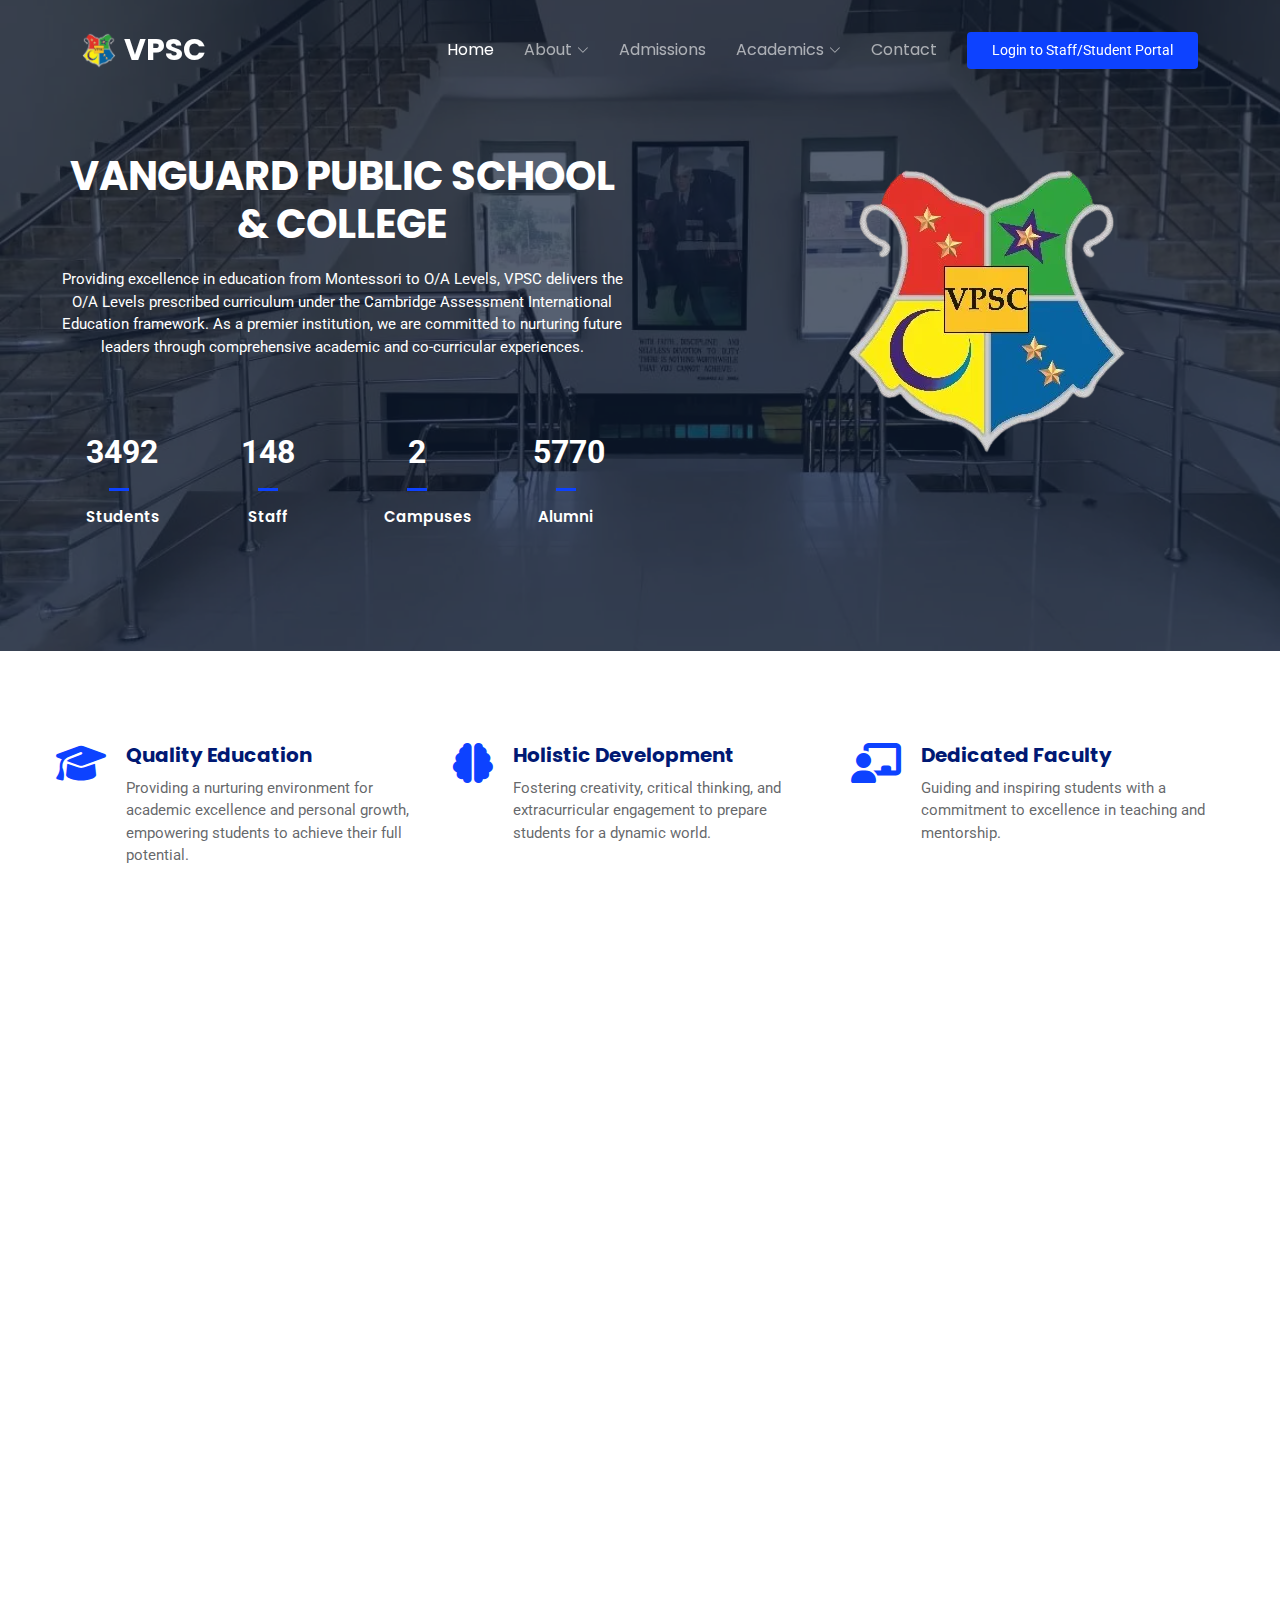
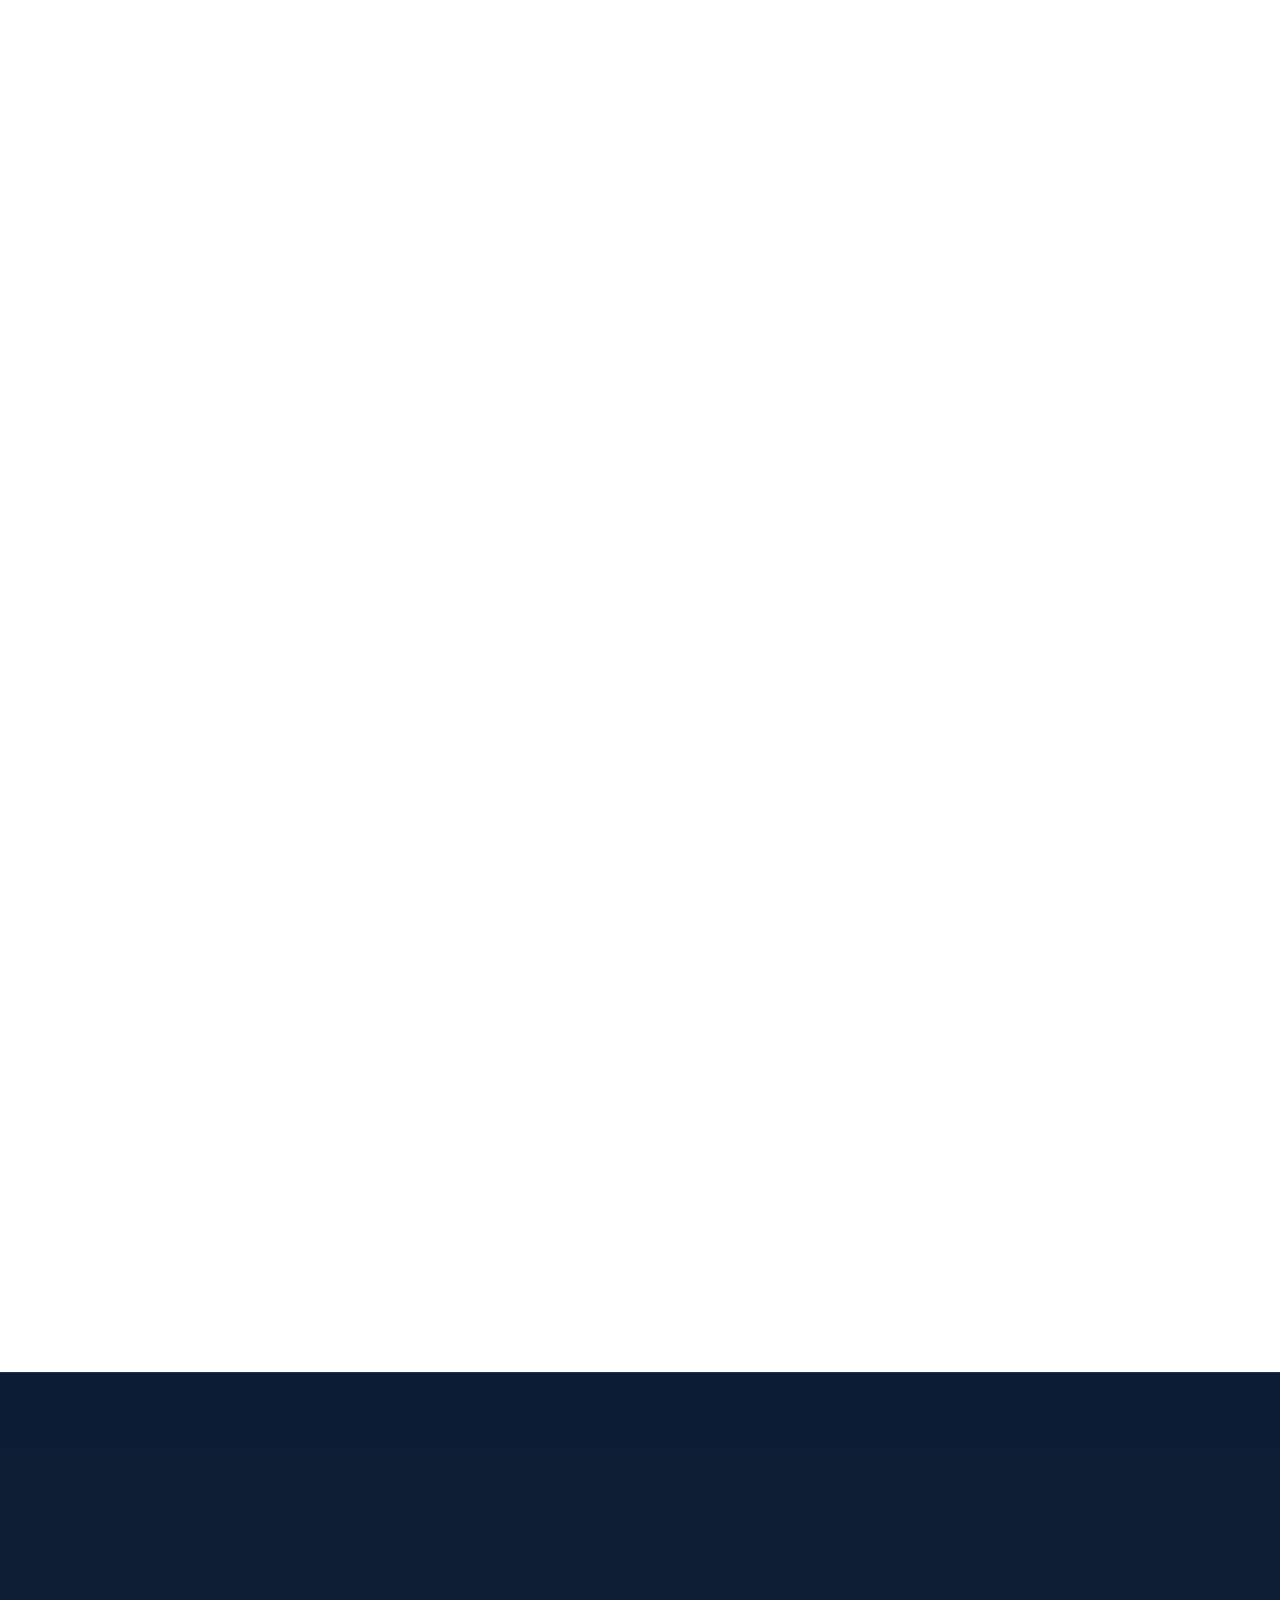
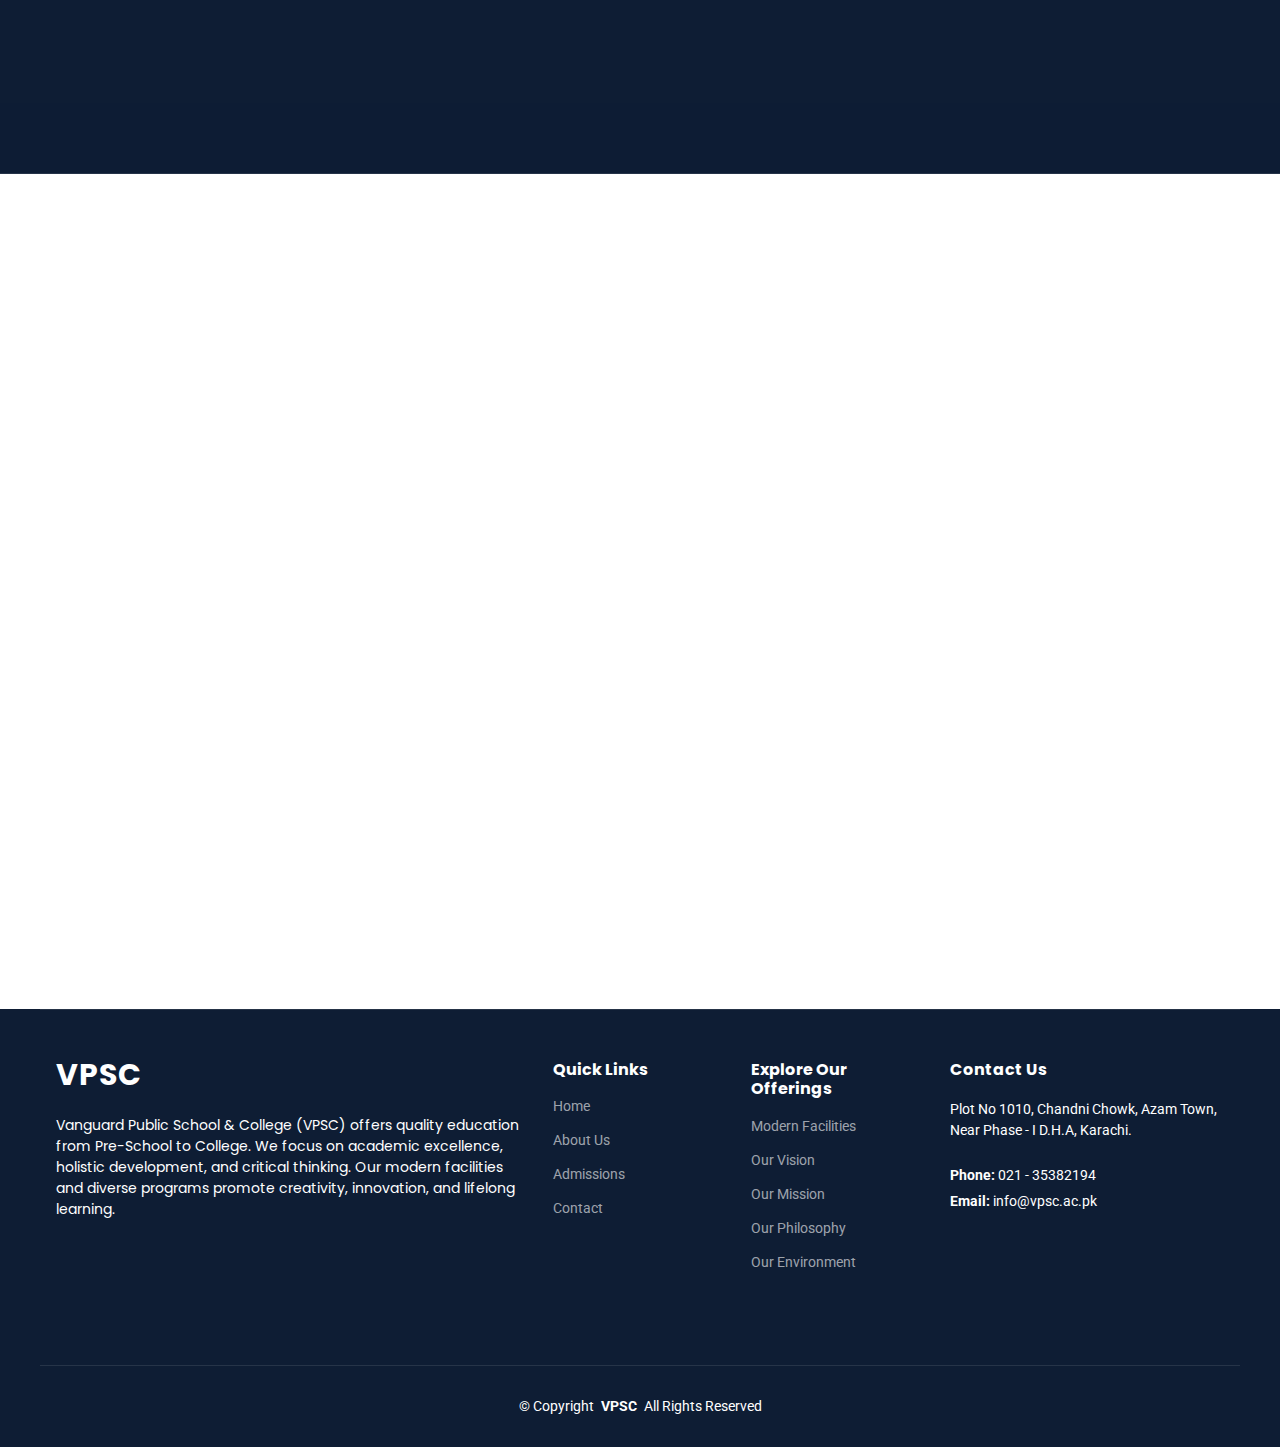
<file: index.html>
<!DOCTYPE html>
<html lang="en">
<head>
  <!-- Meta Tags for SEO -->
  <meta charset="UTF-8">
  <meta name="viewport" content="width=device-width, initial-scale=1.0">
  <meta name="title" content="Vanguard Public School & College | Quality Education & Holistic Development">
  <meta name="description" content="Vanguard Public School & College (VPSC) offers quality education from Pre-School to College. Empowering students through academic excellence, holistic development, and innovative teaching methodologies.">
  <meta name="keywords" content="Vanguard Public School & College, VPSC, quality education, holistic development, modern facilities, student mentorship, co-curricular activities, extracurricular programs, Karachi schools, best schools in Karachi, academic excellence">
  <meta name="author" content="Vanguard Public School & College">
  <meta name="robots" content="index, follow">
  <meta name="language" content="English">
  <meta name="revisit-after" content="7 days">

  <!-- Open Graph / Facebook -->
  <meta property="og:type" content="website">
  <meta property="og:title" content="Vanguard Public School & College | Quality Education & Holistic Development">
  <meta property="og:description" content="Vanguard Public School & College (VPSC) offers quality education from Pre-School to College. Empowering students through academic excellence, holistic development, and innovative teaching methodologies.">
  <meta property="og:image" content="https://vpsc.ac.pk/assets/img/favicon.webp"> <!-- Updated to full URL -->
  <meta property="og:url" content="https://vpsc.ac.pk"> <!-- Ensure this is the correct website URL -->
  <meta property="og:site_name" content="Vanguard Public School & College">

  <!-- Twitter -->
  <meta property="twitter:card" content="summary_large_image">
  <meta property="twitter:title" content="Vanguard Public School & College | Quality Education & Holistic Development">
  <meta property="twitter:description" content="Vanguard Public School & College (VPSC) offers quality education from Pre-School to College. Empowering students through academic excellence, holistic development, and innovative teaching methodologies.">
  <meta property="twitter:image" content="https://vpsc.ac.pk/assets/img/twitter-image.jpg"> <!-- Updated to full URL -->

  <!-- Favicon -->
  <link rel="icon" type="image/webp" href="https://vpsc.ac.pk/assets/img/favicon.webp">
  <link rel="icon" type="image/x-icon" href="https://vpsc.ac.pk/assets/img/favicon.ico"> <!-- Updated for older browsers -->
  <link rel="apple-touch-icon" href="https://vpsc.ac.pk/assets/img/favicon.webp">

  <!-- Fonts -->
  <link rel="preconnect" href="https://fonts.googleapis.com">
  <link rel="preconnect" href="https://fonts.gstatic.com" crossorigin>
  <link href="https://fonts.googleapis.com/css2?family=Roboto:ital,wght@0,100;0,300;0,400;0,500;0,700;0,900;1,100;1,300;1,400;1,500;1,700;1,900&family=Poppins:ital,wght@0,100;0,200;0,300;0,400;0,500;0,600;0,700;0,800;0,900;1,100;1,200;1,300;1,400;1,500;1,600;1,700;1,800;1,900&display=swap" rel="stylesheet">

  <!-- Vendor CSS Files -->
  <link href="assets/vendor/bootstrap/css/bootstrap.min.css" rel="stylesheet">
  <link href="assets/vendor/bootstrap-icons/bootstrap-icons.css" rel="stylesheet">
  <link href="assets/vendor/aos/aos.css" rel="stylesheet">
  <link href="assets/vendor/fontawesome-free/css/all.min.css" rel="stylesheet">
  <link href="assets/vendor/glightbox/css/glightbox.min.css" rel="stylesheet">
  <link href="assets/vendor/swiper/swiper-bundle.min.css" rel="stylesheet">

  <!-- Main CSS File -->
  <link href="assets/css/main.css" rel="stylesheet">
  
  <title>Vanguard Public School & College | Excellence in Education from Montessori to O/A Levels</title>
</head>

  <body class="index-page">
   <header id="header" class="header d-flex align-items-center fixed-top">
      <div
        class="container-fluid container-xl position-relative d-flex align-items-center"
      >
        <a href="index.html" class="logo d-flex align-items-center me-auto">
         <img loading="lazy" src="assets/img/logo.webp" loading="lazy" alt=""> 
          <h1 class="sitename">VPSC</h1>
        </a>

        <nav id="navmenu" class="navmenu">
          <ul>
            <li>
              <a href="index.html" class="active">Home<br /></a>
            </li>
            <li class="dropdown">
              <a href="about.html"
                ><span>About</span>
                <i class="bi bi-chevron-down toggle-dropdown"></i
              ></a>
              <ul>
                <li><a href="about.html#about">About VFPS</a></li>
                <li><a href="about.html#team">Management</a></li>
                <li><a href="about.html#environment">Our Environment</a></li>
              </ul>
            </li>
            
            <li><a href="admissions.html">Admissions</a></li>
            <li class="dropdown">
              <a href="academics.html"><span>Academics</span>
                <i class="bi bi-chevron-down toggle-dropdown"></i
              ></a>
              <ul>
                <li><a href="academics.html#elementary-school">Elementary School</a></li>
                <li><a href="academics.html#junior-school">Junior School</a></li>
                <li><a href="academics.htm#senior-school">Senior School</a></li>
                <li><a href="academics.htm#policies">Policies</a></li>
              </ul>
            </li>
            <li><a href="contact.html">Contact</a></li>
          
          </ul>
          <i class="mobile-nav-toggle d-xl-none bi bi-list"></i>
        </nav>
        <a class="btn-getstarted" href="login.html">Login to Staff/Student Portal</a>
      </div>
    </header>

    <main class="main">
      <!-- Hero Section -->

      <section id="hero" class="hero page-title section dark-background"
      style="background-image: url(assets/img/world-dotted-map.webp)"
      >


        <div class="container">
          <div class="row gy-4 d-flex justify-content-between">
            <div
              class="col-lg-6 order-2 order-lg-1 d-flex flex-column justify-content-center"
            >
              <h2 data-aos="fade-up">VANGUARD PUBLIC SCHOOL & COLLEGE</h2>
              <p data-aos="fade-up" data-aos-delay="100">
                Providing excellence in education from Montessori to O/A Levels, VPSC delivers the O/A Levels prescribed curriculum under the Cambridge Assessment International Education framework. As a premier institution, we are committed to nurturing future leaders through comprehensive academic and co-curricular experiences.

              </p>

        <div class="row gy-4">

          <div class="col-lg-3 col-md-6">
            <div class="stats-item text-center w-100 h-100">
              <span data-purecounter-start="0" data-purecounter-end="4259" data-purecounter-duration="1" class="purecounter">4259</span>
              <p>Students</p>
            </div>
          </div><!-- End Stats Item -->

          <div class="col-lg-3 col-md-6">
            <div class="stats-item text-center w-100 h-100">
              <span data-purecounter-start="0" data-purecounter-end="183" data-purecounter-duration="1" class="purecounter">183</span>
              <p>Staff</p>
            </div>
          </div><!-- End Stats Item -->

          <div class="col-lg-3 col-md-6">
            <div class="stats-item text-center w-100 h-100">
              <span data-purecounter-start="0" data-purecounter-end="3" data-purecounter-duration="1" class="purecounter"></span>
              <p>Campuses</p>
            </div>
          </div><!-- End Stats Item -->

          <div class="col-lg-3 col-md-6">
            <div class="stats-item text-center w-100 h-100">
              <span data-purecounter-start="0" data-purecounter-end="7212" data-purecounter-duration="1" class="purecounter">7212</span>
              <p>Alumni</p>
            </div>
          </div><!-- End Stats Item -->

        </div>

            </div>

            <div
              class="col-lg-5 order-1 order-lg-2 hero-img"
              data-aos="zoom-out"
            >
              <img
                src="assets/img/hero-img.webp"
                class="img-fluid mb-3 mb-lg-0"
                alt=""
              />
            </div>
          </div>
        </div>
      </section>
      <!-- /Hero Section -->

      <!-- Featured Services Section -->
<section id="featured-services" class="featured-services section">
  <div class="container">
    <div class="row gy-4">
      <div
        class="col-lg-4 col-md-6 service-item d-flex"
        data-aos="fade-up"
        data-aos-delay="100"
      >
        <div class="icon flex-shrink-0">
          <i class="fa-solid fa-graduation-cap"></i>
        </div>
        <div>
          <h4 class="title">Quality Education</h4>
          <p class="description">
            Providing a nurturing environment for academic excellence and
            personal growth, empowering students to achieve their full
            potential.
          </p>
         
        </div>
      </div>
      <!-- End Service Item -->

      <div
        class="col-lg-4 col-md-6 service-item d-flex"
        data-aos="fade-up"
        data-aos-delay="200"
      >
        <div class="icon flex-shrink-0">
          <i class="fa-solid fa-brain"></i>
        </div>
        <div>
          <h4 class="title">Holistic Development</h4>
          <p class="description">
            Fostering creativity, critical thinking, and extracurricular
            engagement to prepare students for a dynamic world.
          </p>
         
        </div>
      </div>
      <!-- End Service Item -->

      <div
        class="col-lg-4 col-md-6 service-item d-flex"
        data-aos="fade-up"
        data-aos-delay="300"
      >
        <div class="icon flex-shrink-0">
          <i class="fa-solid fa-chalkboard-teacher"></i>
        </div>
        <div>
          <h4 class="title">Dedicated Faculty</h4>
          <p class="description">
            Guiding and inspiring students with a commitment to excellence
            in teaching and mentorship.
          </p>
         
        </div>
      </div>
      <!-- End Service Item -->
    </div>
  </div>
</section>

      <!-- About Section -->
      <section id="about" class="about section">
        <div class="container">
          <div class="row gy-4">
            <div
              class="col-lg-6 position-relative align-self-start order-lg-last order-first"
              data-aos="fade-up"
              data-aos-delay="200"
            >
              <img loading="lazy" src="assets/img/about.webp" loading="lazy" class="img-fluid" alt="" />

            </div>

            <div
              class="col-lg-6 content order-last order-lg-first"
              data-aos="fade-up"
              data-aos-delay="100"
            >
            <h3>About Us</h3>
<p>
  Vanguard Public School & College (VPSC) provides quality education from Pre-School to College, fostering academic excellence, holistic development, and critical thinking. Our modern facilities, diverse programs, and student-focused mentorship emphasize creativity, innovation, and lifelong learning. VPSC prepares students for 21st-century challenges and nurtures future leaders.
</p>
<ul>

<li>
    <i class="fa-solid fa-seedling"></i>
    <div>
      <h5>Comprehensive Development</h5>
      <p>
        We believe in comprehensive development, cultivating academic prowess, social, emotional, and physical growth.
      </p>
    </div>
  </li>
  <li>
    <i class="fa-solid fa-lightbulb"></i>
    <div>
      <h5>Innovative Learning</h5>
      <p>
        We embrace innovative learning methodologies that encourage critical and creative thinking, with a curriculum reflecting the latest educational trends and technologies.
      </p>
    </div>
</li>
                  </div>
                </li>
              </ul>
            </div>
          </div>
        </div>
      </section>
      <!-- /About Section -->

      <!-- Services Section -->
      <section id="services" class="services section">
        <!-- Section Title -->
        <div class="container section-title" data-aos="fade-up">
          <span>Modern Facilities<br /></span>
          <h2>Modern Facilities</h2>
          <p>
              Our state-of-the-art facilities provide an optimal learning environment, equipped with the latest technology and resources to support student success.

          </p>
        </div>
        <!-- End Section Title -->

        <div class="container">
          <div class="row gy-4">
            <div
              class="col-lg-4 col-md-6"
              data-aos="fade-up"
              data-aos-delay="100"
            >
              <div class="card">
                <div class="card-img">
                  <img
                    src="assets/img/service-1.webp"
                    alt=""
                    class="img-fluid"
                  />
                </div>
                <h3>Co-Curricular and Extracurricular Programs</h3>
                <p>
                   VPSC offers a wide range of co-curricular and extracurricular programs designed to enhance students' academic and personal growth, including sports, arts, and various clubs.

                </p>
              </div>
            </div>
            <!-- End Card Item -->

            <div
              class="col-lg-4 col-md-6"
              data-aos="fade-up"
              data-aos-delay="200"
            >
              <div class="card">
                <div class="card-img">
                  <img
                    src="assets/img/service-2.webp"
                    alt=""
                    class="img-fluid"
                  />
                </div>
                <h3><a href="#" class="stretched-link">Student-Focused Mentorship</a></h3>
                <p>
                    Our dedicated faculty and staff provide personalized mentorship, guiding students through their educational journey and fostering a supportive and nurturing environment.

                </p>
              </div>
            </div>
            <!-- End Card Item -->

            <div
              class="col-lg-4 col-md-6"
              data-aos="fade-up"
              data-aos-delay="300"
            >
              <div class="card">
                <div class="card-img">
                  <img
                    src="assets/img/service-3.webp"
                    alt=""
                    class="img-fluid"
                  />
                </div>
                <h3><a href="#" class="stretched-link">Creativity and Innovation</a></h3>
                <p>
                    At VPSC, we prioritize creativity and innovation in our teaching methodologies. Our programs are designed to inspire students to think outside the box and develop unique solutions to real-world problems.

                </p>
              </div>
            </div>
            <!-- End Card Item -->

            <div
              class="col-lg-4 col-md-6"
              data-aos="fade-up"
              data-aos-delay="400"
            >
              <div class="card">
                <div class="card-img">
                  <img
                    src="assets/img/service-4.webp"
                    alt=""
                    class="img-fluid"
                  />
                </div>
                <h3><a href="#" class="stretched-link">Lifelong Learning</a></h3>
                <p>
                   We instill a passion for lifelong learning in our students, encouraging them to continuously seek knowledge and self-improvement throughout their lives.

                </p>
              </div>
            </div>
            <!-- End Card Item -->

            <div
              class="col-lg-4 col-md-6"
              data-aos="fade-up"
              data-aos-delay="500"
            >
              <div class="card">
                <div class="card-img">
                  <img
                    src="assets/img/service-5.webp"
                    alt=""
                    class="img-fluid"
                  />
                </div>
                <h3>Comprehensive Development</h3>
                <p>
                   At VPSC, we believe in the comprehensive development of our students. Our programs are designed to cultivate not only academic prowess but also social, emotional, and physical growth, ensuring well-rounded individuals.

                </p>
              </div>
            </div>
            <!-- End Card Item -->

            <div
              class="col-lg-4 col-md-6"
              data-aos="fade-up"
              data-aos-delay="600"
            >
              <div class="card">
                <div class="card-img">
                  <img
                    src="assets/img/service-6.webp"
                    alt=""
                    class="img-fluid"
                  />
                </div>
                <h3><a href="#" class="stretched-link">Innovative Learning</a></h3>
                <p>
                    We embrace innovative learning methodologies that encourage students to think critically and creatively. Our curriculum is continuously updated to reflect the latest educational trends and technologies.

                </p>
              </div>
            </div>
            <!-- End Card Item -->
          </div>
        </div>
      </section>
      <!-- /Services Section -->

      <!-- Call To Action Section -->
      <section
        id="call-to-action"
        class="call-to-action section dark-background"
      >
    <!--    <img loading="lazy" src="assets/img/cta-bg.webp" loading="lazy" alt="" /> -->

        <div class="container">
          <div
            class="row justify-content-center"
            data-aos="zoom-in"
            data-aos-delay="100"
          >
            <div class="col-xl-10">
              <div class="text-center">
                <h3>Call To Action</h3>
                <p>
                    Join Vanguard Public School & College (VPSC) in our mission to provide exceptional education and foster the leaders of tomorrow. Embrace the opportunity to be part of a community that values academic excellence, holistic development, and lifelong learning.

                </p>
                <a class="cta-btn" href="admissions.html">Call To Action</a>
              </div>
            </div>
          </div>
        </div>
      </section>
      <!-- /Call To Action Section -->

     
      <!-- Testimonials Section -->
       

    <!-- Faq Section -->
<section id="faq" class="faq section">
  <!-- Section Title -->
  <div class="container section-title" data-aos="fade-up">
    <span>Frequently Asked Questions</span>
    <h2>Frequently Asked Questions</h2>
    <p>
      Find answers to some of the most common questions about Vanguard Public School & College (VPSC). Learn more about our programs, admissions, and policies.
    </p>
  </div>
  <!-- End Section Title -->

  <div class="container">
    <div class="row justify-content-center">
      <div class="col-lg-10">
        <div class="faq-container">
          <div class="faq-item faq-active" data-aos="fade-up" data-aos-delay="200">
            <i class="faq-icon bi bi-question-circle"></i>
            <h3>What programs does VPSC offer?</h3>
            <div class="faq-content">
              <p>
                VPSC offers a comprehensive range of programs from Pre-School to College, including elementary, junior, and senior school programs. We also provide a variety of co-curricular and extracurricular activities to support holistic development.
              </p>
            </div>
            <i class="faq-toggle bi bi-chevron-right"></i>
          </div>
          <!-- End Faq item-->

          <div class="faq-item" data-aos="fade-up" data-aos-delay="300">
            <i class="faq-icon bi bi-question-circle"></i>
            <h3>How can I apply for admission to VPSC?</h3>
            <div class="faq-content">
              <p>
                To apply for admission to VPSC, please visit our Admissions page for detailed information on the application process, requirements, and deadlines. You can also contact our admissions office for further assistance.
              </p>
            </div>
            <i class="faq-toggle bi bi-chevron-right"></i>
          </div>
          <!-- End Faq item-->

          <div class="faq-item" data-aos="fade-up" data-aos-delay="400">
            <i class="faq-icon bi bi-question-circle"></i>
            <h3>What are the school policies at VPSC?</h3>
            <div class="faq-content">
              <p>
                VPSC has established a set of policies to ensure a safe, inclusive, and productive learning environment. Our policies cover areas such as attendance, behavior, academic integrity, and more. Please visit our Policies page for detailed information.
              </p>
            </div>
            <i class="faq-toggle bi bi-chevron-right"></i>
          </div>
          <!-- End Faq item-->

          <div class="faq-item" data-aos="fade-up" data-aos-delay="500">
            <i class="faq-icon bi bi-question-circle"></i>
            <h3>What extracurricular activities are available at VPSC?</h3>
            <div class="faq-content">
              <p>
                VPSC offers a wide range of extracurricular activities, including sports, arts, clubs, and community service programs. These activities are designed to enhance students' personal growth and complement their academic experience.
              </p>
            </div>
            <i class="faq-toggle bi bi-chevron-right"></i>
          </div>
          <!-- End Faq item-->

          <div class="faq-item" data-aos="fade-up" data-aos-delay="600">
            <i class="faq-icon bi bi-question-circle"></i>
            <h3>How does VPSC support student development?</h3>
            <div class="faq-content">
              <p>
                VPSC is committed to supporting the holistic development of our students. We provide personalized mentorship, modern facilities, and a comprehensive curriculum that fosters academic excellence, critical thinking, and lifelong learning.
              </p>
            </div>
            <i class="faq-toggle bi bi-chevron-right"></i>
          </div>
          <!-- End Faq item-->
        </div>
      </div>
    </div>
  </div>
</section>
<!-- /Faq Section -->
    </main>

    <footer id="footer" class="footer dark-background">
      <div class="container footer-top">
        <div class="row gy-4">
          <div class="col-lg-5 col-md-12 footer-about">
            <a href="index.html" class="logo d-flex align-items-center">
        <span class="sitename">VPSC</span>
</a>
<p>
  Vanguard Public School & College (VPSC) offers quality education from Pre-School to College. We focus on academic excellence, holistic development, and critical thinking. Our modern facilities and diverse programs promote creativity, innovation, and lifelong learning.
</p>

          </div>

          <div class="col-lg-2 col-6 footer-links">
 <h4>Quick Links</h4>
  <ul>
    <li><a href="index.html">Home</a></li>
    <li><a href="about.html">About Us</a></li>
    
    <li><a href="admissions.html">Admissions</a></li>
    <li><a href="contact.html">Contact</a></li>
  </ul>
</div>

        <div class="col-lg-2 col-6 footer-links">
  <h4>Explore Our Offerings</h4>
  <ul>
    <li><a href="index.html#services">Modern Facilities</a></li>
    <li><a href="about.html#vision">Our Vision</a></li>
    <li><a href="about.html#mission">Our Mission</a></li>
    <li><a href="about.html#philosophy">Our Philosophy</a></li>
    <li><a href="about.html#environment">Our Environment</a></li>
  </ul>
</div>

        <div class="col-lg-3 col-md-12 footer-contact text-center text-md-start">
  <h4>Contact Us</h4>
  <p>Plot No 1010, Chandni Chowk, Azam Town, Near Phase - I D.H.A, Karachi.</p>
  <p class="mt-4">
    <strong>Phone:</strong> <span>021 - 35382194</span>
  </p>
  <p><strong>Email:</strong> <span>info@vpsc.ac.pk</span></p>
</div>
        </div>
      </div>

      <div class="container copyright text-center mt-4">
       <p>
  © <span>Copyright</span> <strong class="px-1 sitename">VPSC</strong>
  <span>All Rights Reserved</span>
</p>
       <!-- <div class="credits">
         
           Designed by <a href="https://urdutechzone.com/">UTZ</a>
        </div> -->
      </div>
    </footer>

    <!-- Scroll Top -->
    <a
      href="#"
      id="scroll-top"
      class="scroll-top d-flex align-items-center justify-content-center"
      ><i class="bi bi-arrow-up-short"></i
    ></a>

    <!-- Preloader -->
    <div id="preloader"></div>

    <!-- Vendor JS Files -->
    <script src="assets/vendor/bootstrap/js/bootstrap.bundle.min.js" defer></script>
    <script src="assets/vendor/php-email-form/validate.js" defer></script>
    <script src="assets/vendor/aos/aos.js" defer></script>
    <script src="assets/vendor/purecounter/purecounter_vanilla.js" defer></script>
    <script src="assets/vendor/glightbox/js/glightbox.min.js" defer></script>
    <script src="assets/vendor/swiper/swiper-bundle.min.js" defer></script>

    <!-- Main JS File -->
    <script src="assets/js/main.js" defer></script>
  </body>
</html>
</file>
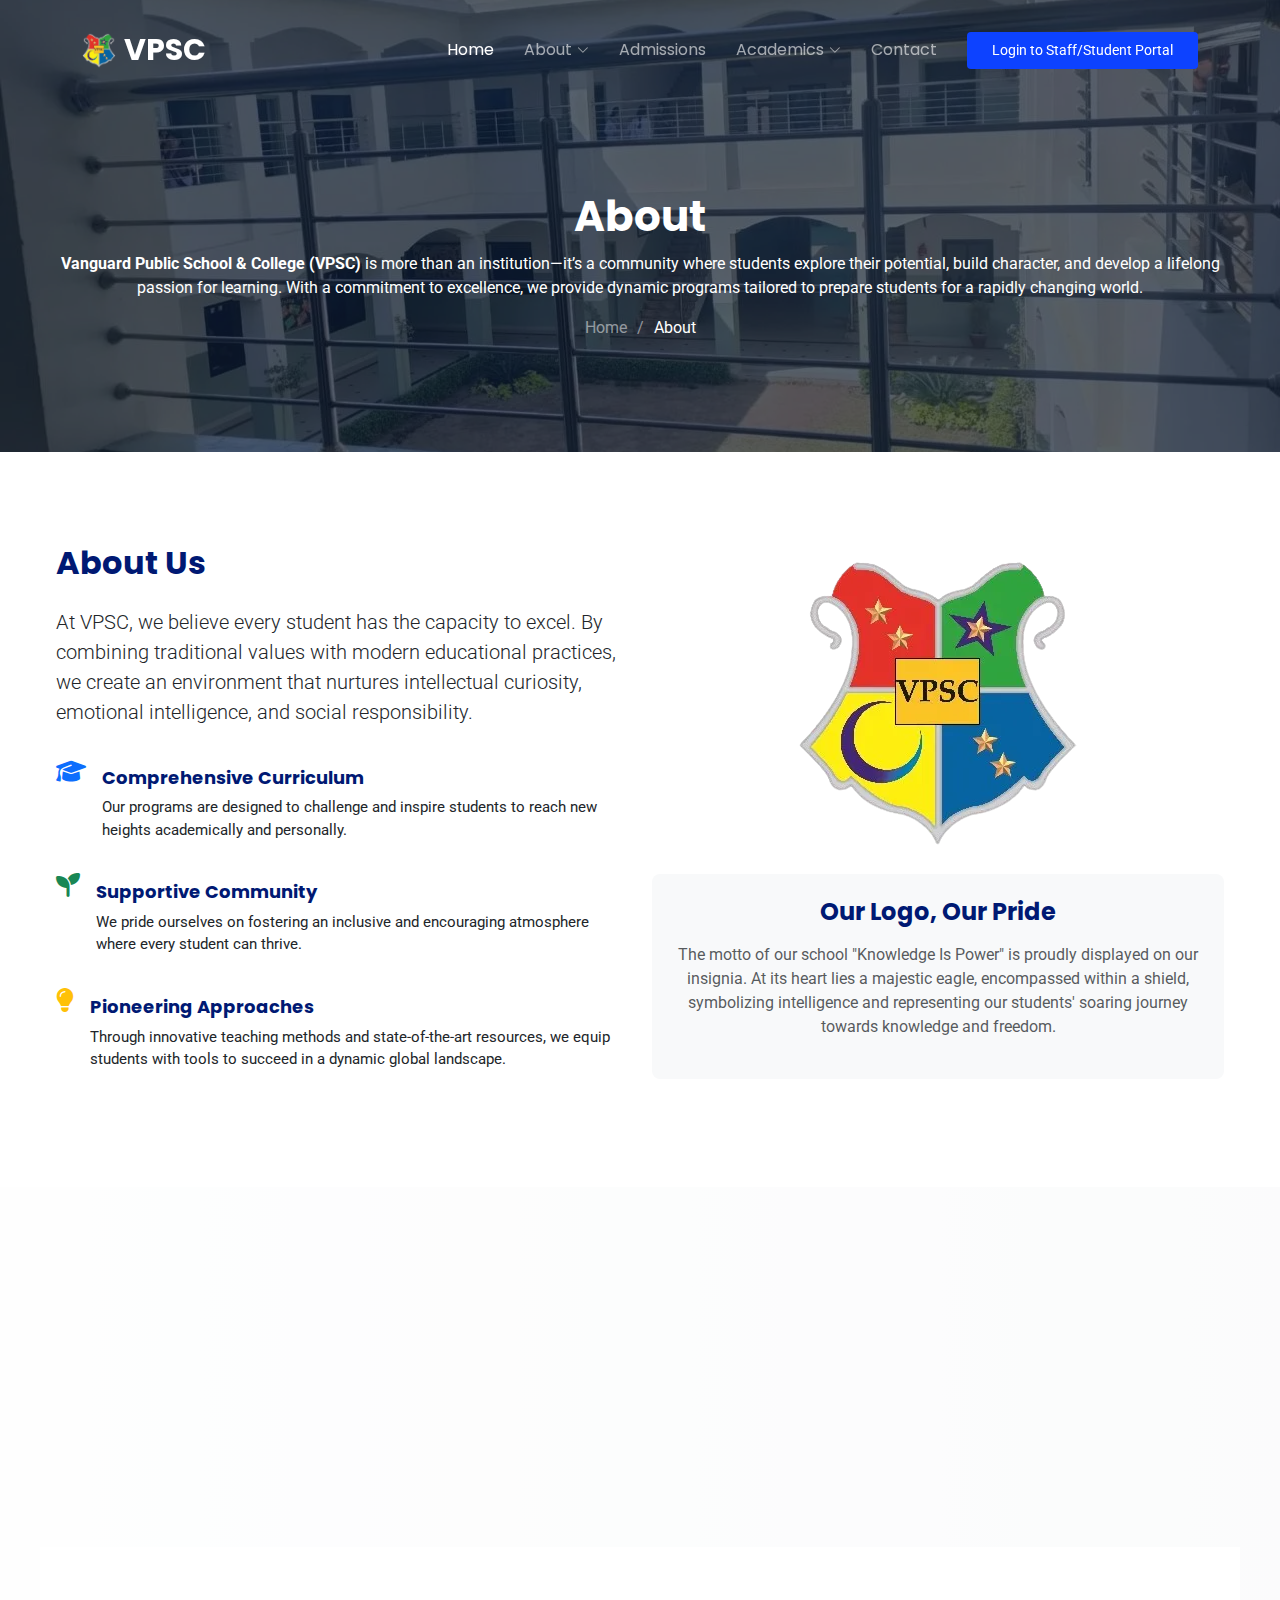
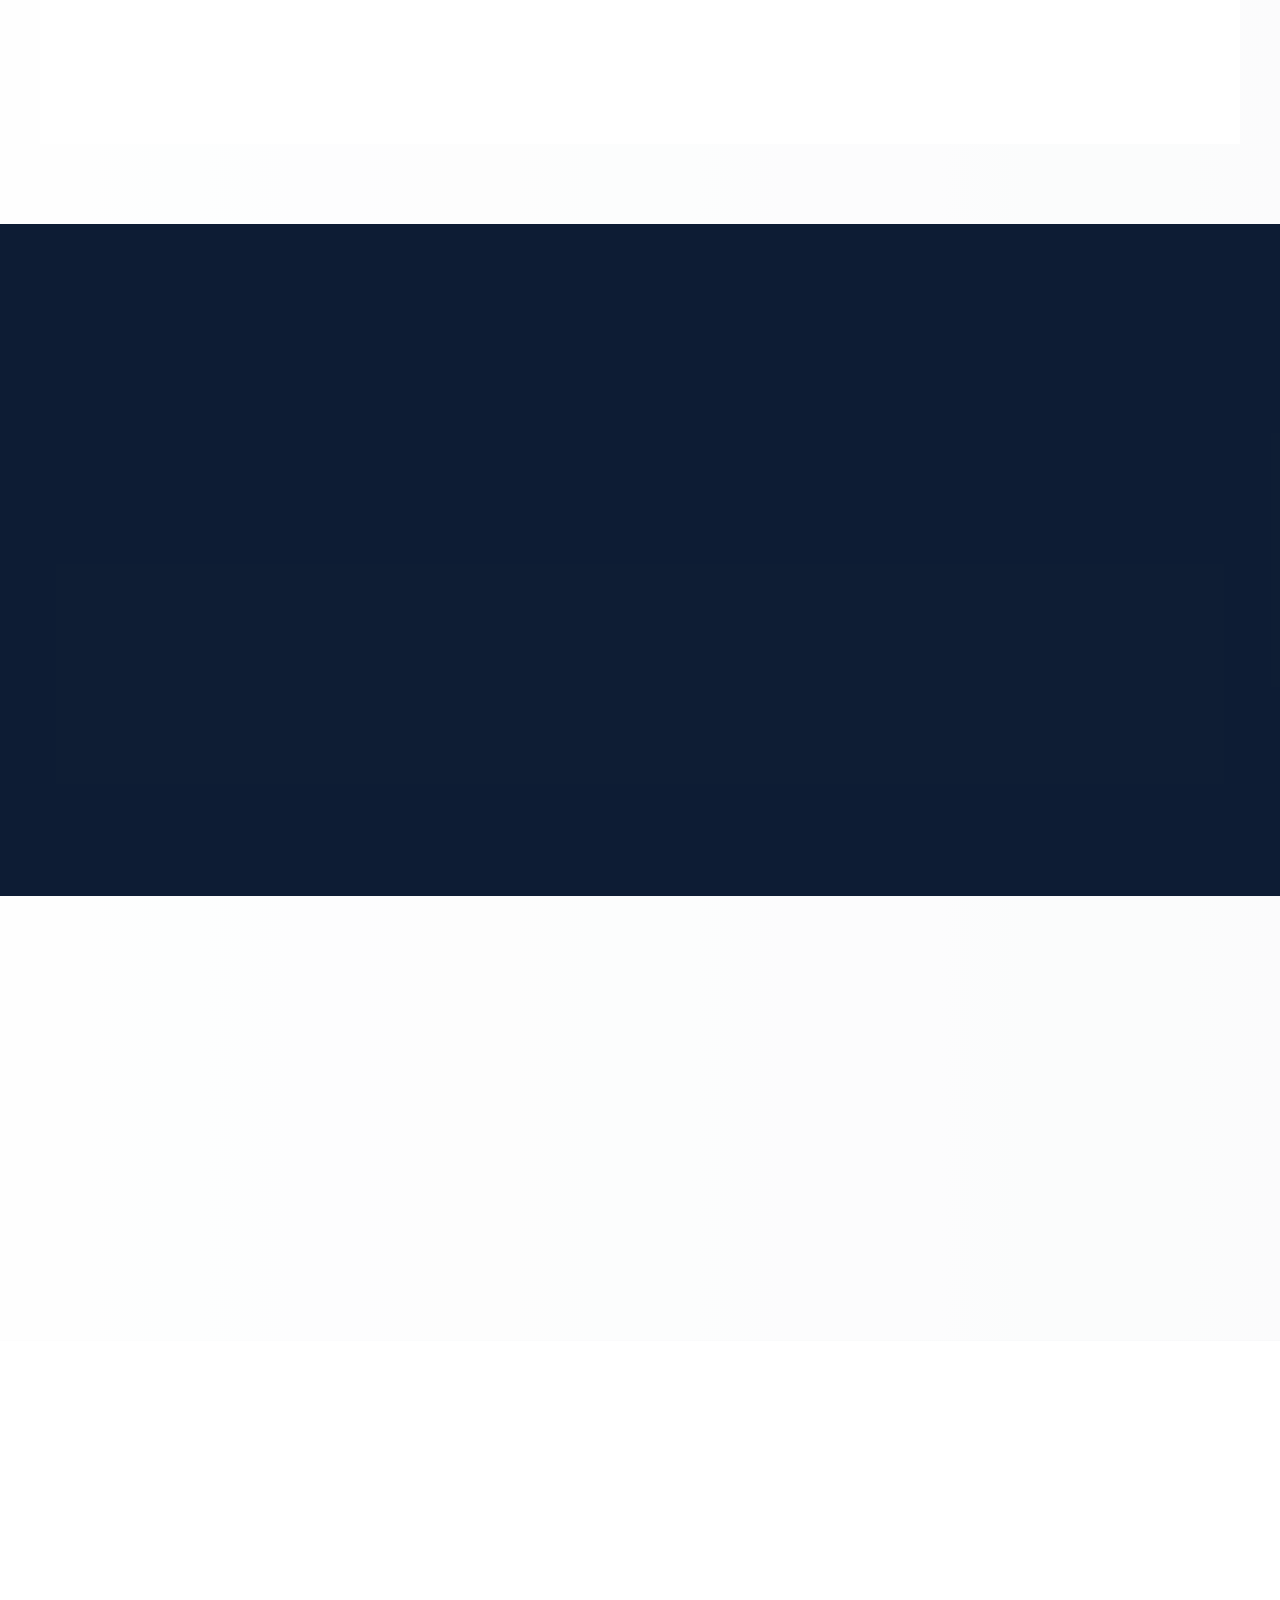
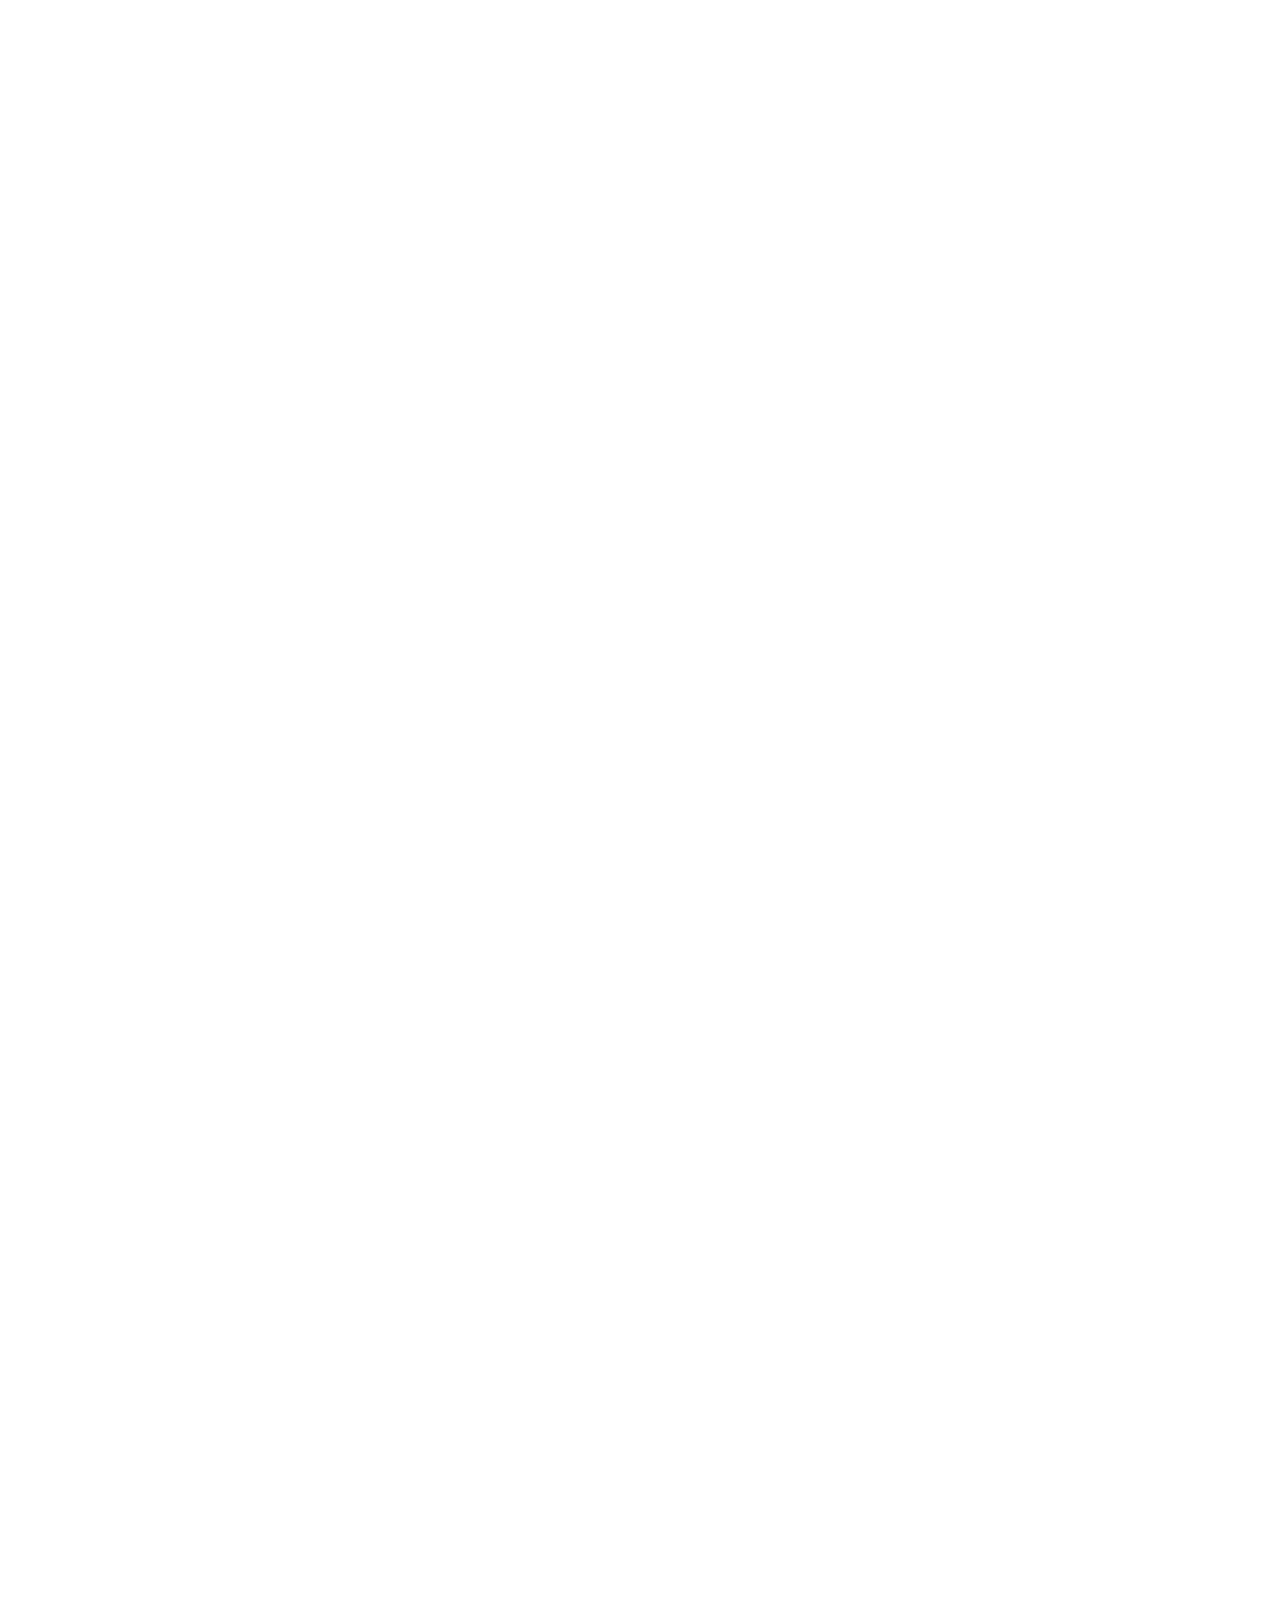
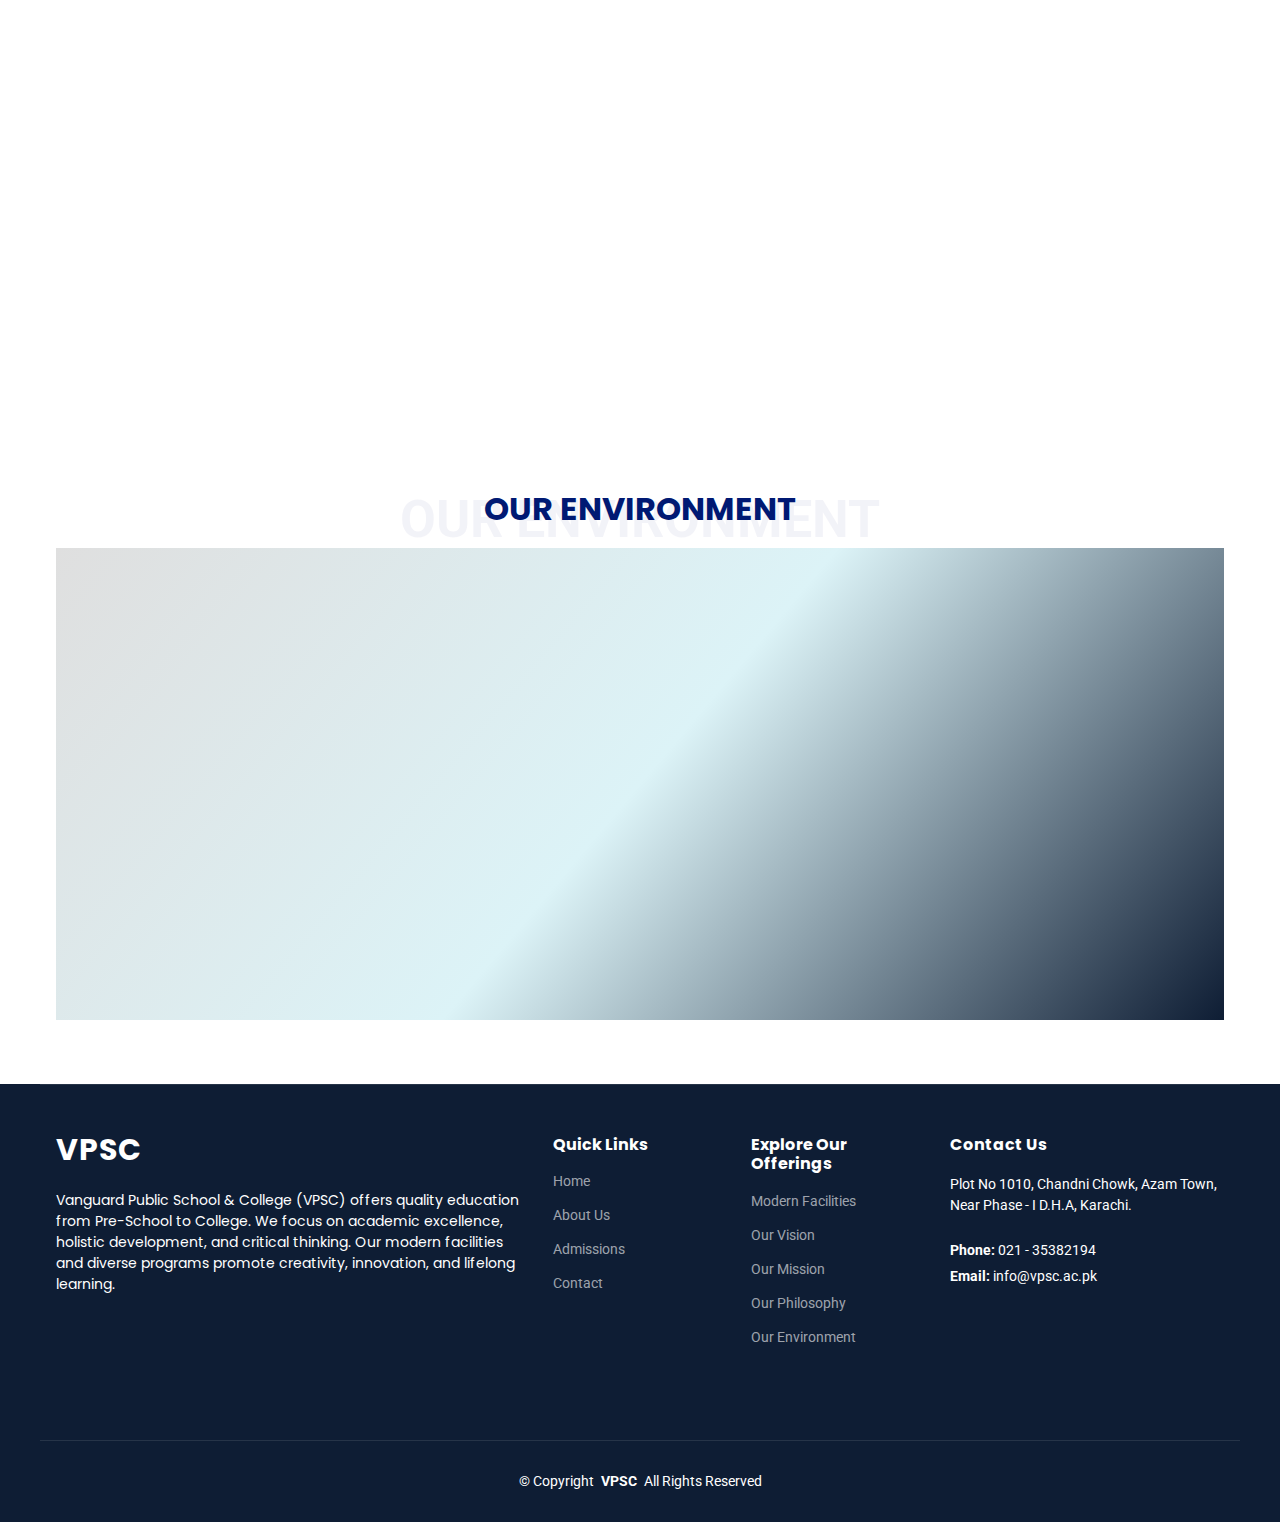
<file: about.html>
<!DOCTYPE html>
<html lang="en">
  <head>
    <!-- Meta Tags for SEO -->
    <meta charset="UTF-8" />
    <meta name="viewport" content="width=device-width, initial-scale=1.0" />
    <meta
      name="title"
      content="Vanguard Public School & College | Quality Education & Holistic Development"
    />
    <meta
      name="description"
      content="Vanguard Public School & College (VPSC) offers quality education from Pre-School to College. Empowering students through academic excellence, holistic development, and innovative teaching methodologies."
    />
    <meta
      name="keywords"
      content="Vanguard Public School & College, VPSC, quality education, holistic development, modern facilities, student mentorship, co-curricular activities, extracurricular programs, Karachi schools, best schools in Karachi, academic excellence"
    />
    <meta name="author" content="Vanguard Public School & College" />
    <meta name="robots" content="index, follow" />
    <meta name="language" content="English" />
    <meta name="revisit-after" content="7 days" />

    <!-- Open Graph / Facebook -->
    <meta property="og:type" content="website" />
    <meta
      property="og:title"
      content="Vanguard Public School & College | Quality Education & Holistic Development"
    />
    <meta
      property="og:description"
      content="Vanguard Public School & College (VPSC) offers quality education from Pre-School to College. Empowering students through academic excellence, holistic development, and innovative teaching methodologies."
    />
    <meta property="og:image" content="" />
    <meta property="og:url" content="" />
    <meta property="og:site_name" content="Vanguard Public School & College" />

    <!-- Twitter -->
    <meta property="twitter:card" content="summary_large_image" />
    <meta
      property="twitter:title"
      content="Vanguard Public School & College | Quality Education & Holistic Development"
    />
    <meta
      property="twitter:description"
      content="Vanguard Public School & College (VPSC) offers quality education from Pre-School to College. Empowering students through academic excellence, holistic development, and innovative teaching methodologies."
    />
    <meta property="twitter:image" content="" />

    <!-- Favicon -->
    <meta name="icon" content="" />

    <meta charset="utf-8" />
    <meta content="width=device-width, initial-scale=1.0" name="viewport" />
    <title>
      Vanguard Public School & College | Excellence in Education from Montessori
      to O/A Levels
    </title>
    <meta
      name="title"
      content="Vanguard Public School & College | Excellence in Education from Montessori to O/A Levels"
    />

    <meta name="description" content="" />
    <meta name="keywords" content="" />

    <!-- Favicons -->
    <link href="assets/img/favicon.webp" loading="lazy" rel="icon" />
    <link href="assets/img/apple-touch-icon.webp" loading="lazy" rel="apple-touch-icon" />

    <!-- Fonts -->
    <link href="https://fonts.googleapis.com" rel="preconnect" />
    <link href="https://fonts.gstatic.com" rel="preconnect" crossorigin />
    <link
      href="https://fonts.googleapis.com/css2?family=Roboto:ital,wght@0,100;0,300;0,400;0,500;0,700;0,900;1,100;1,300;1,400;1,500;1,700;1,900&family=Poppins:ital,wght@0,100;0,200;0,300;0,400;0,500;0,600;0,700;0,800;0,900;1,100;1,200;1,300;1,400;1,500;1,600;1,700;1,800;1,900&display=swap"
      rel="stylesheet"
    />

    <!-- Vendor CSS Files -->
    <link
      href="assets/vendor/bootstrap/css/bootstrap.min.css"
      rel="stylesheet"
    />
    <link
      href="assets/vendor/bootstrap-icons/bootstrap-icons.css"
      rel="stylesheet"
    />
    <link href="assets/vendor/aos/aos.css" rel="stylesheet" />
    <link
      href="assets/vendor/fontawesome-free/css/all.min.css"
      rel="stylesheet"
    />
    <link
      href="assets/vendor/glightbox/css/glightbox.min.css"
      rel="stylesheet"
    />
    <link href="assets/vendor/swiper/swiper-bundle.min.css" rel="stylesheet" />

    <!-- Main CSS File -->
    <link href="assets/css/main.css" rel="stylesheet" />

    <!-- =======================================================
  * Template Name: Logis
  * Template URL: https://bootstrapmade.com/logis-bootstrap-logistics-website-template/
  * Updated: Aug 07 2024 with Bootstrap v5.3.3
  * Author: BootstrapMade.com
  * License: https://bootstrapmade.com/license/
  ======================================================== -->
  </head>

  <body class="about-page">
    <header id="header" class="header d-flex align-items-center fixed-top">
      <div
        class="container-fluid container-xl position-relative d-flex align-items-center"
      >
        <a href="index.html" class="logo d-flex align-items-center me-auto">
          <img loading="lazy" src="assets/img/logo.webp" loading="lazy" alt="" />
          <h1 class="sitename">VPSC</h1>
        </a>

        <nav id="navmenu" class="navmenu">
          <ul>
            <li>
              <a href="index.html" class="active">Home<br /></a>
            </li>
            <li class="dropdown">
              <a href="about.html"
                ><span>About</span>
                <i class="bi bi-chevron-down toggle-dropdown"></i
              ></a>
              <ul>
                <li><a href="about.html#about">About VFPS</a></li>
                <li><a href="about.html#team">Management</a></li>
                <li><a href="about.html#environment">Our Environment</a></li>
              </ul>
            </li>
            <li><a href="admissions.html">Admissions</a></li>
            <li class="dropdown">
              <a href="academics.html"
                ><span>Academics</span>
                <i class="bi bi-chevron-down toggle-dropdown"></i
              ></a>
              <ul>
                <li>
                  <a href="academics.html#elementary-school"
                    >Elementary School</a
                  >
                </li>
                <li>
                  <a href="academics.html#junior-school">Junior School</a>
                </li>
                <li>
                  <a href="academics.html#senior-school">Senior School</a>
                </li>
                <li><a href="academics.html#policies">Policies</a></li>
              </ul>
            </li>
            <li><a href="contact.html">Contact</a></li>
          </ul>
          <i class="mobile-nav-toggle d-xl-none bi bi-list"></i>
        </nav>
        <a class="btn-getstarted" href="login.html">Login to Staff/Student Portal</a>
      </div>
    </header>

    <main class="main">
      <!-- Page Title -->
      <div
        class="page-title dark-background"
        data-aos="fade"
        style="background-image: url(assets/img/hero-about.webp)"
      >
        <div class="container position-relative">
          <h1>About</h1>
          <p>
            <strong>Vanguard Public School & College (VPSC)</strong> is more
            than an institution—it’s a community where students explore their
            potential, build character, and develop a lifelong passion for
            learning. With a commitment to excellence, we provide dynamic
            programs tailored to prepare students for a rapidly changing world.
          </p>
          <nav class="breadcrumbs">
            <ol>
              <li><a href="index.html">Home</a></li>
              <li class="current">About</li>
            </ol>
          </nav>
        </div>
      </div>
      <!-- End Page Title -->

      <!-- About Section -->
      <section id="about" class="about section">
        <div class="container">
          <div class="row gy-4">
            <!-- Logo Column -->
            <div
              class="col-lg-6 position-relative align-self-start order-lg-last order-first"
              data-aos="fade-up"
              data-aos-delay="200"
            >
              <div class="logo-wrapper text-center">
                <img
                  src="assets/img/logo.webp"
                  class="img-fluid mb-4"
                  alt="VPSC Logo"
                />
                <div class="logo-content p-4 bg-light rounded-3">
                  <h4 class="fw-bold mb-3">Our Logo, Our Pride</h4>
                  <p class="text-muted">
                    The motto of our school "Knowledge Is Power" is proudly
                    displayed on our insignia. At its heart lies a majestic
                    eagle, encompassed within a shield, symbolizing intelligence
                    and representing our students' soaring journey towards
                    knowledge and freedom.
                  </p>
                </div>
              </div>
            </div>

            <!-- Content Column -->
            <div
              class="col-lg-6 content order-last order-lg-first"
              data-aos="fade-up"
              data-aos-delay="100"
            >
              <h3 class="mb-4">About Us</h3>
              <p class="lead mb-4">
                At VPSC, we believe every student has the capacity to excel. By
                combining traditional values with modern educational practices,
                we create an environment that nurtures intellectual curiosity,
                emotional intelligence, and social responsibility.
              </p>

              <ul class="feature-list list-unstyled">
                <li class="mb-4">
                  <div class="d-flex align-items-start">
                    <i
                      class="fa-solid fa-graduation-cap fs-4 text-primary me-3 mt-1"
                    ></i>
                    <div>
                      <h5 class="fw-bold">Comprehensive Curriculum</h5>
                      <p class="mb-0">
                        Our programs are designed to challenge and inspire
                        students to reach new heights academically and
                        personally.
                      </p>
                    </div>
                  </div>
                </li>

                <li class="mb-4">
                  <div class="d-flex align-items-start">
                    <i
                      class="fa-solid fa-seedling fs-4 text-success me-3 mt-1"
                    ></i>
                    <div>
                      <h5 class="fw-bold">Supportive Community</h5>
                      <p class="mb-0">
                        We pride ourselves on fostering an inclusive and
                        encouraging atmosphere where every student can thrive.
                      </p>
                    </div>
                  </div>
                </li>

                <li class="mb-4">
                  <div class="d-flex align-items-start">
                    <i
                      class="fa-solid fa-lightbulb fs-4 text-warning me-3 mt-1"
                    ></i>
                    <div>
                      <h5 class="fw-bold">Pioneering Approaches</h5>
                      <p class="mb-0">
                        Through innovative teaching methods and state-of-the-art
                        resources, we equip students with tools to succeed in a
                        dynamic global landscape.
                      </p>
                    </div>
                  </div>
                </li>
              </ul>
            </div>
          </div>
        </div>
      </section>
      <!-- End About Section -->

      <!-- Vision Section with Gradient Background -->
      <section
        id="vision"
        class="call-to-action section"
        style="background: linear-gradient(to right, #f8f9fa, #e9ecef)"
      >
        <div class="container">
          <div
            class="row justify-content-center"
            data-aos="zoom-in"
            data-aos-delay="100"
          >
            <div class="col-xl-10">
             
                <div class="text-center section-title">
                <span><i class="fa-solid fa-eye mb-3"></i>Our Vision<br /></span>
                <h2><i class="fa-solid fa-eye mb-3"></i>Our Vision</h2>

               
                <p>
                  To be a trailblazer in education by cultivating a generation
                  of leaders who inspire change, embrace diversity, and drive
                  progress in every field they pursue.
                </p>
              </div>
            </div>
          </div>
        </div>
      

      <!-- Vision Core Elements -->

        <div id="vision-elements" class="featured-services section container">
          <div class="row gy-4">
            <!-- Educational Leadership -->
            <div
              class="col-lg-4 col-md-6 service-item d-flex"
              data-aos="fade-up"
              data-aos-delay="100"
            >
              <div class="icon flex-shrink-0">
                <i class="fa-solid fa-crown"></i>
              </div>
              <div>
                <h4 class="title">Educational Leadership</h4>
                <p class="description">
                  Setting new standards in education through innovative teaching
                  methods and comprehensive learning approaches.
                </p>
              </div>
            </div>

            <!-- Character Formation -->
            <div
              class="col-lg-4 col-md-6 service-item d-flex"
              data-aos="fade-up"
              data-aos-delay="200"
            >
              <div class="icon flex-shrink-0">
                <i class="fa-solid fa-star"></i>
              </div>
              <div>
                <h4 class="title">Character Formation</h4>
                <p class="description">
                  Developing future leaders with strong values, critical
                  thinking abilities, and leadership qualities.
                </p>
              </div>
            </div>

            <!-- Innovative Learning -->
            <div
              class="col-lg-4 col-md-6 service-item d-flex"
              data-aos="fade-up"
              data-aos-delay="300"
            >
              <div class="icon flex-shrink-0">
                <i class="fa-solid fa-rocket"></i>
              </div>
              <div>
                <h4 class="title">Innovative Learning</h4>
                <p class="description">
                  Embracing modern educational technologies and methodologies
                  for comprehensive student development.
                </p>
              </div>
            </div>
          </div>
        </div>
      </section>

      <!-- Our mission Section -->
      <section
        id="mission"
        class="call-to-action section dark-background"
      >
        <!--    <img loading="lazy" src="assets/img/cta-bg.webp" loading="lazy" alt="" /> -->

        <div class="container">
          <div
            class="row justify-content-center"
            data-aos="zoom-in"
            data-aos-delay="100"
          >
            <div class="col-xl-10">
              <div class="text-center">
                
                 <div class="text-center section-title">
                <span>Our mission<br /></span>
                <h2>Our mission</h2>
                
                <p>
                  At Vanguard Public School & College, our mission is to deliver
                  an education that transforms lives. We aim to equip students
                  with knowledge, character, and skills that empower them to
                  excel in their personal and professional journeys. By
                  fostering an environment of innovation and inclusivity, we
                  nurture individuals who can adapt to global challenges and
                  drive meaningful change.
                </p>
              </div>
            </div>
          </div>
        </div>
        <!-- Featured Services Section -->
       
          <div id="featured-services" class="featured-services section container">
            <div class="row gy-4">
              <div
                class="col-lg-4 col-md-6 service-item d-flex"
                data-aos="fade-up"
                data-aos-delay="100"
              >
                <div class="icon flex-shrink-0">
                  <i class="fa-solid fa-graduation-cap"></i>
                </div>
                <div>
                  <h4 class="title">Quality Education</h4>
                  <p class="description">
                    Providing a nurturing environment for academic excellence
                    and personal growth, empowering students to achieve their
                    full potential.
                  </p>
                </div>
              </div>
              <!-- End Service Item -->

              <div
                class="col-lg-4 col-md-6 service-item d-flex"
                data-aos="fade-up"
                data-aos-delay="200"
              >
                <div class="icon flex-shrink-0">
                  <i class="fa-solid fa-brain"></i>
                </div>
                <div>
                  <h4 class="title">Holistic Development</h4>
                  <p class="description">
                    Fostering creativity, critical thinking, and extracurricular
                    engagement to prepare students for a dynamic world.
                  </p>
                </div>
              </div>
              <!-- End Service Item -->

              <div
                class="col-lg-4 col-md-6 service-item d-flex"
                data-aos="fade-up"
                data-aos-delay="300"
              >
                <div class="icon flex-shrink-0">
                  <i class="fa-solid fa-chalkboard-teacher"></i>
                </div>
                <div>
                  <h4 class="title">Dedicated Faculty</h4>
                  <p class="description">
                    Guiding and inspiring students with a commitment to
                    excellence in teaching and mentorship.
                  </p>
                </div>
              </div>
              <!-- End Service Item -->
            </div>
          </div>
        </section>
      </section>
      <!-- /Call To Action Section -->

      <!-- Call To Action Section -->
      <section
        id="philosophy"
        class="call-to-action section"
        style="background: linear-gradient(to right, #f8f9fa, #e9ecef)"
      >
        <!--    <img loading="lazy" src="assets/img/cta-bg.webp" loading="lazy" alt="" /> -->

        <div class="container">
          <div
            class="row justify-content-center"
            data-aos="zoom-in"
            data-aos-delay="100"
          >
            <div class="col-xl-10">
              <div class="text-center section-title">
                <span>Our Philosophy<br /></span>
                <h2>Our Philosophy</h2>
                <p>
                  At Vanguard Public School & College (VPSC) , we believe in the
                  power of free thought, scientific inquiry, and critical
                  thinking. We create an environment where students can
                  flourish, providing them with opportunities to learn, grow,
                  and develop into mature individuals capable of making
                  decisions with realism and compassion.
                </p>
              </div>
            </div>
          </div>
        </div>
      </section>
      <!-- /Pholosphy Section -->

      <!-- Stats Section -->

      <section id="stats" class="stats section">
        <div class="container section-title" data-aos="fade-up">
          <span>Our Status<br /></span>
          <h2>Our Status</h2>
          <p>
            Discover the passionate educators and staff who make Vanguard Public
            School & College (VPSC) a beacon of excellence in education.
          </p>
        </div>
        <div class="container" data-aos="fade-up" data-aos-delay="100">
          <div class="row gy-4">
            <div class="col-lg-3 col-md-6">
              <div class="stats-item text-center w-100 h-100">
                <span
                  data-purecounter-start="0"
                  data-purecounter-end="4259"
                  data-purecounter-duration="1"
                  class="purecounter"
                  >4259</span
                >
                <p>Students</p>
              </div>
            </div>
            <!-- End Stats Item -->

            <div class="col-lg-3 col-md-6">
              <div class="stats-item text-center w-100 h-100">
                <span
                  data-purecounter-start="0"
                  data-purecounter-end="183"
                  data-purecounter-duration="1"
                  class="purecounter"
                  >183</span
                >
                <p>Staff</p>
              </div>
            </div>
            <!-- End Stats Item -->

            <div class="col-lg-3 col-md-6">
              <div class="stats-item text-center w-100 h-100">
                <span
                  data-purecounter-start="0"
                  data-purecounter-end="3"
                  data-purecounter-duration="1"
                  class="purecounter"
                ></span>
                <p>Campuses</p>
              </div>
            </div>
            <!-- End Stats Item -->

            <div class="col-lg-3 col-md-6">
              <div class="stats-item text-center w-100 h-100">
                <span
                  data-purecounter-start="0"
                  data-purecounter-end="7212"
                  data-purecounter-duration="1"
                  class="purecounter"
                  >7212</span
                >
                <p>Alumni</p>
              </div>
            </div>
            <!-- End Stats Item -->
          </div>
        </div>
      </section>
      <!-- /Stats Section -->

      <!-- Team Section -->
      <section id="team" class="team section">
        <!-- Section Title -->
        <div class="container section-title" data-aos="fade-up">
          <span>Our Team<br /></span>
          <h2>Our Team</h2>
          <p>
            Meet the dedicated educators and staff who make Vanguard Public
            School & College (VPSC) a cornerstone of quality education.
          </p>
        </div>
        <!-- End Section Title -->

        <div class="container">
          <div class="row">
            <div
              class="col-lg-4 col-md-6 d-flex"
              data-aos="fade-up"
              data-aos-delay="100"
            >
              <div class="member">
                <img
                  src="assets/img/team/team-1.webp"
                  class="img-fluid"
                  alt=""
                />
                <div class="member-content">
                  <h4>Dr. Fahimda Wahid</h4>
                  <span>Director, VPS&C School System</span>
                  <p>
                    Dr. Fahimda Wahid leads VPSC with a commitment to academic
                    excellence and holistic development, ensuring every student
                    reaches their full potential.
                  </p>
                </div>
              </div>
            </div>
            <!-- End Team Member -->

            <div
              class="col-lg-4 col-md-6 d-flex"
              data-aos="fade-up"
              data-aos-delay="200"
            >
              <div class="member">
                <img
                  src="assets/img/team/team-2.webp"
                  class="img-fluid"
                  alt=""
                />
                <div class="member-content">
                  <h4>Mr. Ahmed Ali</h4>
                  <span>Head of Administration</span>
                  <p>
                    Mr. Ahmed Ali supports the Principal in leading VPSC,
                    focusing on curriculum development and student welfare.
                  </p>
                </div>
              </div>
            </div>
            <!-- End Team Member -->

            <div
              class="col-lg-4 col-md-6 d-flex"
              data-aos="fade-up"
              data-aos-delay="300"
            >
              <div class="member">
                <img
                  src="assets/img/team/team-3.webp"
                  class="img-fluid"
                  alt=""
                />
                <div class="member-content">
                  <h4>Mr. Ashiq Hussain</h4>
                  <span>Head of Academics</span>
                  <p>
                    Mr. Ashiq Hussain oversees the academic programs at VPSC,
                    ensuring the highest standards of education and student
                    achievement.
                  </p>
                </div>
              </div>
            </div>
            <!-- End Team Member -->
          </div>
        </div>
      </section>
      <!-- /Team Section -->

      <!-- Core Values Section -->
      <section id="core-values" class="services section">
        <!-- Section Title -->
        <div class="container section-title" data-aos="fade-up">
          <span>Our Core Values</span>
          <h2>Our Core Values</h2>
          <p>
            Our values shape our culture and guide our actions in creating an
            environment of excellence, respect, and continuous growth.
          </p>
        </div>
        <!-- End Section Title -->

        <div class="container">
          <div class="row gy-4">
            <div
              class="col-lg-4 col-md-6"
              data-aos="fade-up"
              data-aos-delay="100"
            >
              <div class="card">
                <div class="card-img text-center">
                  <i class="bi bi-heart-fill display-1 text-primary"></i>
                </div>
                <h3 class="text-center">An Attitude of Gratitude</h3>
                <p class="text-center">
                  Success without humility is not success. We put larger
                  interests above our own.
                </p>
              </div>
            </div>
            <!-- End Card Item -->

            <div
              class="col-lg-4 col-md-6"
              data-aos="fade-up"
              data-aos-delay="200"
            >
              <div class="card">
                <div class="card-img text-center">
                  <i class="bi bi-stars display-1 text-primary"></i>
                </div>
                <h3 class="text-center">Positive Ripple Effect</h3>
                <p class="text-center">
                  We choose to be positive as it is contagious and it boosts the
                  happiness and creativity of those around us.
                </p>
              </div>
            </div>
            <!-- End Card Item -->

            <div
              class="col-lg-4 col-md-6"
              data-aos="fade-up"
              data-aos-delay="300"
            >
              <div class="card">
                <div class="card-img text-center">
                  <i class="bi bi-compass display-1 text-primary"></i>
                </div>
                <h3 class="text-center">Plan and Think Ahead</h3>
                <p class="text-center">
                  We set realistic goals and embrace change.
                </p>
              </div>
            </div>
            <!-- End Card Item -->

            <div
              class="col-lg-4 col-md-6"
              data-aos="fade-up"
              data-aos-delay="400"
            >
              <div class="card">
                <div class="card-img text-center">
                  <i class="bi bi-trophy display-1 text-primary"></i>
                </div>
                <h3 class="text-center">Respect</h3>
                <p class="text-center">Give it, Get it, Earn it.</p>
              </div>
            </div>
            <!-- End Card Item -->

            <div
              class="col-lg-4 col-md-6"
              data-aos="fade-up"
              data-aos-delay="500"
            >
              <div class="card">
                <div class="card-img text-center">
                  <i class="bi bi-emoji-smile-fill display-1 text-primary"></i>
                </div>
                <h3 class="text-center">Give and Receive Joy</h3>
                <p class="text-center">
                  We share joy cheerfully and accept it gratefully.
                </p>
              </div>
            </div>
            <!-- End Card Item -->

            <div
              class="col-lg-4 col-md-6"
              data-aos="fade-up"
              data-aos-delay="600"
            >
              <div class="card">
                <div class="card-img text-center">
                  <i class="bi bi-star-fill display-1 text-primary"></i>
                </div>
                <h3 class="text-center">Lead to Achieve Excellence</h3>
                <p class="text-center">
                  We relentlessly strive for excellence in everything we do.
                </p>
              </div>
            </div>
            <!-- End Card Item -->
          </div>
        </div>
      </section>
      <!-- /Core Values Section -->

            <!-- Start OUR Environment Section -->
<section id="environment" class="container text-center section-title">
  <span>Our Environment<br /></span>
  <h2>Our Environment</h2>

  <section class="gallery" style="background: linear-gradient(130deg, #dfdfdf 0%, #dcf3f7 50%, #0e1d34 100%);">
    <figure class="gallery__item"><img loading="lazy" class="gallery__image" src="assets/img/environment/environment (1).webp" loading="lazy" alt="Environment 1"/>
      <figcaption class="gallery__image__caption">Environment 1</figcaption>
    </figure>
    <figure class="gallery__item"><img loading="lazy" class="gallery__image" src="assets/img/environment/environment (2).webp" loading="lazy" alt="Environment 2"/>
      <figcaption class="gallery__image__caption">Environment 2</figcaption>
    </figure>
    <figure class="gallery__item"><img loading="lazy" class="gallery__image" src="assets/img/environment/environment (3).webp" loading="lazy" alt="Environment 3"/>
      <figcaption class="gallery__image__caption">Environment 3</figcaption>
    </figure>
    <figure class="gallery__item"><img loading="lazy" class="gallery__image" src="assets/img/environment/environment (4).webp" loading="lazy" alt="Environment 4"/>
      <figcaption class="gallery__image__caption">Environment 4</figcaption>
    </figure>
    <figure class="gallery__item"><img loading="lazy" class="gallery__image" src="assets/img/environment/environment (5).webp" loading="lazy" alt="Environment 5"/>
      <figcaption class="gallery__image__caption">Environment 5</figcaption>
    </figure>
    <figure class="gallery__item"><img loading="lazy" class="gallery__image" src="assets/img/environment/environment (6).webp" loading="lazy" alt="Environment 6"/>
      <figcaption class="gallery__image__caption">Environment 6</figcaption>
    </figure>
    <figure class="gallery__item"><img loading="lazy" class="gallery__image" src="assets/img/environment/environment (7).webp" loading="lazy" alt="Environment 7"/>
      <figcaption class="gallery__image__caption">Environment 7</figcaption>
    </figure>
    <figure class="gallery__item"><img loading="lazy" class="gallery__image" src="assets/img/environment/environment (8).webp" loading="lazy" alt="Environment 8"/>
      <figcaption class="gallery__image__caption">Environment 8</figcaption>
    </figure>
    <figure class="gallery__item"><img loading="lazy" class="gallery__image" src="assets/img/environment/environment (9).webp" loading="lazy" alt="Environment 9"/>
      <figcaption class="gallery__image__caption">Environment 9</figcaption>
    </figure>
    <figure class="gallery__item"><img loading="lazy" class="gallery__image" src="assets/img/environment/environment (10).webp" loading="lazy" alt="Environment 10"/>
      <figcaption class="gallery__image__caption">Environment 10</figcaption>
    </figure>
    <figure class="gallery__item"><img loading="lazy" class="gallery__image" src="assets/img/environment/environment (11).webp" loading="lazy" alt="Environment 11"/>
      <figcaption class="gallery__image__caption">Environment 11</figcaption>
    </figure>
    <figure class="gallery__item"><img loading="lazy" class="gallery__image" src="assets/img/environment/environment (12).webp" loading="lazy" alt="Environment 12"/>
      <figcaption class="gallery__image__caption">Environment 12</figcaption>
    </figure>
    <figure class="gallery__item"><img loading="lazy" class="gallery__image" src="assets/img/environment/environment (13).webp" loading="lazy" alt="Environment 13"/>
      <figcaption class="gallery__image__caption">Environment 13</figcaption>
    </figure>
    <figure class="gallery__item"><img loading="lazy" class="gallery__image" src="assets/img/environment/environment (14).webp" loading="lazy" alt="Environment 14"/>
      <figcaption class="gallery__image__caption">Environment 14</figcaption>
    </figure>
    <figure class="gallery__item"><img loading="lazy" class="gallery__image" src="assets/img/environment/environment (15).webp" loading="lazy" alt="Environment 15"/>
      <figcaption class="gallery__image__caption">Environment 15</figcaption>
    </figure>
    <figure class="gallery__item"><img loading="lazy" class="gallery__image" src="assets/img/environment/environment (16).webp" loading="lazy" alt="Environment 16"/>
      <figcaption class="gallery__image__caption">Environment 16</figcaption>
    </figure>
    <figure class="gallery__item"><img loading="lazy" class="gallery__image" src="assets/img/environment/environment (17).webp" loading="lazy" alt="Environment 17"/>
      <figcaption class="gallery__image__caption">Environment 17</figcaption>
    </figure>
    <figure class="gallery__item"><img loading="lazy" class="gallery__image" src="assets/img/environment/environment (18).webp" loading="lazy" alt="Environment 18"/>
      <figcaption class="gallery__image__caption">Environment 18</figcaption>
    </figure>
    <figure class="gallery__item"><img loading="lazy" class="gallery__image" src="assets/img/environment/environment (19).webp" loading="lazy" alt="Environment 19"/>
      <figcaption class="gallery__image__caption">Environment 19</figcaption>
    </figure>
    <figure class="gallery__item"><img loading="lazy" class="gallery__image" src="assets/img/environment/environment (20).webp" loading="lazy" alt="Environment 20"/>
      <figcaption class="gallery__image__caption">Environment 20</figcaption>
    </figure>
    <figure class="gallery__item"><img loading="lazy" class="gallery__image" src="assets/img/environment/environment (21).webp" loading="lazy" alt="Environment 21"/>
      <figcaption class="gallery__image__caption">Environment 21</figcaption>
    </figure>
    <figure class="gallery__item"><img loading="lazy" class="gallery__image" src="assets/img/environment/environment (22).webp" loading="lazy" alt="Environment 22"/>
      <figcaption class="gallery__image__caption">Environment 22</figcaption>
    </figure>
    <figure class="gallery__item"><img loading="lazy" class="gallery__image" src="assets/img/environment/environment (23).webp" loading="lazy" alt="Environment 23"/>
      <figcaption class="gallery__image__caption">Environment 23</figcaption>
    </figure>
    <figure class="gallery__item"><img loading="lazy" class="gallery__image" src="assets/img/environment/environment (24).webp" loading="lazy" alt="Environment 24"/>
      <figcaption class="gallery__image__caption">Environment 24</figcaption>
    </figure>
    <figure class="gallery__item"><img loading="lazy" class="gallery__image" src="assets/img/environment/environment (25).webp" loading="lazy" alt="Environment 25"/>
      <figcaption class="gallery__image__caption">Environment 25</figcaption>
    </figure>
    <figure class="gallery__item"><img loading="lazy" class="gallery__image" src="assets/img/environment/environment (26).webp" loading="lazy" alt="Environment 26"/>
      <figcaption class="gallery__image__caption">Environment 26</figcaption>
    </figure>
    <figure class="gallery__item"><img loading="lazy" class="gallery__image" src="assets/img/environment/environment (27).webp" loading="lazy" alt="Environment 27"/>
      <figcaption class="gallery__image__caption">Environment 27</figcaption>
    </figure>
    <figure class="gallery__item"><img loading="lazy" class="gallery__image" src="assets/img/environment/environment (28).webp" loading="lazy" alt="Environment 28"/>
      <figcaption class="gallery__image__caption">Environment 28</figcaption>
    </figure>
    <figure class="gallery__item"><img loading="lazy" class="gallery__image" src="assets/img/environment/environment (29).webp" loading="lazy" alt="Environment 29"/>
      <figcaption class="gallery__image__caption">Environment 29</figcaption>
    </figure>
    <figure class="gallery__item"><img loading="lazy" class="gallery__image" src="assets/img/environment/environment (30).webp" loading="lazy" alt="Environment 30"/>
      <figcaption class="gallery__image__caption">Environment 30</figcaption>
    </figure>
    <figure class="gallery__item"><img loading="lazy" class="gallery__image" src="assets/img/environment/environment (31).webp" loading="lazy" alt="Environment 31"/>
      <figcaption class="gallery__image__caption">Environment 31</figcaption>
    </figure>
    <figure class="gallery__item"><img loading="lazy" class="gallery__image" src="assets/img/environment/environment (32).webp" loading="lazy" alt="Environment 32"/>
      <figcaption class="gallery__image__caption">Environment 32</figcaption>
    </figure>
   
  </section>
</section>
      <!-- End OUR Environment Section -->

    </main>
    <footer id="footer" class="footer dark-background">
      <div class="container footer-top">
        <div class="row gy-4">
          <div class="col-lg-5 col-md-12 footer-about">
            <a href="index.html" class="logo d-flex align-items-center">
              <span class="sitename">VPSC</span>
            </a>
            <p>
              Vanguard Public School & College (VPSC) offers quality education
              from Pre-School to College. We focus on academic excellence,
              holistic development, and critical thinking. Our modern facilities
              and diverse programs promote creativity, innovation, and lifelong
              learning.
            </p>
          </div>

          <div class="col-lg-2 col-6 footer-links">
            <h4>Quick Links</h4>
            <ul>
              <li><a href="index.html">Home</a></li>
              <li><a href="about.html">About Us</a></li>
              <li><a href="admissions.html">Admissions</a></li>
              <li><a href="contact.html">Contact</a></li>
            </ul>
          </div>

        <div class="col-lg-2 col-6 footer-links">
  <h4>Explore Our Offerings</h4>
  <ul>
    <li><a href="index.html#services">Modern Facilities</a></li>
    <li><a href="about.html#vision">Our Vision</a></li>
    <li><a href="about.html#mission">Our Mission</a></li>
    <li><a href="about.html#philosophy">Our Philosophy</a></li>
    <li><a href="about.html#environment">Our Environment</a></li>
  </ul>
</div>
          <div
            class="col-lg-3 col-md-12 footer-contact text-center text-md-start"
          >
            <h4>Contact Us</h4>
            <p>
              Plot No 1010, Chandni Chowk, Azam Town, Near Phase - I D.H.A,
              Karachi.
            </p>
            <p class="mt-4">
              <strong>Phone:</strong> <span>021 - 35382194</span>
            </p>
            <p><strong>Email:</strong> <span>info@vpsc.ac.pk</span></p>
          </div>
        </div>
      </div>

      <div class="container copyright text-center mt-4">
        <p>
          © <span>Copyright</span> <strong class="px-1 sitename">VPSC</strong>
          <span>All Rights Reserved</span>
        </p>
        <!-- <div class="credits">
         
           Designed by <a href="https://urdutechzone.com/">UTZ</a>
        </div> -->
      </div>
    </footer>
    <!-- Scroll Top -->
    <a
      href="#"
      id="scroll-top"
      class="scroll-top d-flex align-items-center justify-content-center"
      ><i class="bi bi-arrow-up-short"></i
    ></a>

    <!-- Preloader -->
    <div id="preloader"></div>

    <!-- Vendor JS Files -->
    <script src="assets/vendor/bootstrap/js/bootstrap.bundle.min.js" defer></script>
    <script src="assets/vendor/php-email-form/validate.js" defer></script>
    <script src="assets/vendor/aos/aos.js" defer></script>
    <script src="assets/vendor/purecounter/purecounter_vanilla.js" defer></script>
    <script src="assets/vendor/glightbox/js/glightbox.min.js" defer></script>
    <script src="assets/vendor/swiper/swiper-bundle.min.js" defer></script>

    <!-- Main JS File -->
    <script src="assets/js/main.js" defer></script>
  </body>
</html>
</file>
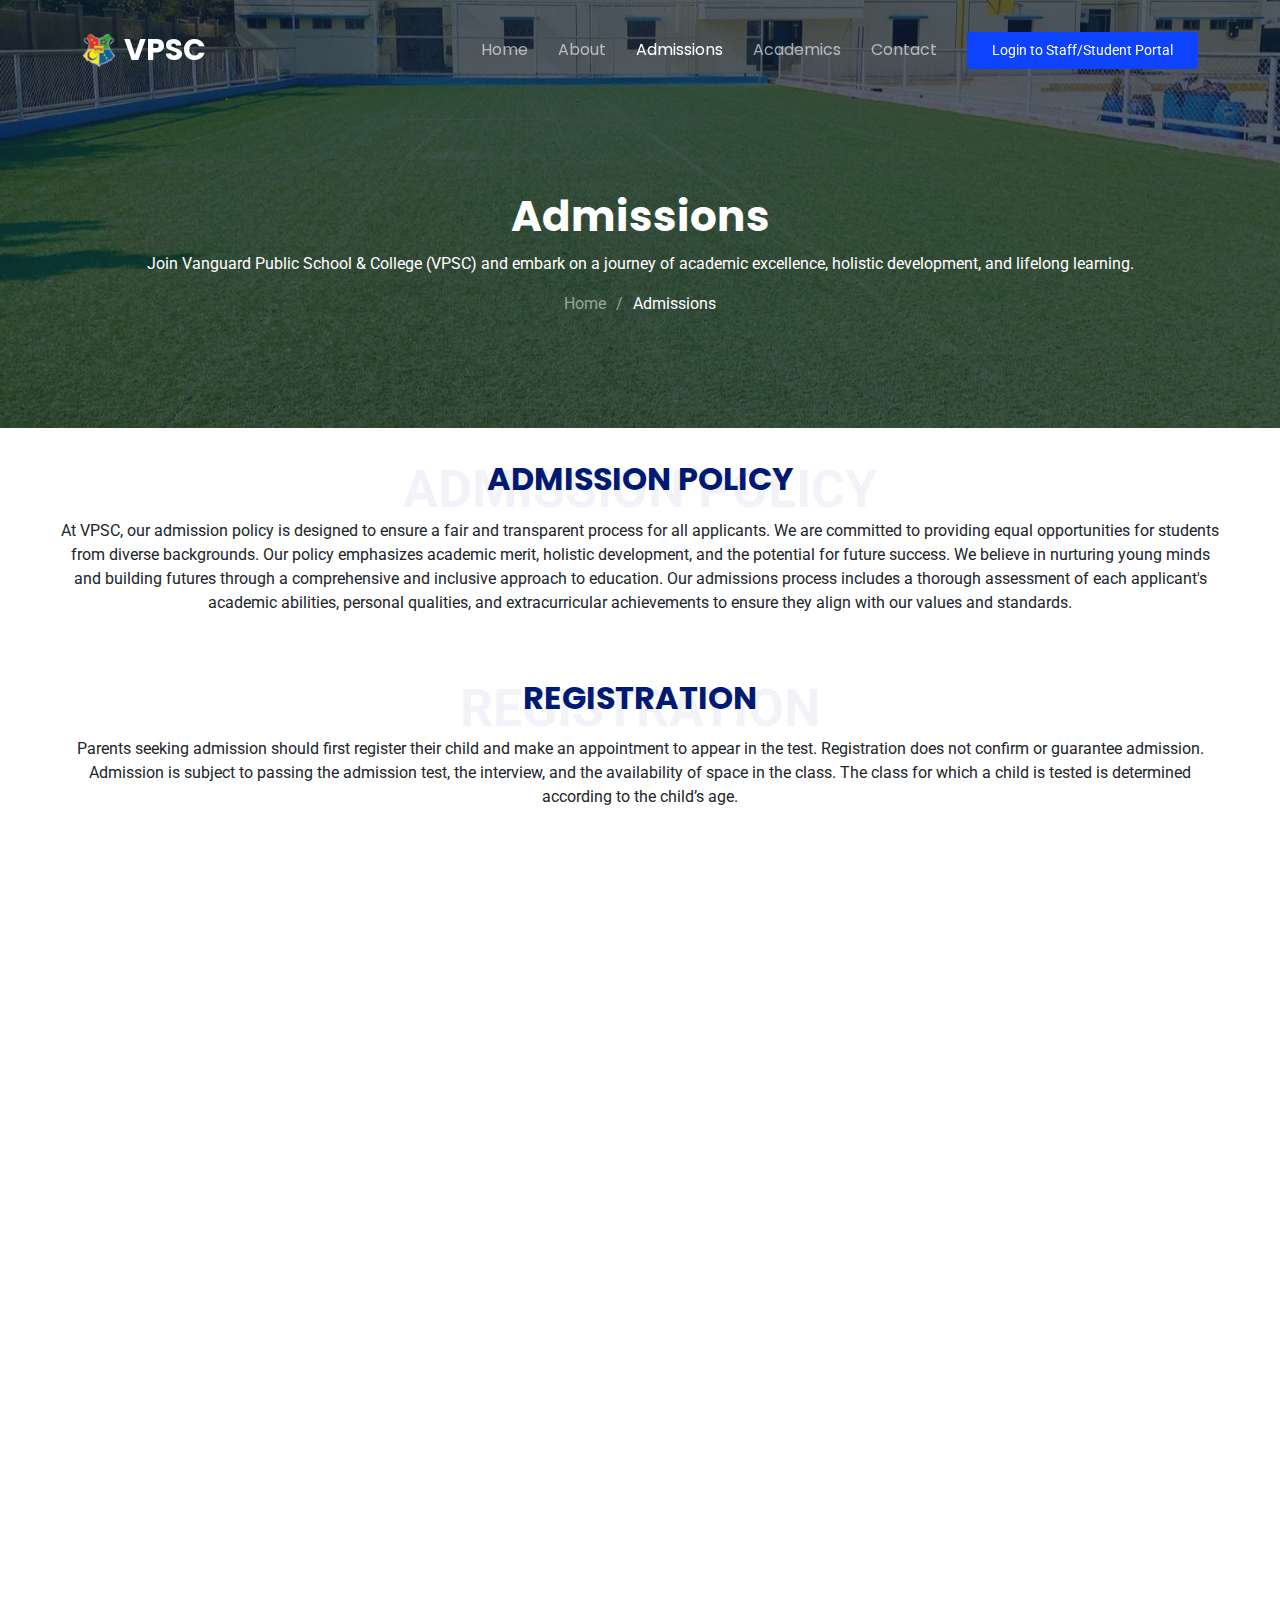
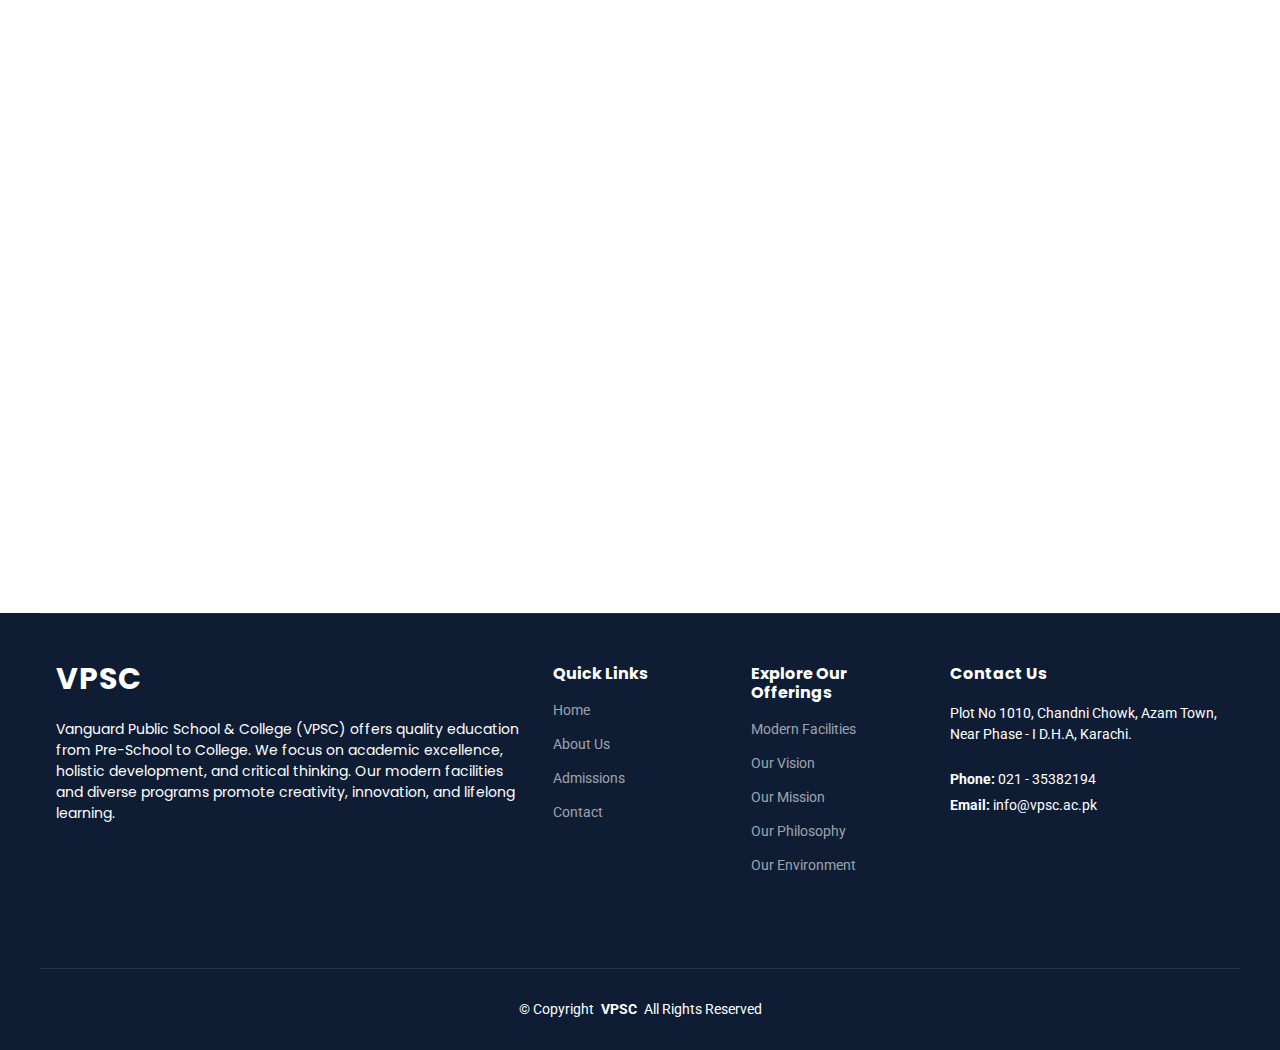
<file: admissions.html>
<!DOCTYPE html>
<html lang="en">
  <head>
    <!-- Meta Tags for SEO -->
    <meta charset="UTF-8" />
    <meta name="viewport" content="width=device-width, initial-scale=1.0" />
    <meta
      name="title"
      content="Vanguard Public School & College | Quality Education & Holistic Development"
    />
    <meta
      name="description"
      content="Vanguard Public School & College (VPSC) offers quality education from Pre-School to College. Empowering students through academic excellence, holistic development, and innovative teaching methodologies."
    />
    <meta
      name="keywords"
      content="Vanguard Public School & College, VPSC, quality education, holistic development, modern facilities, student mentorship, co-curricular activities, extracurricular programs, Karachi schools, best schools in Karachi, academic excellence"
    />
    <meta name="author" content="Vanguard Public School & College" />
    <meta name="robots" content="index, follow" />
    <meta name="language" content="English" />
    <meta name="revisit-after" content="7 days" />

    <!-- Open Graph / Facebook -->
    <meta property="og:type" content="website" />
    <meta
      property="og:title"
      content="Vanguard Public School & College | Quality Education & Holistic Development"
    />
    <meta
      property="og:description"
      content="Vanguard Public School & College (VPSC) offers quality education from Pre-School to College. Empowering students through academic excellence, holistic development, and innovative teaching methodologies."
    />
    <meta property="og:image" content="" />
    <meta property="og:url" content="" />
    <meta property="og:site_name" content="Vanguard Public School & College" />

    <!-- Twitter -->
    <meta property="twitter:card" content="summary_large_image" />
    <meta
      property="twitter:title"
      content="Vanguard Public School & College | Quality Education & Holistic Development"
    />
    <meta
      property="twitter:description"
      content="Vanguard Public School & College (VPSC) offers quality education from Pre-School to College. Empowering students through academic excellence, holistic development, and innovative teaching methodologies."
    />
    <meta property="twitter:image" content="" />

    <!-- Favicon -->
    <meta name="icon" content="" />

    <meta charset="utf-8" />
    <meta content="width=device-width, initial-scale=1.0" name="viewport" />
    <title>
      Vanguard Public School & College | Excellence in Education from Montessori
      to O/A Levels
    </title>
    <meta name="description" content="" />
    <meta name="keywords" content="" />

    <!-- Favicons -->
    <link href="assets/img/favicon.webp" loading="lazy" rel="icon" />
    <link
      href="assets/img/apple-touch-icon.webp"
      loading="lazy"
      rel="apple-touch-icon"
    />

    <!-- Fonts -->
    <link href="https://fonts.googleapis.com" rel="preconnect" />
    <link href="https://fonts.gstatic.com" rel="preconnect" crossorigin />
    <link
      href="https://fonts.googleapis.com/css2?family=Roboto:ital,wght@0,100;0,300;0,400;0,500;0,700;0,900;1,100;1,300;1,400;1,500;1,700;1,900&family=Poppins:ital,wght@0,100;0,200;0,300;0,400;0,500;0,600;0,700;0,800;0,900;1,100;1,200;1,300;1,400;1,500;1,600;1,700;1,800&display=swap"
      rel="stylesheet"
    />

    <!-- Vendor CSS Files -->
    <link
      href="assets/vendor/bootstrap/css/bootstrap.min.css"
      rel="stylesheet"
    />
    <link
      href="assets/vendor/bootstrap-icons/bootstrap-icons.css"
      rel="stylesheet"
    />
    <link href="assets/vendor/aos/aos.css" rel="stylesheet" />
    <link
      href="assets/vendor/fontawesome-free/css/all.min.css"
      rel="stylesheet"
    />
    <link
      href="assets/vendor/glightbox/css/glightbox.min.css"
      rel="stylesheet"
    />
    <link href="assets/vendor/swiper/swiper-bundle.min.css" rel="stylesheet" />

    <!-- Main CSS File -->
    <link href="assets/css/main.css" rel="stylesheet" />
  </head>

  <body class="admissions-page">
    <header id="header" class="header d-flex align-items-center fixed-top">
      <div
        class="container-fluid container-xl position-relative d-flex align-items-center"
      >
        <a href="index.html" class="logo d-flex align-items-center me-auto">
          <img
            loading="lazy"
            src="assets/img/logo.webp"
            loading="lazy"
            alt=""
          />
          <h1 class="sitename">VPSC</h1>
        </a>

        <nav id="navmenu" class="navmenu">
          <ul>
            <li>
              <a href="index.html">Home<br /></a>
            </li>
            <li><a href="about.html">About</a></li>

            <li><a href="admissions.html" class="active">Admissions</a></li>
            <li><a href="academics.html">Academics</a></li>
            <li><a href="contact.html">Contact</a></li>
          </ul>
          <i class="mobile-nav-toggle d-xl-none bi bi-list"></i>
        </nav>
        <a class="btn-getstarted" href="login.html"
          >Login to Staff/Student Portal</a
        >
      </div>
    </header>

    <main class="main">
      <!-- Page Title -->
      <div
        class="page-title dark-background"
        data-aos="fade"
        style="background-image: url(assets/img/hero-admission.webp)"
      >
        <div class="container position-relative">
          <h1>Admissions</h1>
          <p>
            Join Vanguard Public School & College (VPSC) and embark on a journey
            of academic excellence, holistic development, and lifelong learning.
          </p>
          <nav class="breadcrumbs">
            <ol>
              <li><a href="index.html">Home</a></li>
              <li class="current">Admissions</li>
            </ol>
          </nav>
        </div>
      </div>
      <!-- End Page Title -->

      <div class="container section-title" data-aos="fade-up">
        <span>Admission Policy<br /></span>
        <h2>Admission Policy</h2>
        <p>
          At VPSC, our admission policy is designed to ensure a fair and
          transparent process for all applicants. We are committed to providing
          equal opportunities for students from diverse backgrounds. Our policy
          emphasizes academic merit, holistic development, and the potential for
          future success. We believe in nurturing young minds and building
          futures through a comprehensive and inclusive approach to education.
          Our admissions process includes a thorough assessment of each
          applicant's academic abilities, personal qualities, and
          extracurricular achievements to ensure they align with our values and
          standards.
        </p>
      </div>

      <div class="container section-title" data-aos="fade-up">
        <span>Registration<br /></span>
        <h2>Registration</h2>
        <p>
          Parents seeking admission should first register their child and make
          an appointment to appear in the test. Registration does not confirm or
          guarantee admission. Admission is subject to passing the admission
          test, the interview, and the availability of space in the class. The
          class for which a child is tested is determined according to the
          child’s age.
        </p>
      </div>

      <div class="container section-title" data-aos="fade-up">
        <span>Admission Test<br /></span>
        <h2>Admission Test</h2>
        <p>
          Applicants for Montessori and onwards are tested in three subjects:
          English, Urdu, and Mathematics (Science is also included for class
          VIII and IX). For the written test, the child should come properly
          equipped with the required stationery. The tests are of a general
          nature, designed to assess the knowledge.
        </p>
      </div>

      <div class="container section-title" data-aos="fade-up">
        <span>Admission Steps<br /></span>
        <h2>Admission Steps</h2>
        <p>
          Admission is based on merit, availability of seats, and sibling
          reference. Those found suitable will be issued admission forms. Once
          the admission is approved by the principal, the necessary fee challan
          will be issued. Admission will be confirmed upon the deposit of fees
          and completion of steps 3 and 4.
          <br /><br />
          **Documents required for admission**: - Fresh admission: -
          Parent’s/guardian’s CNIC copy - Birth certificate/B-form of the
          applicant - Two 1x1 sized recent photographs of the student - For
          admission through migration: - Parent’s/guardian’s CNIC copy - Two 1x1
          sized recent photographs of the student - School leaving certificate -
          Last progress report
        </p>
      </div>

      <div class="container section-title" data-aos="fade-up">
        <span>Admissions: O Level<br /></span>
        <h2>Admissions: O Level</h2>
        <p>
          Admission to O Level classes is test-based for all students. Students
          with 90% or above marks are eligible for a full tuition fee
          concession, whereas students with 80% or above are eligible for a 50%
          tuition fee concession.
        </p>
      </div>

      <div class="container section-title" data-aos="fade-up">
        <span>Admissions: A Level<br /></span>
        <h2>Admissions: A Level</h2>
        <p>
          Admission to A Level classes is test-based for all students. Students
          with 90% or above marks are eligible for a full tuition fee
          concession, whereas students with 80% or above are eligible for a 50%
          tuition fee concession.
        </p>
      </div>

      <div class="container section-title" data-aos="fade-up">
        <span>Admissions: HSSC Part-I<br /></span>
        <h2>Admissions: HSSC Part-I</h2>
        <p>
          Admission to HSSC Part-I classes is test-based for all students.
          Students with 90% or above marks are eligible for a full tuition fee
          concession, whereas students with 80% or above are eligible for a 50%
          tuition fee concession.
        </p>
      </div>

      <div class="container section-title" data-aos="fade-up">
        <div class="table-responsive">
          <table class="table table-bordered">
            <thead>
              <tr>
                <th>Compulsory Subjects</th>
                <th>Pre-Med</th>
                <th>Pre-Eng</th>
                <th>Science General</th>
                <th>Humanities</th>
                <th>Commerce</th>
              </tr>
            </thead>
            <tbody>
              <tr>
                <td>English</td>
                <td>Biology</td>
                <td>Mathematics</td>
                <td>Computer Science</td>
                <td>Education (POA, POE)</td>
                <td>POA, POE</td>
              </tr>
              <tr>
                <td>Urdu</td>
                <td>Chemistry</td>
                <td>Physics</td>
                <td>Mathematics</td>
                <td>Economics (POC)</td>
                <td>POC</td>
              </tr>
              <tr>
                <td>Islamic Studies</td>
                <td>Physics</td>
                <td>Chemistry</td>
                <td>Physics</td>
                <td>Computer Studies</td>
                <td>Business Math</td>
              </tr>
            </tbody>
          </table>
        </div>
      </div>

      <div class="container section-title" data-aos="fade-up">
        <span>Eligibility Criteria<br /></span>
        <h2>Eligibility Criteria</h2>
        <p>
          Pre-Medical & Pre-Engineering: Minimum 70% marks Science General:
          Minimum 60% marks Humanities & Commerce: Minimum 50% marks
        </p>
      </div>
    </main>
    <footer id="footer" class="footer dark-background">
      <div class="container footer-top">
        <div class="row gy-4">
          <div class="col-lg-5 col-md-12 footer-about">
            <a href="index.html" class="logo d-flex align-items-center">
              <span class="sitename">VPSC</span>
            </a>
            <p>
              Vanguard Public School & College (VPSC) offers quality education
              from Pre-School to College. We focus on academic excellence,
              holistic development, and critical thinking. Our modern facilities
              and diverse programs promote creativity, innovation, and lifelong
              learning.
            </p>
          </div>

          <div class="col-lg-2 col-6 footer-links">
            <h4>Quick Links</h4>
            <ul>
              <li><a href="index.html">Home</a></li>
              <li><a href="about.html">About Us</a></li>

              <li><a href="admissions.html">Admissions</a></li>
              <li><a href="contact.html">Contact</a></li>
            </ul>
          </div>

          <div class="col-lg-2 col-6 footer-links">
            <h4>Explore Our Offerings</h4>
            <ul>
              <li><a href="index.html#services">Modern Facilities</a></li>
              <li><a href="about.html#vision">Our Vision</a></li>
              <li><a href="about.html#mission">Our Mission</a></li>
              <li><a href="about.html#philosophy">Our Philosophy</a></li>
              <li><a href="about.html#environment">Our Environment</a></li>
            </ul>
          </div>

          <div
            class="col-lg-3 col-md-12 footer-contact text-center text-md-start"
          >
            <h4>Contact Us</h4>
            <p>
              Plot No 1010, Chandni Chowk, Azam Town, Near Phase - I D.H.A,
              Karachi.
            </p>
            <p class="mt-4">
              <strong>Phone:</strong> <span>021 - 35382194</span>
            </p>
            <p><strong>Email:</strong> <span>info@vpsc.ac.pk</span></p>
          </div>
        </div>
      </div>

      <div class="container copyright text-center mt-4">
        <p>
          © <span>Copyright</span> <strong class="px-1 sitename">VPSC</strong>
          <span>All Rights Reserved</span>
        </p>
        <!-- <div class="credits">
          Designed by <a href="https://urdutechzone.com/">UTZ</a>
        </div> -->
      </div>
    </footer>

    <!-- Scroll Top -->
    <a
      href="#"
      id="scroll-top"
      class="scroll-top d-flex align-items-center justify-content-center"
      ><i class="bi bi-arrow-up-short"></i
    ></a>

    <!-- Preloader -->
    <div id="preloader"></div>

    <!-- Vendor JS Files -->
    <script
      src="assets/vendor/bootstrap/js/bootstrap.bundle.min.js"
      defer
    ></script>
    <script src="assets/vendor/php-email-form/validate.js" defer></script>
    <script src="assets/vendor/aos/aos.js" defer></script>
    <script
      src="assets/vendor/purecounter/purecounter_vanilla.js"
      defer
    ></script>
    <script src="assets/vendor/glightbox/js/glightbox.min.js" defer></script>
    <script src="assets/vendor/swiper/swiper-bundle.min.js" defer></script>

    <!-- Main JS File -->
    <script src="assets/js/main.js" defer></script>
  </body>
</html>
</file>
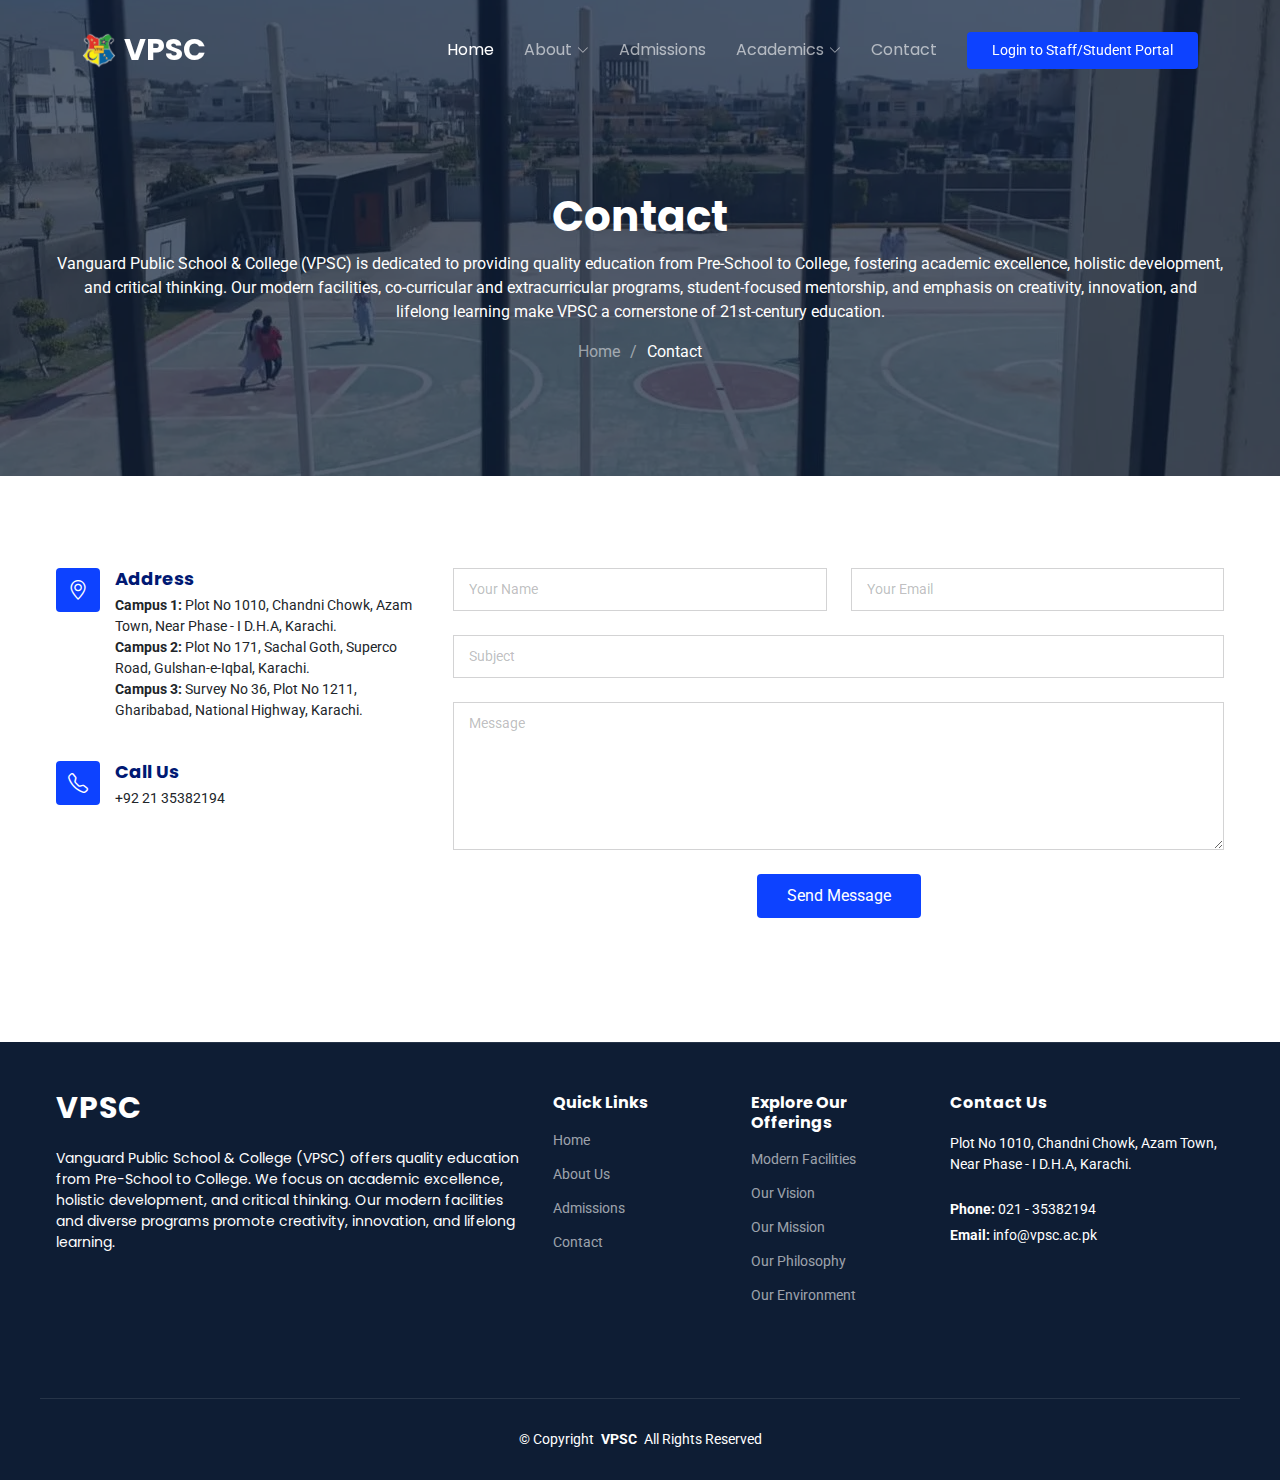
<file: contact.html>
<!DOCTYPE html>
<html lang="en">
  <head>
    <!-- Meta Tags for SEO -->
    <meta charset="UTF-8" />
    <meta name="viewport" content="width=device-width, initial-scale=1.0" />
    <meta
      name="title"
      content="Vanguard Public School & College | Quality Education & Holistic Development"
    />
    <meta
      name="description"
      content="Vanguard Public School & College (VPSC) offers quality education from Pre-School to College. Empowering students through academic excellence, holistic development, and innovative teaching methodologies."
    />
    <meta
      name="keywords"
      content="Vanguard Public School & College, VPSC, quality education, holistic development, modern facilities, student mentorship, co-curricular activities, extracurricular programs, Karachi schools, best schools in Karachi, academic excellence"
    />
    <meta name="author" content="Vanguard Public School & College" />
    <meta name="robots" content="index, follow" />
    <meta name="language" content="English" />
    <meta name="revisit-after" content="7 days" />

    <!-- Open Graph / Facebook -->
    <meta property="og:type" content="website" />
    <meta
      property="og:title"
      content="Vanguard Public School & College | Quality Education & Holistic Development"
    />
    <meta
      property="og:description"
      content="Vanguard Public School & College (VPSC) offers quality education from Pre-School to College. Empowering students through academic excellence, holistic development, and innovative teaching methodologies."
    />
    <meta property="og:image" content="" />
    <meta property="og:url" content="" />
    <meta property="og:site_name" content="Vanguard Public School & College" />

    <!-- Twitter -->
    <meta property="twitter:card" content="summary_large_image" />
    <meta
      property="twitter:title"
      content="Vanguard Public School & College | Quality Education & Holistic Development"
    />
    <meta
      property="twitter:description"
      content="Vanguard Public School & College (VPSC) offers quality education from Pre-School to College. Empowering students through academic excellence, holistic development, and innovative teaching methodologies."
    />
    <meta property="twitter:image" content="" />

    <!-- Favicon -->
    <meta name="icon" content="" />

    <meta charset="utf-8" />
    <meta content="width=device-width, initial-scale=1.0" name="viewport" />
    <title>
      Vanguard Public School & College | Excellence in Education from Montessori
      to O/A Levels
    </title>
    <meta name="description" content="" />
    <meta name="keywords" content="" />

    <!-- Favicons -->
    <link href="assets/img/favicon.webp" loading="lazy" rel="icon" />
    <link
      href="assets/img/apple-touch-icon.webp"
      loading="lazy"
      rel="apple-touch-icon"
    />

    <!-- Fonts -->
    <link href="https://fonts.googleapis.com" rel="preconnect" />
    <link href="https://fonts.gstatic.com" rel="preconnect" crossorigin />
    <link
      href="https://fonts.googleapis.com/css2?family=Roboto:ital,wght@0,100;0,300;0,400;0,500;0,700;0,900;1,100;1,300;1,400;1,500;1,700;1,900&family=Poppins:ital,wght@0,100;0,200;0,300;0,400;0,500;0,600;0,700;0,800;0,900;1,100;1,200;1,300;1,400;1,500;1,600;1,700;1,800;1,900&display=swap"
      rel="stylesheet"
    />

    <!-- Vendor CSS Files -->
    <link
      href="assets/vendor/bootstrap/css/bootstrap.min.css"
      rel="stylesheet"
    />
    <link
      href="assets/vendor/bootstrap-icons/bootstrap-icons.css"
      rel="stylesheet"
    />
    <link href="assets/vendor/aos/aos.css" rel="stylesheet" />
    <link
      href="assets/vendor/fontawesome-free/css/all.min.css"
      rel="stylesheet"
    />
    <link
      href="assets/vendor/glightbox/css/glightbox.min.css"
      rel="stylesheet"
    />
    <link href="assets/vendor/swiper/swiper-bundle.min.css" rel="stylesheet" />

    <!-- Main CSS File -->
    <link href="assets/css/main.css" rel="stylesheet" />
  </head>

  <body class="contact-page">
    <header id="header" class="header d-flex align-items-center fixed-top">
      <div
        class="container-fluid container-xl position-relative d-flex align-items-center"
      >
        <a href="index.html" class="logo d-flex align-items-center me-auto">
          <img
            loading="lazy"
            src="assets/img/logo.webp"
            loading="lazy"
            alt=""
          />
          <h1 class="sitename">VPSC</h1>
        </a>

        <nav id="navmenu" class="navmenu">
          <ul>
            <li>
              <a href="index.html" class="active">Home<br /></a>
            </li>
            <li class="dropdown">
              <a href="about.html"
                ><span>About</span>
                <i class="bi bi-chevron-down toggle-dropdown"></i
              ></a>
              <ul>
                <li><a href="about.html#about">About VFPS</a></li>
                <li><a href="about.html#team">Management</a></li>
                <li><a href="about.html#environment">Our Environment</a></li>
              </ul>
            </li>

            <li><a href="admissions.html">Admissions</a></li>
            <li class="dropdown">
              <a href="academics.html"
                ><span>Academics</span>
                <i class="bi bi-chevron-down toggle-dropdown"></i
              ></a>
              <ul>
                <li>
                  <a href="academics.html#elementary-school"
                    >Elementary School</a
                  >
                </li>
                <li>
                  <a href="academics.html#junior-school">Junior School</a>
                </li>
                <li>
                  <a href="academics.html#senior-school">Senior School</a>
                </li>
                <li><a href="academics.html#policies">Policies</a></li>
              </ul>
            </li>
            <li><a href="contact.html">Contact</a></li>
          </ul>
          <i class="mobile-nav-toggle d-xl-none bi bi-list"></i>
        </nav>
        <a class="btn-getstarted" href="login.html"
          >Login to Staff/Student Portal</a
        >
      </div>
    </header>

    <main class="main">
      <!-- Page Title -->
      <div
        class="page-title dark-background"
        data-aos="fade"
        style="background-image: url(assets/img/hero-contact.webp)"
      >
        <div class="container position-relative">
          <h1>Contact</h1>
          <p>
            Vanguard Public School & College (VPSC) is dedicated to providing
            quality education from Pre-School to College, fostering academic
            excellence, holistic development, and critical thinking. Our modern
            facilities, co-curricular and extracurricular programs,
            student-focused mentorship, and emphasis on creativity, innovation,
            and lifelong learning make VPSC a cornerstone of 21st-century
            education.
          </p>
          <nav class="breadcrumbs">
            <ol>
              <li><a href="index.html">Home</a></li>
              <li class="current">Contact</li>
            </ol>
          </nav>
        </div>
      </div>
      <!-- End Page Title -->

      <!-- Contact Section -->
      <section id="contact" class="contact section">
        <div class="container" data-aos="fade-up" data-aos-delay="100">
          <!-- 
          <div class="mb-4" data-aos="fade-up" data-aos-delay="200">
            <iframe
              style="border: 0; width: 100%; height: 270px"
              src="https://www.google.com/maps/embed?pb=!1m18!1m12!1m3!1d3619.215341289943!2d67.06067736016837!3d24.89063529395876!2m3!1f0!2f0!3f0!3m2!1i1024!2i768!4f13.1!3m3!1m2!1s0x3eb33ee5c42d9701%3A0xffd942685af4341b!2sChandni%20Chowk%20Gulshan-e-Iqbal%2C%20Karachi%2C%20Karachi%20City%2C%20Sindh%2C%20Pakistan!5e0!3m2!1sen!2s!4v1735585687011!5m2!1sen!2s"
              frameborder="0"
              allowfullscreen=""
              loading="lazy"
              referrerpolicy="no-referrer-when-downgrade"
            ></iframe>
          </div>  -->
          <!--  End Google Maps -->

          <div class="row gy-4">
            <div class="col-lg-4">
              <div
                class="info-item d-flex"
                data-aos="fade-up"
                data-aos-delay="300"
              >
                <i class="bi bi-geo-alt flex-shrink-0"></i>
                <div>
                  <h3>Address</h3>
                  <p>
                    <strong>Campus 1:</strong> Plot No 1010, Chandni Chowk, Azam
                    Town, Near Phase - I D.H.A, Karachi.
                  </p>
                  <p>
                    <strong>Campus 2:</strong> Plot No 171, Sachal Goth, Superco
                    Road, Gulshan-e-Iqbal, Karachi.
                  </p>
                  <p>
                    <strong>Campus 3:</strong> Survey No 36, Plot No 1211,
                    Gharibabad, National Highway, Karachi.
                  </p>
                </div>
              </div>
              <!-- End Info Item -->

              <div
                class="info-item d-flex"
                data-aos="fade-up"
                data-aos-delay="400"
              >
                <i class="bi bi-telephone flex-shrink-0"></i>
                <div>
                  <h3>Call Us</h3>
                  <p>+92 21 35382194</p>
                </div>
              </div>
              <!-- End Info Item -->

              <div
                class="info-item d-flex"
                data-aos="fade-up"
                data-aos-delay="500"
              >
                <i class="bi bi-envelope flex-shrink-0"></i>
                <div>
                  <h3>Email Us</h3>
                  <p>info@vpsc.ac.pk</p>
                </div>
              </div>
              <!-- End Info Item -->
            </div>

            <div class="col-lg-8">
              <form
                id="contactForm"
                action="https://script.google.com/macros/s/AKfycbytGizP33VC1Z27beZZC3YvpiCLlV_up5gA7aduOk7cVO6ruhxfhTMQlXolwh-7FY2nxA/exec"
                method="post"
                class="php-email-form"
                novalidate
              >
                <div class="row gy-4">
                  <div class="col-md-6">
                    <input
                      type="text"
                      name="name"
                      class="form-control"
                      placeholder="Your Name"
                      required
                      aria-label="Your Name"
                    />
                  </div>
                  <div class="col-md-6">
                    <input
                      type="email"
                      class="form-control"
                      name="email"
                      placeholder="Your Email"
                      required
                      aria-label="Your Email"
                    />
                  </div>
                  <div class="col-md-12">
                    <input
                      type="text"
                      class="form-control"
                      name="subject"
                      placeholder="Subject"
                      required
                      aria-label="Subject"
                    />
                  </div>
                  <div class="col-md-12">
                    <textarea
                      class="form-control"
                      name="message"
                      rows="6"
                      placeholder="Message"
                      required
                      aria-label="Message"
                    ></textarea>
                  </div>
                  <div class="col-md-12 text-center">
                    <div class="loading" style="display: none">Loading...</div>
                    <div class="sent-message" style="display: none">
                      Your message has been sent. Thank you!
                    </div>
                    <button type="submit">Send Message</button>
                  </div>
                </div>
              </form>
            </div>
            <!-- End Contact Form -->
          </div>
        </div>
      </section>
      <!-- /Contact Section -->
    </main>
    <footer id="footer" class="footer dark-background">
      <div class="container footer-top">
        <div class="row gy-4">
          <div class="col-lg-5 col-md-12 footer-about">
            <a href="index.html" class="logo d-flex align-items-center">
              <span class="sitename">VPSC</span>
            </a>
            <p>
              Vanguard Public School & College (VPSC) offers quality education
              from Pre-School to College. We focus on academic excellence,
              holistic development, and critical thinking. Our modern facilities
              and diverse programs promote creativity, innovation, and lifelong
              learning.
            </p>
          </div>

          <div class="col-lg-2 col-6 footer-links">
            <h4>Quick Links</h4>
            <ul>
              <li><a href="index.html">Home</a></li>
              <li><a href="about.html">About Us</a></li>

              <li><a href="admissions.html">Admissions</a></li>
              <li><a href="contact.html">Contact</a></li>
            </ul>
          </div>

          <div class="col-lg-2 col-6 footer-links">
            <h4>Explore Our Offerings</h4>
            <ul>
              <li><a href="index.html#services">Modern Facilities</a></li>
              <li><a href="about.html#vision">Our Vision</a></li>
              <li><a href="about.html#mission">Our Mission</a></li>
              <li><a href="about.html#philosophy">Our Philosophy</a></li>
              <li><a href="about.html#environment">Our Environment</a></li>
            </ul>
          </div>

          <div
            class="col-lg-3 col-md-12 footer-contact text-center text-md-start"
          >
            <h4>Contact Us</h4>
            <p>
              Plot No 1010, Chandni Chowk, Azam Town, Near Phase - I D.H.A,
              Karachi.
            </p>
            <p class="mt-4">
              <strong>Phone:</strong> <span>021 - 35382194</span>
            </p>
            <p><strong>Email:</strong> <span>info@vpsc.ac.pk</span></p>
          </div>
        </div>
      </div>

      <div class="container copyright text-center mt-4">
        <p>
          © <span>Copyright</span> <strong class="px-1 sitename">VPSC</strong>
          <span>All Rights Reserved</span>
        </p>
        <!-- <div class="credits">
          Designed by <a href="https://urdutechzone.com/">UTZ</a>
        </div> -->
      </div>
    </footer>
    <!-- Scroll Top -->
    <a
      href="#"
      id="scroll-top"
      class="scroll-top d-flex align-items-center justify-content-center"
      ><i class="bi bi-arrow-up-short"></i
    ></a>

    <!-- Preloader -->
    <div id="preloader"></div>

    <!-- Vendor JS Files -->
    <script
      src="assets/vendor/bootstrap/js/bootstrap.bundle.min.js"
      defer
    ></script>
    <script src="assets/vendor/php-email-form/validate.js" defer></script>
    <script src="assets/vendor/aos/aos.js" defer></script>
    <script
      src="assets/vendor/purecounter/purecounter_vanilla.js"
      defer
    ></script>
    <script src="assets/vendor/glightbox/js/glightbox.min.js" defer></script>
    <script src="assets/vendor/swiper/swiper-bundle.min.js" defer></script>

    <!-- Main JS File -->
    <script src="assets/js/main.js" defer></script>
  </body>
</html>
</file>
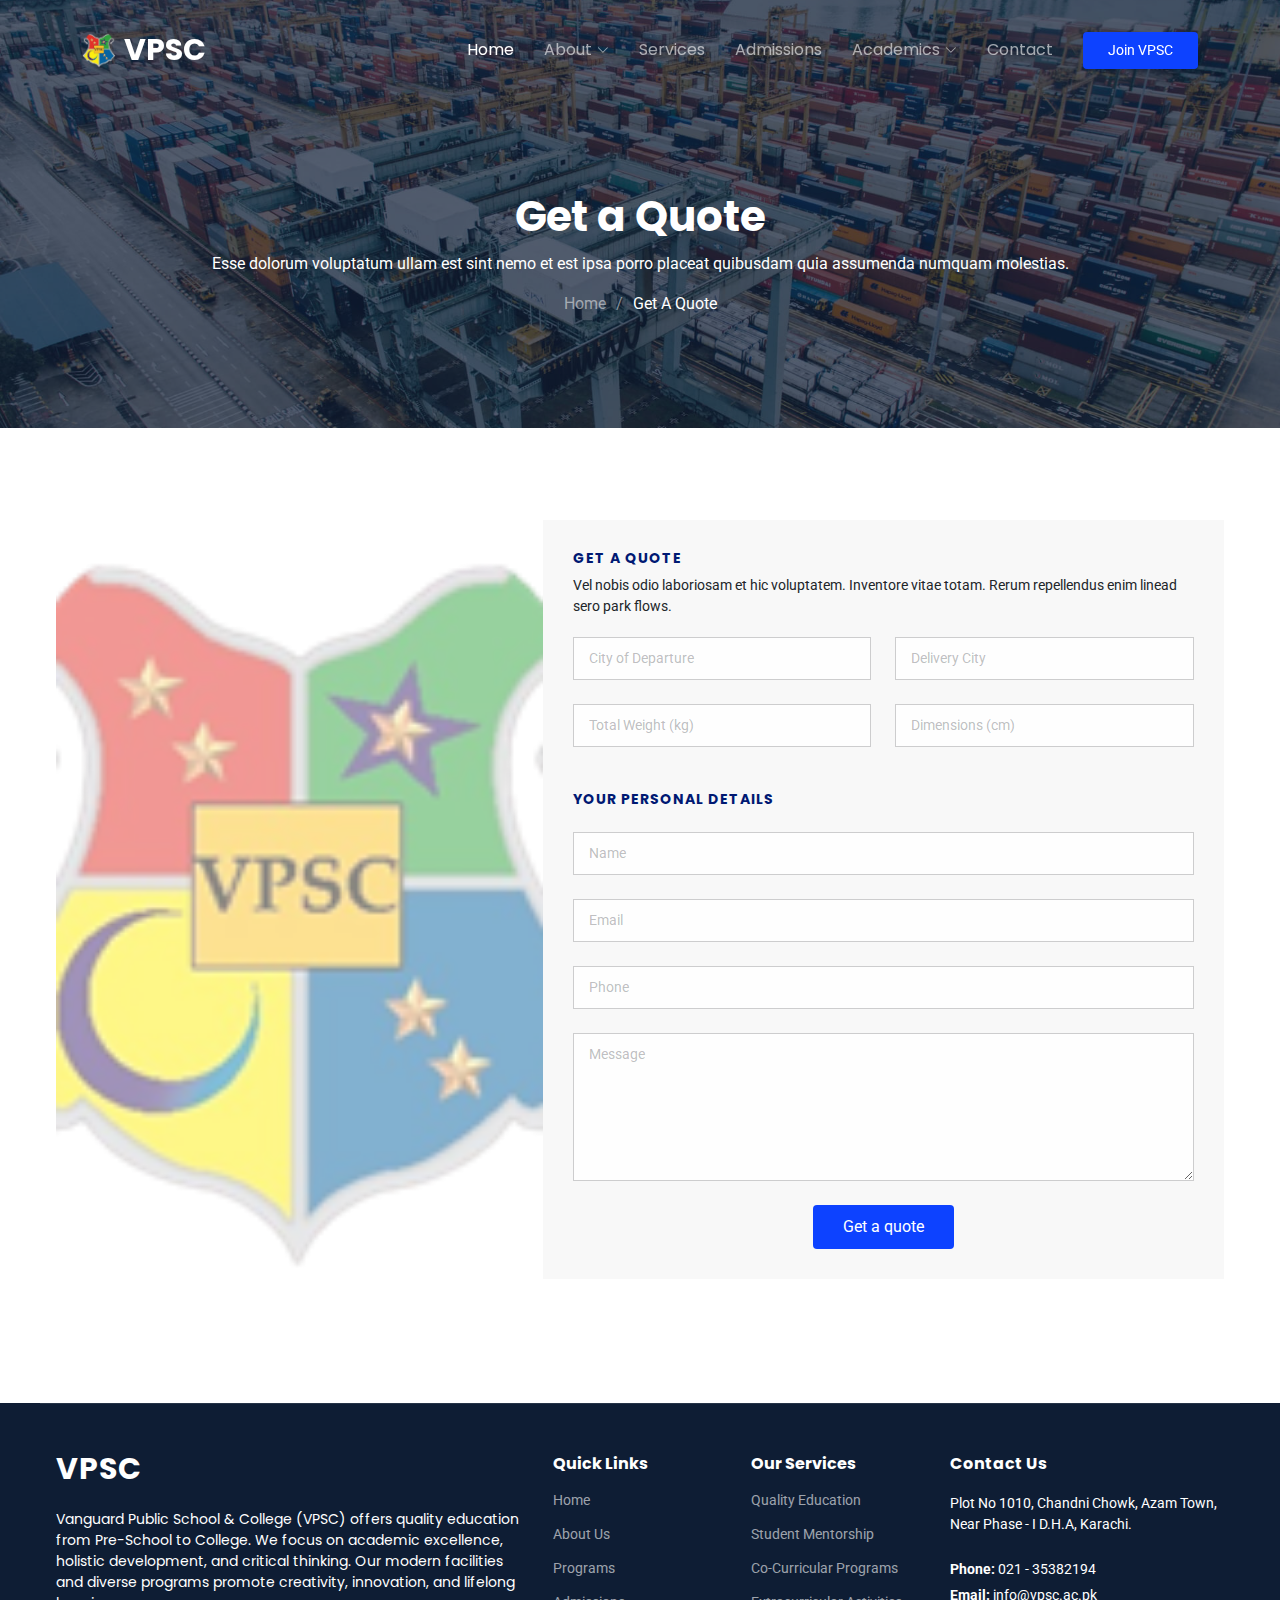
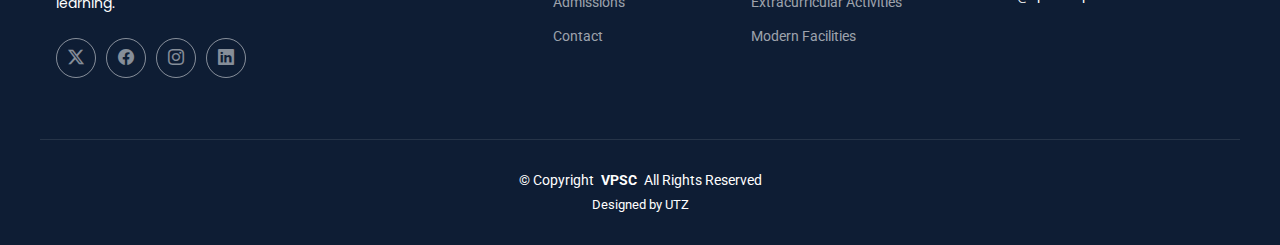
<file: get-a-quote.html>
<!DOCTYPE html>
<html lang="en">
  <head>
    <meta charset="utf-8" />
    <meta content="width=device-width, initial-scale=1.0" name="viewport" />
    <title>Get A Quote - Logis Bootstrap Template</title>
    <meta name="description" content="" />
    <meta name="keywords" content="" />

    <!-- Favicons -->
    <link href="assets/img/favicon.png" rel="icon" />
    <link href="assets/img/apple-touch-icon.png" rel="apple-touch-icon" />

    <!-- Fonts -->
    <link href="https://fonts.googleapis.com" rel="preconnect" />
    <link href="https://fonts.gstatic.com" rel="preconnect" crossorigin />
    <link
      href="https://fonts.googleapis.com/css2?family=Roboto:ital,wght@0,100;0,300;0,400;0,500;0,700;0,900;1,100;1,300;1,400;1,500;1,700;1,900&family=Poppins:ital,wght@0,100;0,200;0,300;0,400;0,500;0,600;0,700;0,800;0,900;1,100;1,200;1,300;1,400;1,500;1,600;1,700;1,800;1,900&display=swap"
      rel="stylesheet"
    />

    <!-- Vendor CSS Files -->
    <link
      href="assets/vendor/bootstrap/css/bootstrap.min.css"
      rel="stylesheet"
    />
    <link
      href="assets/vendor/bootstrap-icons/bootstrap-icons.css"
      rel="stylesheet"
    />
    <link href="assets/vendor/aos/aos.css" rel="stylesheet" />
    <link
      href="assets/vendor/fontawesome-free/css/all.min.css"
      rel="stylesheet"
    />
    <link
      href="assets/vendor/glightbox/css/glightbox.min.css"
      rel="stylesheet"
    />
    <link href="assets/vendor/swiper/swiper-bundle.min.css" rel="stylesheet" />

    <!-- Main CSS File -->
    <link href="assets/css/main.css" rel="stylesheet" />
  </head>

  <body class="get-a-quote-page">
    <header id="header" class="header d-flex align-items-center fixed-top">
      <div
        class="container-fluid container-xl position-relative d-flex align-items-center"
      >
        <a href="index.html" class="logo d-flex align-items-center me-auto">
          <img src="assets/img/logo.png" alt="" />
          <h1 class="sitename">VPSC</h1>
        </a>

        <nav id="navmenu" class="navmenu">
          <ul>
            <li>
              <a href="index.html" class="active">Home<br /></a>
            </li>
            <li class="dropdown">
              <a href="about.html"
                ><span>About</span>
                <i class="bi bi-chevron-down toggle-dropdown"></i
              ></a>
              <ul>
                <li><a href="about.html#about">About VFPS</a></li>
                <li><a href="about.html#team">Management</a></li>
                <li><a href="about.html#messages">Our Messages</a></li>
              </ul>
            </li>
            <li><a href="services.html">Services</a></li>
            <li><a href="admissions.html">Admissions</a></li>
            <li class="dropdown">
              <a href="academics.html"
                ><span>Academics</span>
                <i class="bi bi-chevron-down toggle-dropdown"></i
              ></a>
              <ul>
                <li>
                  <a href="academics.html#elementary-school"
                    >Elementary School</a
                  >
                </li>
                <li>
                  <a href="academics.html#junior-school">Junior School</a>
                </li>
                <li><a href="academics.htm#senior-school">Senior School</a></li>
                <li><a href="academics.htm#policies">Policies</a></li>
              </ul>
            </li>
            <li><a href="contact.html">Contact</a></li>
          </ul>
          <i class="mobile-nav-toggle d-xl-none bi bi-list"></i>
        </nav>
        <a class="btn-getstarted" href="get-a-quote.html">Join VPSC</a>
      </div>
    </header>

    <main class="main">
      <!-- Page Title -->
      <div
        class="page-title dark-background"
        data-aos="fade"
        style="background-image: url(assets/img/page-title-bg.jpg)"
      >
        <div class="container position-relative">
          <h1>Get a Quote</h1>
          <p>
            Esse dolorum voluptatum ullam est sint nemo et est ipsa porro
            placeat quibusdam quia assumenda numquam molestias.
          </p>
          <nav class="breadcrumbs">
            <ol>
              <li><a href="index.html">Home</a></li>
              <li class="current">Get A Quote</li>
            </ol>
          </nav>
        </div>
      </div>
      <!-- End Page Title -->

      <!-- Get A Quote Section -->
      <section id="get-a-quote" class="get-a-quote section">
        <div class="container">
          <div class="row g-0" data-aos="fade-up" data-aos-delay="100">
            <div
              class="col-lg-5 quote-bg"
              style="background-image: url(assets/img/quote-bg.jpg)"
            ></div>

            <div class="col-lg-7" data-aos="fade-up" data-aos-delay="200">
              <form
                action="forms/get-a-quote.php"
                method="post"
                class="php-email-form"
              >
                <h3>Get a quote</h3>
                <p>
                  Vel nobis odio laboriosam et hic voluptatem. Inventore vitae
                  totam. Rerum repellendus enim linead sero park flows.
                </p>

                <div class="row gy-4">
                  <div class="col-md-6">
                    <input
                      type="text"
                      name="departure"
                      class="form-control"
                      placeholder="City of Departure"
                      required=""
                    />
                  </div>

                  <div class="col-md-6">
                    <input
                      type="text"
                      name="delivery"
                      class="form-control"
                      placeholder="Delivery City"
                      required=""
                    />
                  </div>

                  <div class="col-md-6">
                    <input
                      type="text"
                      name="weight"
                      class="form-control"
                      placeholder="Total Weight (kg)"
                      required=""
                    />
                  </div>

                  <div class="col-md-6">
                    <input
                      type="text"
                      name="dimensions"
                      class="form-control"
                      placeholder="Dimensions (cm)"
                      required=""
                    />
                  </div>

                  <div class="col-lg-12">
                    <h4>Your Personal Details</h4>
                  </div>

                  <div class="col-12">
                    <input
                      type="text"
                      name="name"
                      class="form-control"
                      placeholder="Name"
                      required=""
                    />
                  </div>

                  <div class="col-12">
                    <input
                      type="email"
                      class="form-control"
                      name="email"
                      placeholder="Email"
                      required=""
                    />
                  </div>

                  <div class="col-12">
                    <input
                      type="text"
                      class="form-control"
                      name="phone"
                      placeholder="Phone"
                      required=""
                    />
                  </div>

                  <div class="col-12">
                    <textarea
                      class="form-control"
                      name="message"
                      rows="6"
                      placeholder="Message"
                      required=""
                    ></textarea>
                  </div>

                  <div class="col-12 text-center">
                    <div class="loading">Loading</div>
                    <div class="error-message"></div>
                    <div class="sent-message">
                      Your quote request has been sent successfully. Thank you!
                    </div>

                    <button type="submit">Get a quote</button>
                  </div>
                </div>
              </form>
            </div>
            <!-- End Quote Form -->
          </div>
        </div>
      </section>
      <!-- /Get A Quote Section -->
    </main>
    <footer id="footer" class="footer dark-background">
      <div class="container footer-top">
        <div class="row gy-4">
          <div class="col-lg-5 col-md-12 footer-about">
            <a href="index.html" class="logo d-flex align-items-center">
              <span class="sitename">VPSC</span>
            </a>
            <p>
              Vanguard Public School & College (VPSC) offers quality education
              from Pre-School to College. We focus on academic excellence,
              holistic development, and critical thinking. Our modern facilities
              and diverse programs promote creativity, innovation, and lifelong
              learning.
            </p>
            <div class="social-links d-flex mt-4">
              <a href=""><i class="bi bi-twitter-x"></i></a>
              <a href=""><i class="bi bi-facebook"></i></a>
              <a href=""><i class="bi bi-instagram"></i></a>
              <a href=""><i class="bi bi-linkedin"></i></a>
            </div>
          </div>

          <div class="col-lg-2 col-6 footer-links">
            <h4>Quick Links</h4>
            <ul>
              <li><a href="#">Home</a></li>
              <li><a href="#">About Us</a></li>
              <li><a href="#">Programs</a></li>
              <li><a href="#">Admissions</a></li>
              <li><a href="#">Contact</a></li>
            </ul>
          </div>

          <div class="col-lg-2 col-6 footer-links">
            <h4>Our Services</h4>
            <ul>
              <li><a href="#">Quality Education</a></li>
              <li><a href="#">Student Mentorship</a></li>
              <li><a href="#">Co-Curricular Programs</a></li>
              <li><a href="#">Extracurricular Activities</a></li>
              <li><a href="#">Modern Facilities</a></li>
            </ul>
          </div>

          <div
            class="col-lg-3 col-md-12 footer-contact text-center text-md-start"
          >
            <h4>Contact Us</h4>
            <p>
              Plot No 1010, Chandni Chowk, Azam Town, Near Phase - I D.H.A,
              Karachi.
            </p>
            <p class="mt-4">
              <strong>Phone:</strong> <span>021 - 35382194</span>
            </p>
            <p><strong>Email:</strong> <span>info@vpsc.ac.pk</span></p>
          </div>
        </div>
      </div>

      <div class="container copyright text-center mt-4">
        <p>
          © <span>Copyright</span> <strong class="px-1 sitename">VPSC</strong>
          <span>All Rights Reserved</span>
        </p>
        <div class="credits">
          <!-- All the links in the footer should remain intact. -->
          <!-- You can delete the links only if you've purchased the pro version. -->
          <!-- Licensing information: https://bootstrapmade.com/license/ -->
          <!-- Purchase the pro version with working PHP/AJAX contact form: [buy-url] -->
          Designed by <a href="https://urdutechzone.com/">UTZ</a>
        </div>
      </div>
    </footer>
    <!-- Scroll Top -->
    <a
      href="#"
      id="scroll-top"
      class="scroll-top d-flex align-items-center justify-content-center"
      ><i class="bi bi-arrow-up-short"></i
    ></a>

    <!-- Preloader -->
    <div id="preloader"></div>

    <!-- Vendor JS Files -->
    <script src="assets/vendor/bootstrap/js/bootstrap.bundle.min.js"></script>
    <script src="assets/vendor/php-email-form/validate.js"></script>
    <script src="assets/vendor/aos/aos.js"></script>
    <script src="assets/vendor/purecounter/purecounter_vanilla.js"></script>
    <script src="assets/vendor/glightbox/js/glightbox.min.js"></script>
    <script src="assets/vendor/swiper/swiper-bundle.min.js"></script>

    <!-- Main JS File -->
    <script src="assets/js/main.js"></script>
  </body>
</html>
</file>
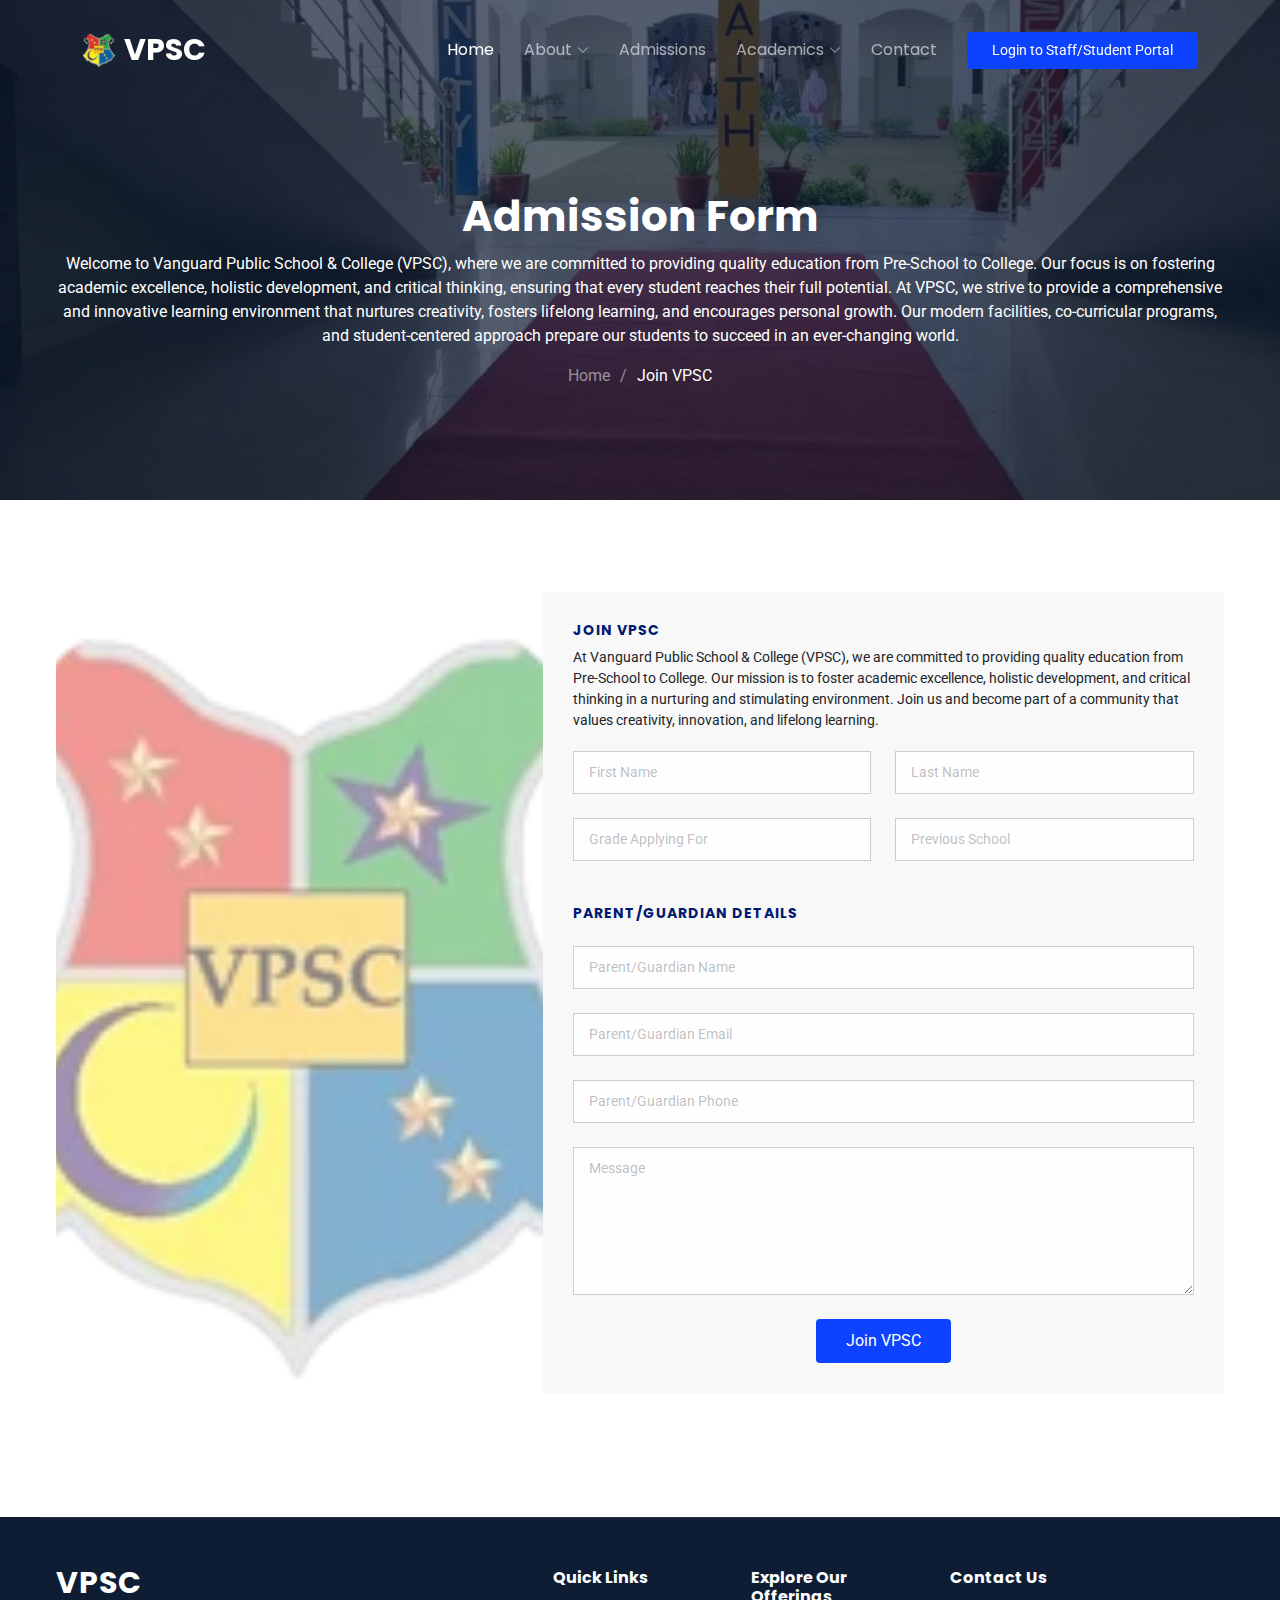
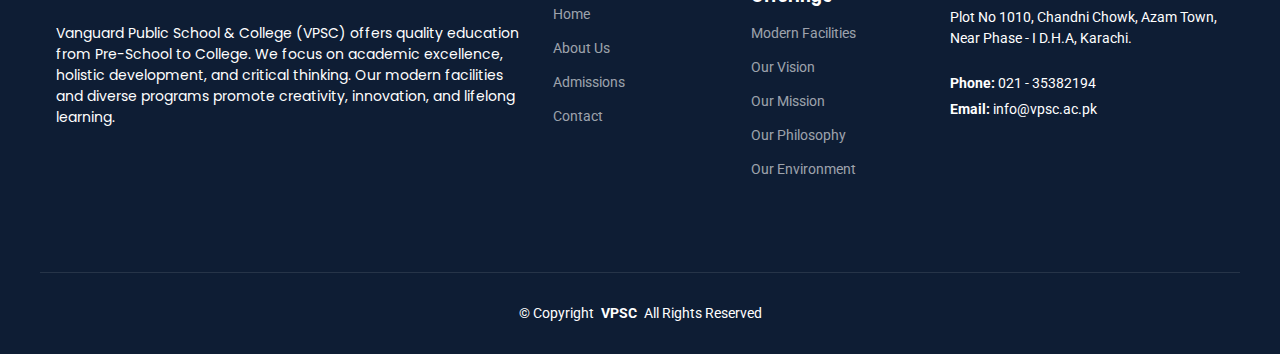
<file: join.html>
<!DOCTYPE html>
<html lang="en">
  <head>
    <!-- Meta Tags for SEO -->
    <meta charset="UTF-8" />
    <meta name="viewport" content="width=device-width, initial-scale=1.0" />
    <meta
      name="title"
      content="Vanguard Public School & College | Quality Education & Holistic Development"
    />
    <meta
      name="description"
      content="Vanguard Public School & College (VPSC) offers quality education from Pre-School to College. Empowering students through academic excellence, holistic development, and innovative teaching methodologies."
    />
    <meta
      name="keywords"
      content="Vanguard Public School & College, VPSC, quality education, holistic development, modern facilities, student mentorship, co-curricular activities, extracurricular programs, Karachi schools, best schools in Karachi, academic excellence"
    />
    <meta name="author" content="Vanguard Public School & College" />
    <meta name="robots" content="index, follow" />
    <meta name="language" content="English" />
    <meta name="revisit-after" content="7 days" />

    <!-- Open Graph / Facebook -->
    <meta property="og:type" content="website" />
    <meta
      property="og:title"
      content="Vanguard Public School & College | Quality Education & Holistic Development"
    />
    <meta
      property="og:description"
      content="Vanguard Public School & College (VPSC) offers quality education from Pre-School to College. Empowering students through academic excellence, holistic development, and innovative teaching methodologies."
    />
    <meta property="og:image" content="" />
    <meta property="og:url" content="" />
    <meta property="og:site_name" content="Vanguard Public School & College" />

    <!-- Twitter -->
    <meta property="twitter:card" content="summary_large_image" />
    <meta
      property="twitter:title"
      content="Vanguard Public School & College | Quality Education & Holistic Development"
    />
    <meta
      property="twitter:description"
      content="Vanguard Public School & College (VPSC) offers quality education from Pre-School to College. Empowering students through academic excellence, holistic development, and innovative teaching methodologies."
    />
    <meta property="twitter:image" content="" />

    <!-- Favicon -->
    <meta name="icon" content="" />

    <meta charset="utf-8" />
    <meta content="width=device-width, initial-scale=1.0" name="viewport" />
    <title>
      Vanguard Public School & College | Excellence in Education from Montessori
      to O/A Levels
    </title>
    <meta name="description" content="" />
    <meta name="keywords" content="" />

    <!-- Favicons -->
    <link href="assets/img/favicon.webp" loading="lazy" rel="icon" />
    <link
      href="assets/img/apple-touch-icon.webp"
      loading="lazy"
      rel="apple-touch-icon"
    />

    <!-- Fonts -->
    <link href="https://fonts.googleapis.com" rel="preconnect" />
    <link href="https://fonts.gstatic.com" rel="preconnect" crossorigin />
    <link
      href="https://fonts.googleapis.com/css2?family=Roboto:ital,wght@0,100;0,300;0,400;0,500;0,700;0,900;1,100;1,300;1,400;1,500;1,700;1,900&family=Poppins:ital,wght@0,100;0,200;0,300;0,400;0,500;0,600;0,700;0,800;0,900;1,100;1,200;1,300;1,400;1,500;1,600;1,700;1,800;1,900&display=swap"
      rel="stylesheet"
    />

    <!-- Vendor CSS Files -->
    <link
      href="assets/vendor/bootstrap/css/bootstrap.min.css"
      rel="stylesheet"
    />
    <link
      href="assets/vendor/bootstrap-icons/bootstrap-icons.css"
      rel="stylesheet"
    />
    <link href="assets/vendor/aos/aos.css" rel="stylesheet" />
    <link
      href="assets/vendor/fontawesome-free/css/all.min.css"
      rel="stylesheet"
    />
    <link
      href="assets/vendor/glightbox/css/glightbox.min.css"
      rel="stylesheet"
    />
    <link href="assets/vendor/swiper/swiper-bundle.min.css" rel="stylesheet" />

    <!-- Main CSS File -->
    <link href="assets/css/main.css" rel="stylesheet" />
  </head>

  <body class="get-a-quote-page">
    <header id="header" class="header d-flex align-items-center fixed-top">
      <div
        class="container-fluid container-xl position-relative d-flex align-items-center"
      >
        <a href="index.html" class="logo d-flex align-items-center me-auto">
          <img
            loading="lazy"
            src="assets/img/logo.webp"
            loading="lazy"
            alt=""
          />
          <h1 class="sitename">VPSC</h1>
        </a>

        <nav id="navmenu" class="navmenu">
          <ul>
            <li>
              <a href="index.html" class="active">Home<br /></a>
            </li>
            <li class="dropdown">
              <a href="about.html"
                ><span>About</span>
                <i class="bi bi-chevron-down toggle-dropdown"></i
              ></a>
              <ul>
                <li><a href="about.html#about">About VFPS</a></li>
                <li><a href="about.html#team">Management</a></li>
                <li><a href="about.html#environment">Our Environment</a></li>
              </ul>
            </li>

            <li><a href="admissions.html">Admissions</a></li>
            <li class="dropdown">
              <a href="academics.html"
                ><span>Academics</span>
                <i class="bi bi-chevron-down toggle-dropdown"></i
              ></a>
              <ul>
                <li>
                  <a href="academics.html#elementary-school"
                    >Elementary School</a
                  >
                </li>
                <li>
                  <a href="academics.html#junior-school">Junior School</a>
                </li>
                <li>
                  <a href="academics.html#senior-school">Senior School</a>
                </li>
                <li><a href="academics.html#policies">Policies</a></li>
              </ul>
            </li>
            <li><a href="contact.html">Contact</a></li>
          </ul>
          <i class="mobile-nav-toggle d-xl-none bi bi-list"></i>
        </nav>
        <a class="btn-getstarted" href="login.html"
          >Login to Staff/Student Portal</a
        >
      </div>
    </header>

    <main class="main">
      <!-- Page Title -->
      <div
        class="page-title dark-background"
        data-aos="fade"
        style="background-image: url(assets/img/hero-join.webp)"
      >
        <div class="container position-relative">
          <h1>Admission Form</h1>
          <p>
            Welcome to Vanguard Public School & College (VPSC), where we are
            committed to providing quality education from Pre-School to College.
            Our focus is on fostering academic excellence, holistic development,
            and critical thinking, ensuring that every student reaches their
            full potential. At VPSC, we strive to provide a comprehensive and
            innovative learning environment that nurtures creativity, fosters
            lifelong learning, and encourages personal growth. Our modern
            facilities, co-curricular programs, and student-centered approach
            prepare our students to succeed in an ever-changing world.
          </p>
          <nav class="breadcrumbs">
            <ol>
              <li><a href="index.html">Home</a></li>
              <li class="current">Join VPSC</li>
            </ol>
          </nav>
        </div>
      </div>
      <!-- End Page Title -->

      <!-- Get A Quote Section -->
      <section id="get-a-quote" class="get-a-quote section">
        <div class="container">
          <div class="row g-0" data-aos="fade-up" data-aos-delay="100">
            <div
              class="col-lg-5 quote-bg"
              style="background-image: url(assets/img/quote-bg.webp)"
            ></div>

            <div class="col-lg-7" data-aos="fade-up" data-aos-delay="200">
              <form
                action="forms/get-a-quote.php"
                method="post"
                class="php-email-form"
              >
                <h3>Join VPSC</h3>
                <p>
                  At Vanguard Public School & College (VPSC), we are committed
                  to providing quality education from Pre-School to College. Our
                  mission is to foster academic excellence, holistic
                  development, and critical thinking in a nurturing and
                  stimulating environment. Join us and become part of a
                  community that values creativity, innovation, and lifelong
                  learning.
                </p>

                <div class="row gy-4">
                  <div class="col-md-6">
                    <input
                      type="text"
                      name="first_name"
                      class="form-control"
                      placeholder="First Name"
                      required=""
                    />
                  </div>

                  <div class="col-md-6">
                    <input
                      type="text"
                      name="last_name"
                      class="form-control"
                      placeholder="Last Name"
                      required=""
                    />
                  </div>

                  <div class="col-md-6">
                    <input
                      type="text"
                      name="grade"
                      class="form-control"
                      placeholder="Grade Applying For"
                      required=""
                    />
                  </div>

                  <div class="col-md-6">
                    <input
                      type="text"
                      name="previous_school"
                      class="form-control"
                      placeholder="Previous School"
                      required=""
                    />
                  </div>

                  <div class="col-lg-12">
                    <h4>Parent/Guardian Details</h4>
                  </div>

                  <div class="col-12">
                    <input
                      type="text"
                      name="parent_name"
                      class="form-control"
                      placeholder="Parent/Guardian Name"
                      required=""
                    />
                  </div>

                  <div class="col-12">
                    <input
                      type="email"
                      class="form-control"
                      name="parent_email"
                      placeholder="Parent/Guardian Email"
                      required=""
                    />
                  </div>

                  <div class="col-12">
                    <input
                      type="text"
                      class="form-control"
                      name="parent_phone"
                      placeholder="Parent/Guardian Phone"
                      required=""
                    />
                  </div>

                  <div class="col-12">
                    <textarea
                      class="form-control"
                      name="message"
                      rows="6"
                      placeholder="Message"
                      required=""
                    ></textarea>
                  </div>

                  <div class="col-12 text-center">
                    <div class="loading">Loading</div>
                    <div class="error-message"></div>
                    <div class="sent-message">
                      Your application has been sent successfully. Thank you!
                    </div>

                    <button type="submit">Join VPSC</button>
                  </div>
                </div>
              </form>
            </div>
            <!-- End Quote Form -->
          </div>
        </div>
      </section>
      <!-- /Get A Quote Section -->
    </main>
    <footer id="footer" class="footer dark-background">
      <div class="container footer-top">
        <div class="row gy-4">
          <div class="col-lg-5 col-md-12 footer-about">
            <a href="index.html" class="logo d-flex align-items-center">
              <span class="sitename">VPSC</span>
            </a>
            <p>
              Vanguard Public School & College (VPSC) offers quality education
              from Pre-School to College. We focus on academic excellence,
              holistic development, and critical thinking. Our modern facilities
              and diverse programs promote creativity, innovation, and lifelong
              learning.
            </p>
          </div>

          <div class="col-lg-2 col-6 footer-links">
            <h4>Quick Links</h4>
            <ul>
              <li><a href="index.html">Home</a></li>
              <li><a href="about.html">About Us</a></li>

              <li><a href="admissions.html">Admissions</a></li>
              <li><a href="contact.html">Contact</a></li>
            </ul>
          </div>

          <div class="col-lg-2 col-6 footer-links">
            <h4>Explore Our Offerings</h4>
            <ul>
              <li><a href="index.html#services">Modern Facilities</a></li>
              <li><a href="about.html#vision">Our Vision</a></li>
              <li><a href="about.html#mission">Our Mission</a></li>
              <li><a href="about.html#philosophy">Our Philosophy</a></li>
              <li><a href="about.html#environment">Our Environment</a></li>
            </ul>
          </div>

          <div
            class="col-lg-3 col-md-12 footer-contact text-center text-md-start"
          >
            <h4>Contact Us</h4>
            <p>
              Plot No 1010, Chandni Chowk, Azam Town, Near Phase - I D.H.A,
              Karachi.
            </p>
            <p class="mt-4">
              <strong>Phone:</strong> <span>021 - 35382194</span>
            </p>
            <p><strong>Email:</strong> <span>info@vpsc.ac.pk</span></p>
          </div>
        </div>
      </div>

      <div class="container copyright text-center mt-4">
        <p>
          © <span>Copyright</span> <strong class="px-1 sitename">VPSC</strong>
          <span>All Rights Reserved</span>
        </p>
        <!-- <div class="credits">
          Designed by <a href="https://urdutechzone.com/">UTZ</a>
        </div> -->
      </div>
    </footer>
    <!-- Scroll Top -->
    <a
      href="#"
      id="scroll-top"
      class="scroll-top d-flex align-items-center justify-content-center"
      ><i class="bi bi-arrow-up-short"></i
    ></a>

    <!-- Preloader -->
    <div id="preloader"></div>

    <!-- Vendor JS Files -->
    <script
      src="assets/vendor/bootstrap/js/bootstrap.bundle.min.js"
      defer
    ></script>
    <script src="assets/vendor/php-email-form/validate.js" defer></script>
    <script src="assets/vendor/aos/aos.js" defer></script>
    <script
      src="assets/vendor/purecounter/purecounter_vanilla.js"
      defer
    ></script>
    <script src="assets/vendor/glightbox/js/glightbox.min.js" defer></script>
    <script src="assets/vendor/swiper/swiper-bundle.min.js" defer></script>

    <!-- Main JS File -->
    <script src="assets/js/main.js" defer></script>
  </body>
</html>
</file>
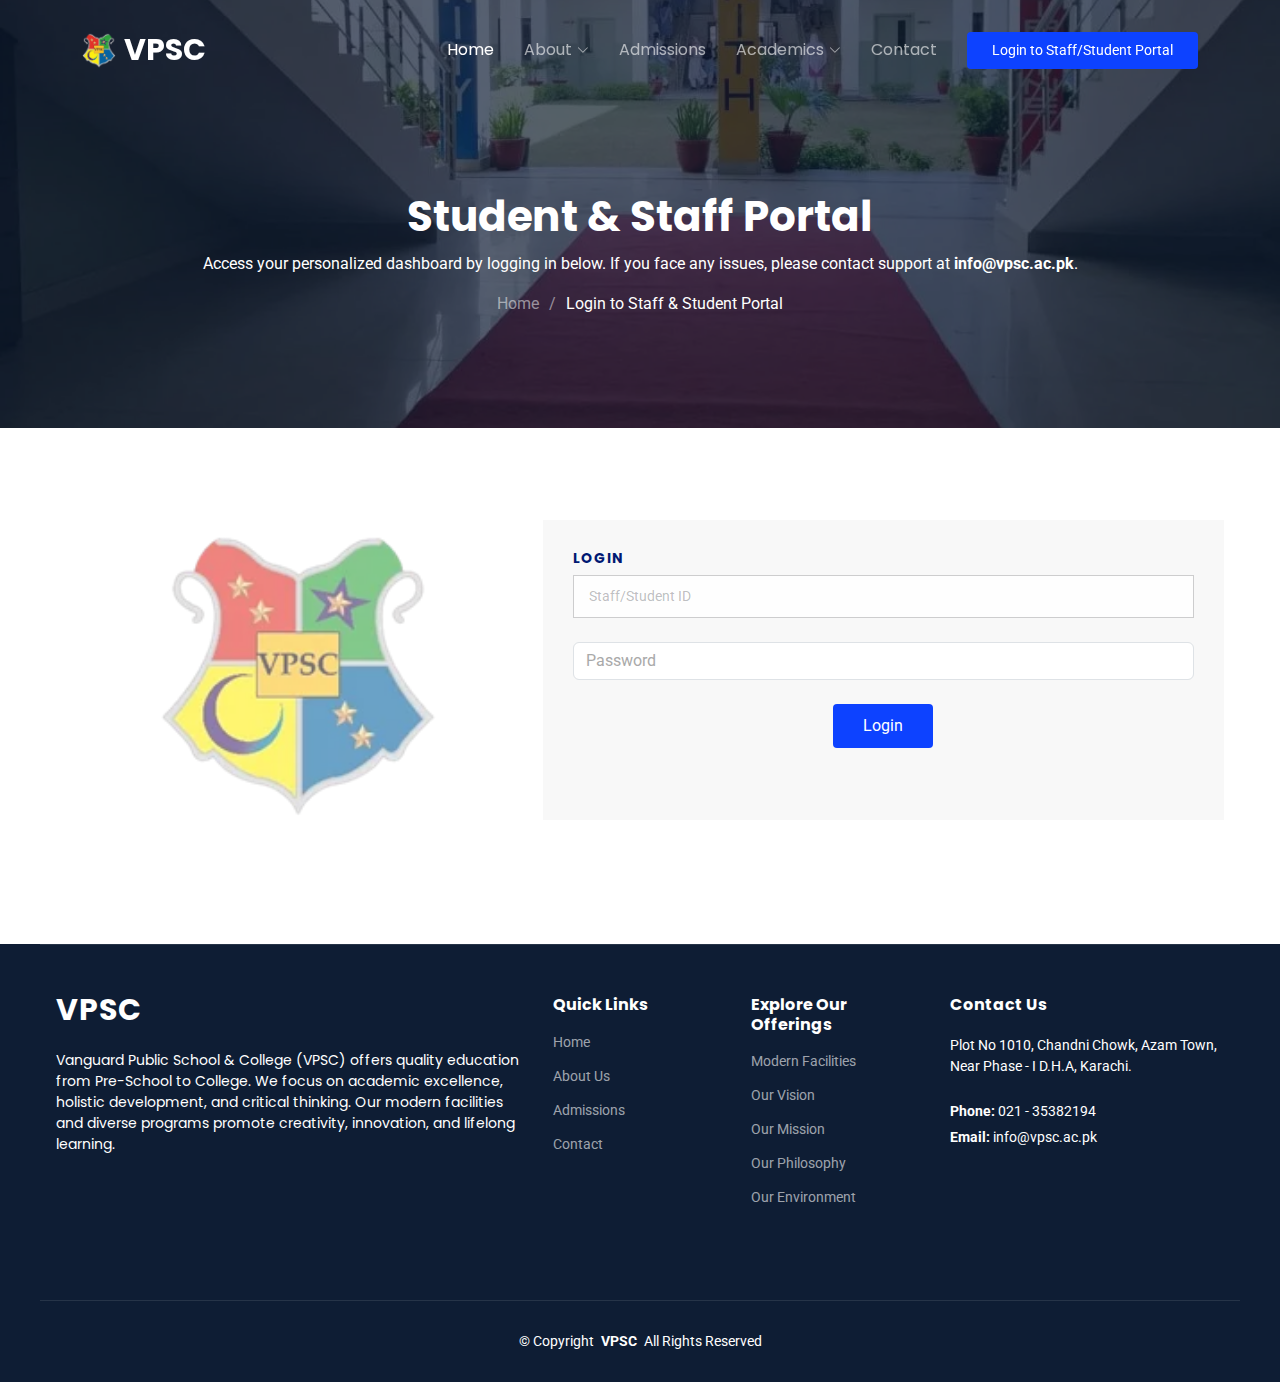
<file: login.html>
<!DOCTYPE html>
<html lang="en">
  <head>
    <!-- Meta Tags for SEO -->
    <meta charset="UTF-8" />
    <meta name="viewport" content="width=device-width, initial-scale=1.0" />
    <meta
      name="title"
      content="Vanguard Public School & College | Quality Education & Holistic Development"
    />
    <meta
      name="description"
      content="Vanguard Public School & College (VPSC) offers quality education from Pre-School to College. Empowering students through academic excellence, holistic development, and innovative teaching methodologies."
    />
    <meta
      name="keywords"
      content="Vanguard Public School & College, VPSC, quality education, holistic development, modern facilities, student mentorship, co-curricular activities, extracurricular programs, Karachi schools, best schools in Karachi, academic excellence"
    />
    <meta name="author" content="Vanguard Public School & College" />
    <meta name="robots" content="index, follow" />
    <meta name="language" content="English" />
    <meta name="revisit-after" content="7 days" />

    <!-- Open Graph / Facebook -->
    <meta property="og:type" content="website" />
    <meta
      property="og:title"
      content="Vanguard Public School & College | Quality Education & Holistic Development"
    />
    <meta
      property="og:description"
      content="Vanguard Public School & College (VPSC) offers quality education from Pre-School to College. Empowering students through academic excellence, holistic development, and innovative teaching methodologies."
    />
    <meta property="og:image" content="" />
    <meta property="og:url" content="" />
    <meta property="og:site_name" content="Vanguard Public School & College" />

    <!-- Twitter -->
    <meta property="twitter:card" content="summary_large_image" />
    <meta
      property="twitter:title"
      content="Vanguard Public School & College | Quality Education & Holistic Development"
    />
    <meta
      property="twitter:description"
      content="Vanguard Public School & College (VPSC) offers quality education from Pre-School to College. Empowering students through academic excellence, holistic development, and innovative teaching methodologies."
    />
    <meta property="twitter:image" content="" />

    <!-- Favicon -->
    <meta name="icon" content="" />

    <meta charset="utf-8" />
    <meta content="width=device-width, initial-scale=1.0" name="viewport" />
    <title>
      Vanguard Public School & College | Excellence in Education from Montessori
      to O/A Levels
    </title>
    <meta name="description" content="" />
    <meta name="keywords" content="" />

    <!-- Favicons -->
    <link href="assets/img/favicon.webp" loading="lazy" rel="icon" />
    <link
      href="assets/img/apple-touch-icon.webp"
      loading="lazy"
      rel="apple-touch-icon"
    />

    <!-- Fonts -->
    <link href="https://fonts.googleapis.com" rel="preconnect" />
    <link href="https://fonts.gstatic.com" rel="preconnect" crossorigin />
    <link
      href="https://fonts.googleapis.com/css2?family=Roboto:ital,wght@0,100;0,300;0,400;0,500;0,700;0,900;1,100;1,300;1,400;1,500;1,700;1,900&family=Poppins:ital,wght@0,100;0,200;0,300;0,400;0,500;0,600;0,700;0,800;0,900;1,100;1,200;1,300;1,400;1,500;1,600;1,700;1,800;1,900&display=swap"
      rel="stylesheet"
    />

    <!-- Vendor CSS Files -->
    <link
      href="assets/vendor/bootstrap/css/bootstrap.min.css"
      rel="stylesheet"
    />
    <link
      href="assets/vendor/bootstrap-icons/bootstrap-icons.css"
      rel="stylesheet"
    />
    <link href="assets/vendor/aos/aos.css" rel="stylesheet" />
    <link
      href="assets/vendor/fontawesome-free/css/all.min.css"
      rel="stylesheet"
    />
    <link
      href="assets/vendor/glightbox/css/glightbox.min.css"
      rel="stylesheet"
    />
    <link href="assets/vendor/swiper/swiper-bundle.min.css" rel="stylesheet" />

    <!-- Main CSS File -->
    <link href="assets/css/main.css" rel="stylesheet" />
  </head>

  <body class="get-a-quote-page">
    <header id="header" class="header d-flex align-items-center fixed-top">
      <div
        class="container-fluid container-xl position-relative d-flex align-items-center"
      >
        <a href="index.html" class="logo d-flex align-items-center me-auto">
          <img
            loading="lazy"
            src="assets/img/logo.webp"
            loading="lazy"
            alt=""
          />
          <h1 class="sitename">VPSC</h1>
        </a>

        <nav id="navmenu" class="navmenu">
          <ul>
            <li>
              <a href="index.html" class="active">Home<br /></a>
            </li>
            <li class="dropdown">
              <a href="about.html"
                ><span>About</span>
                <i class="bi bi-chevron-down toggle-dropdown"></i
              ></a>
              <ul>
                <li><a href="about.html#about">About VFPS</a></li>
                <li><a href="about.html#team">Management</a></li>
                <li><a href="about.html#environment">Our Environment</a></li>
              </ul>
            </li>

            <li><a href="admissions.html">Admissions</a></li>
            <li class="dropdown">
              <a href="academics.html"
                ><span>Academics</span>
                <i class="bi bi-chevron-down toggle-dropdown"></i
              ></a>
              <ul>
                <li>
                  <a href="academics.html#elementary-school"
                    >Elementary School</a
                  >
                </li>
                <li>
                  <a href="academics.html#junior-school">Junior School</a>
                </li>
                <li>
                  <a href="academics.html#senior-school">Senior School</a>
                </li>
                <li><a href="academics.html#policies">Policies</a></li>
              </ul>
            </li>
            <li><a href="contact.html">Contact</a></li>
          </ul>
          <i class="mobile-nav-toggle d-xl-none bi bi-list"></i>
        </nav>
        <a class="btn-getstarted" href="login.html"
          >Login to Staff/Student Portal</a
        >
      </div>
    </header>

    <main class="main">
      <!-- Page Title -->
      <div
        class="page-title dark-background"
        data-aos="fade"
        style="background-image: url(assets/img/hero-join.webp)"
      >
        <div class="container position-relative">
          <h1>Student & Staff Portal</h1>
          <p>
            Access your personalized dashboard by logging in below. If you face
            any issues, please contact support at
            <strong>info@vpsc.ac.pk</strong>.
          </p>
          <nav class="breadcrumbs">
            <ol>
              <li><a href="index.html">Home</a></li>
              <li class="current">Login to Staff & Student Portal</li>
            </ol>
          </nav>
        </div>
      </div>
      <!-- End Page Title -->

      <!-- Get A Quote Section -->
      <section id="get-a-quote" class="get-a-quote section">
        <div class="container">
          <div class="row g-0" data-aos="fade-up" data-aos-delay="100">
            <div
              class="col-lg-5 quote-bg"
              style="
                background-image: url(assets/img/quote-bg.webp);
                opacity: 0.6;
                background-size: 50%;
                background-size: contain; /* Ensures the image scales to fit */
                background-repeat: no-repeat; /* Prevents the image from repeating */
                background-position: center; /* Centers the image */
              "
            ></div>

            <div class="col-lg-7" data-aos="fade-up" data-aos-delay="200">
              <form
                action="forms/login-handler.php"
                method="post"
                class="php-email-form"
                onsubmit="return validateLoginForm(event)"
              >
                <h3>Login</h3>

                <div class="row gy-4">
                  <div class="col-12">
                    <input
                      type="text"
                      name="user_id"
                      class="form-control"
                      placeholder="Staff/Student ID"
                      required
                    />
                  </div>

                  <div class="col-12">
                    <input
                      type="password"
                      name="password"
                      class="form-control"
                      placeholder="Password"
                      required
                    />
                    <style>
                      .form-control::placeholder {
                        color: darkgray; /* Change to any color you need */
                      }
                    </style>
                  </div>

                  <div class="col-12 text-center">
                    <div id="error-message" style="color: red; display: none">
                      Please enter the correct ID and Password.
                    </div>
                    <button id="loginButton" type="submit">Login</button>
                  </div>
                </div>
              </form>
            </div>
            <!-- End Quote Form -->
          </div>
        </div>
      </section>
      <!-- /Get A Quote Section -->
    </main>
    <footer id="footer" class="footer dark-background">
      <div class="container footer-top">
        <div class="row gy-4">
          <div class="col-lg-5 col-md-12 footer-about">
            <a href="index.html" class="logo d-flex align-items-center">
              <span class="sitename">VPSC</span>
            </a>
            <p>
              Vanguard Public School & College (VPSC) offers quality education
              from Pre-School to College. We focus on academic excellence,
              holistic development, and critical thinking. Our modern facilities
              and diverse programs promote creativity, innovation, and lifelong
              learning.
            </p>
          </div>

          <div class="col-lg-2 col-6 footer-links">
            <h4>Quick Links</h4>
            <ul>
              <li><a href="index.html">Home</a></li>
              <li><a href="about.html">About Us</a></li>

              <li><a href="admissions.html">Admissions</a></li>
              <li><a href="contact.html">Contact</a></li>
            </ul>
          </div>

          <div class="col-lg-2 col-6 footer-links">
            <h4>Explore Our Offerings</h4>
            <ul>
              <li><a href="index.html#services">Modern Facilities</a></li>
              <li><a href="about.html#vision">Our Vision</a></li>
              <li><a href="about.html#mission">Our Mission</a></li>
              <li><a href="about.html#philosophy">Our Philosophy</a></li>
              <li><a href="about.html#environment">Our Environment</a></li>
            </ul>
          </div>

          <div
            class="col-lg-3 col-md-12 footer-contact text-center text-md-start"
          >
            <h4>Contact Us</h4>
            <p>
              Plot No 1010, Chandni Chowk, Azam Town, Near Phase - I D.H.A,
              Karachi.
            </p>
            <p class="mt-4">
              <strong>Phone:</strong> <span>021 - 35382194</span>
            </p>
            <p><strong>Email:</strong> <span>info@vpsc.ac.pk</span></p>
          </div>
        </div>
      </div>

      <div class="container copyright text-center mt-4">
        <p>
          © <span>Copyright</span> <strong class="px-1 sitename">VPSC</strong>
          <span>All Rights Reserved</span>
        </p>
        <!-- <div class="credits">
          Designed by <a href="https://urdutechzone.com/">UTZ</a>
        </div> -->
      </div>
    </footer>
    <!-- Scroll Top -->
    <a
      href="#"
      id="scroll-top"
      class="scroll-top d-flex align-items-center justify-content-center"
      ><i class="bi bi-arrow-up-short"></i
    ></a>

    <!-- Preloader -->
    <div id="preloader"></div>

    <!-- Vendor JS Files -->
    <script
      src="assets/vendor/bootstrap/js/bootstrap.bundle.min.js"
      defer
    ></script>
    <script src="assets/vendor/php-email-form/validate.js" defer></script>
    <script src="assets/vendor/aos/aos.js" defer></script>
    <script
      src="assets/vendor/purecounter/purecounter_vanilla.js"
      defer
    ></script>
    <script src="assets/vendor/glightbox/js/glightbox.min.js" defer></script>
    <script src="assets/vendor/swiper/swiper-bundle.min.js" defer></script>

    <!-- Main JS File -->
    <script src="assets/js/main.js" defer></script>
    <script>
      document.addEventListener("DOMContentLoaded", function () {
        const form = document.querySelector("form"); // Select the form element
        const errorMessage = document.getElementById("error-message");
        const apiUrl =
          "https://script.google.com/macros/s/AKfycbytGizP33VC1Z27beZZC3YvpiCLlV_up5gA7aduOk7cVO6ruhxfhTMQlXolwh-7FY2nxA/exec"; // Replace with your Apps Script Web App URL

        const userId = document.querySelector('input[name="user_id"]');
        const password = document.querySelector('input[name="password"]');

        // Clear fields immediately on focus
        [userId, password].forEach((input) => {
          input.addEventListener("focus", () => {
            input.value = "";
            errorMessage.style.display = "none";
          });
        });

        form.addEventListener("submit", function (event) {
          event.preventDefault(); // Prevent the default form submission

          // Check if either input is empty
          if (!userId.value.trim() || !password.value.trim()) {
            // Delay the error message display
            setTimeout(function () {
              errorMessage.textContent = "Both ID and Password are required.";
              errorMessage.style.display = "block";
            }, 1000); // Delay of 1 second (1000 milliseconds)

            return;
          }

          // Show loader in the error message element
          errorMessage.textContent = "Loading...";
          errorMessage.style.color = "blue";
          errorMessage.style.display = "block";

          // Send login data to the server
          fetch(apiUrl, {
            method: "POST",
            body: new URLSearchParams({
              user_id: userId.value.trim(),
              password: password.value.trim(),
            }),
          })
            .then((response) => response.json())
            .then((data) => {
              setTimeout(function () {
                if (data.success) {
                  alert(data.message);
                  errorMessage.style.display = "none";
                } else {
                  errorMessage.textContent = data.error || "An error occurred.";
                  errorMessage.style.color = "red";
                  errorMessage.style.display = "block";
                }
              }, 1000); // Delay of 1 second (1000 milliseconds)
            })
            .catch((error) => {
              setTimeout(function () {
                errorMessage.textContent =
                  "An error occurred. Please try again.";
                errorMessage.style.color = "red";
                errorMessage.style.display = "block";
              }, 1000); // Delay of 1 second (1000 milliseconds)
            });

          // Clear the input fields
          userId.value = "";
          password.value = "";
        });
      });
    </script>
  </body>
</html>
</file>
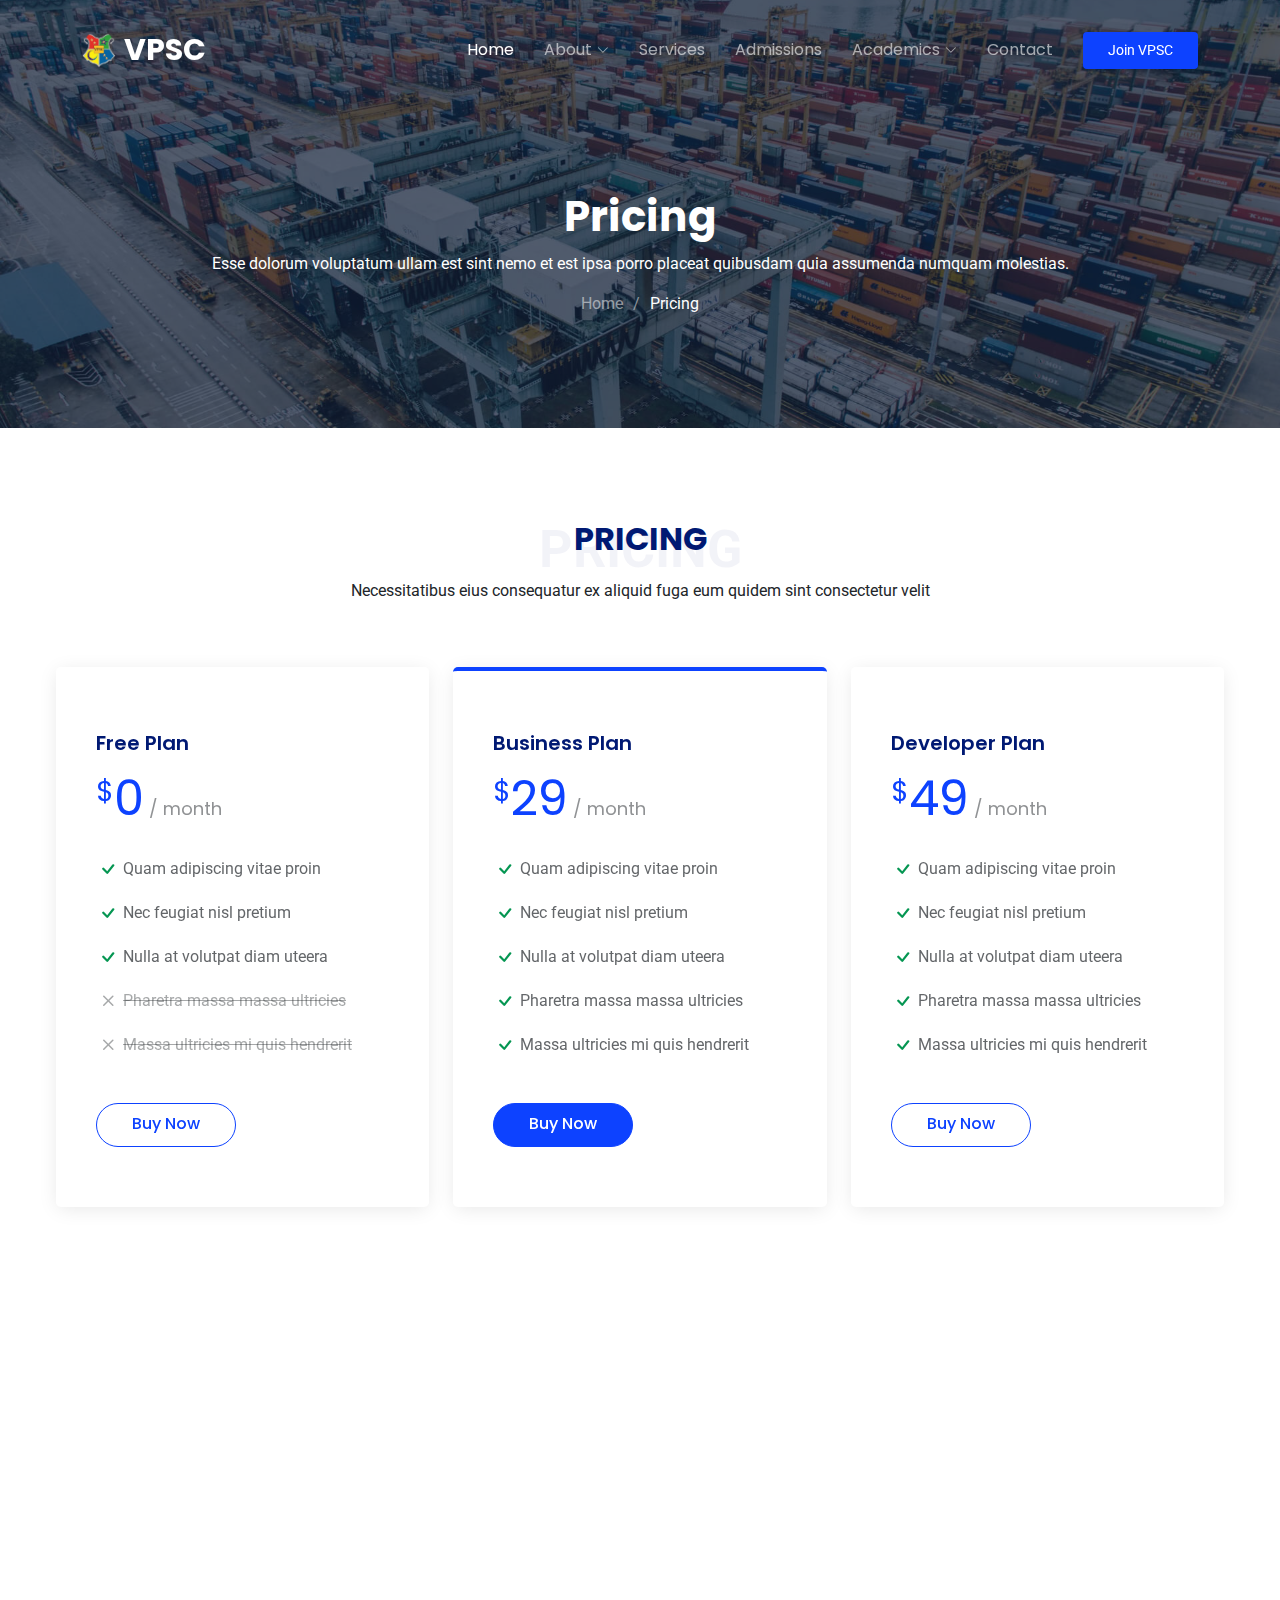
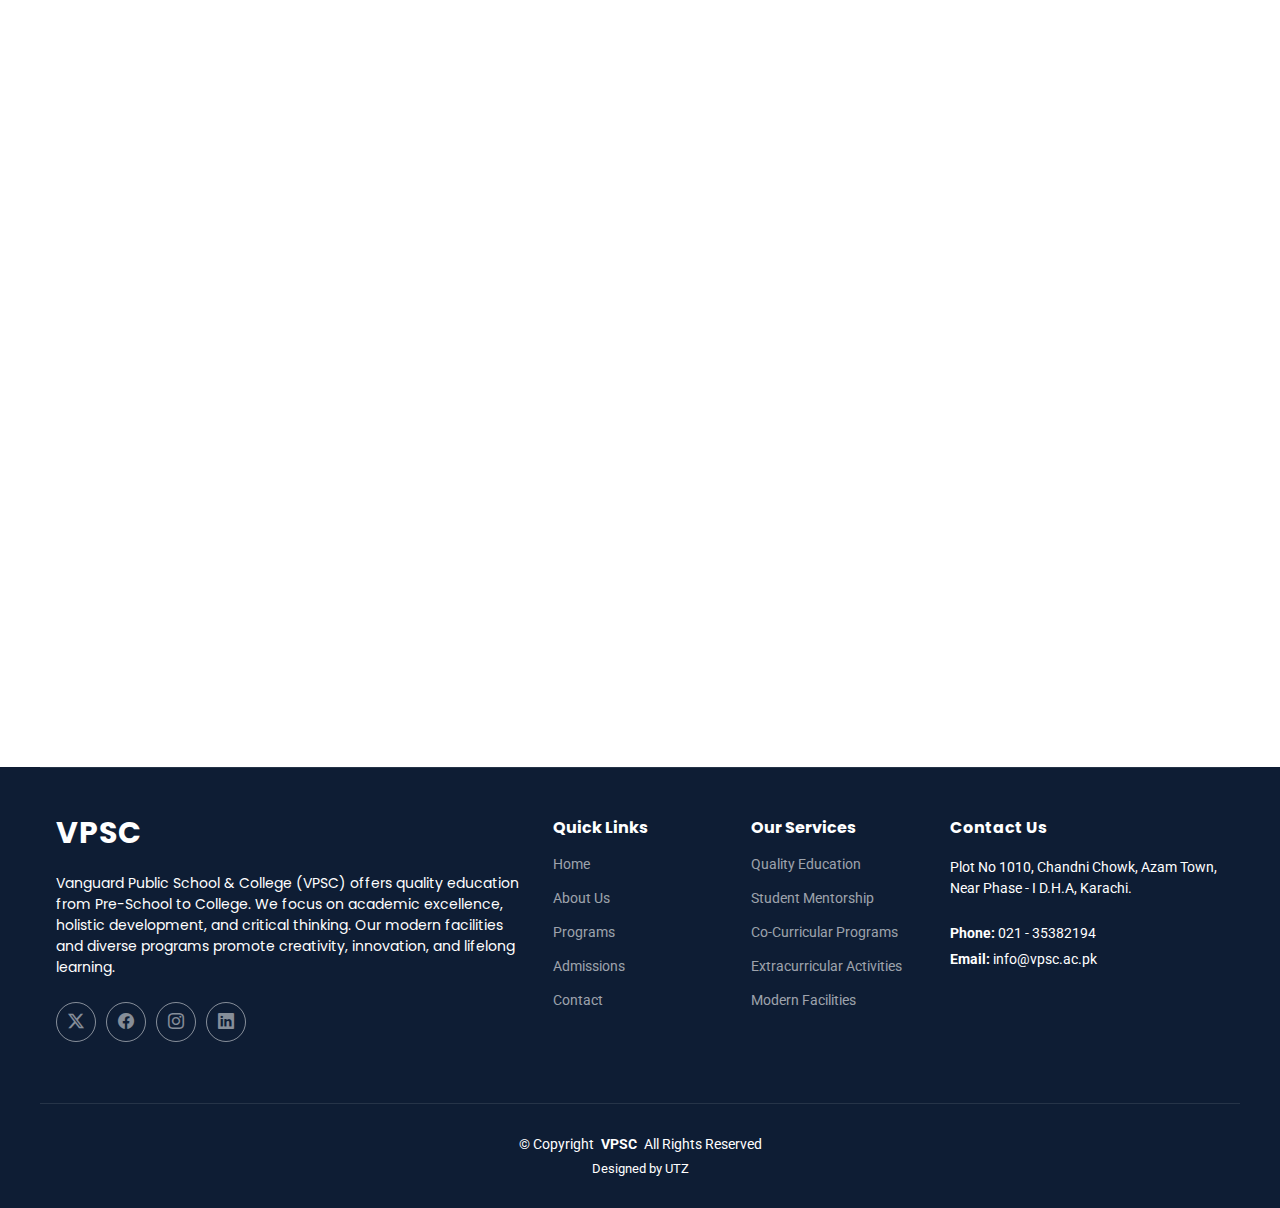
<file: pricing.html>
<!DOCTYPE html>
<html lang="en">
  <head>
    <!-- Meta Tags for SEO -->
    <meta charset="UTF-8" />
    <meta name="viewport" content="width=device-width, initial-scale=1.0" />
    <meta
      name="title"
      content="Vanguard Public School & College | Quality Education & Holistic Development"
    />
    <meta
      name="description"
      content="Vanguard Public School & College (VPSC) offers quality education from Pre-School to College. Empowering students through academic excellence, holistic development, and innovative teaching methodologies."
    />
    <meta
      name="keywords"
      content="Vanguard Public School & College, VPSC, quality education, holistic development, modern facilities, student mentorship, co-curricular activities, extracurricular programs, Karachi schools, best schools in Karachi, academic excellence"
    />
    <meta name="author" content="Vanguard Public School & College" />
    <meta name="robots" content="index, follow" />
    <meta name="language" content="English" />
    <meta name="revisit-after" content="7 days" />

    <!-- Open Graph / Facebook -->
    <meta property="og:type" content="website" />
    <meta
      property="og:title"
      content="Vanguard Public School & College | Quality Education & Holistic Development"
    />
    <meta
      property="og:description"
      content="Vanguard Public School & College (VPSC) offers quality education from Pre-School to College. Empowering students through academic excellence, holistic development, and innovative teaching methodologies."
    />
    <meta property="og:image" content="" />
    <meta property="og:url" content="" />
    <meta property="og:site_name" content="Vanguard Public School & College" />

    <!-- Twitter -->
    <meta property="twitter:card" content="summary_large_image" />
    <meta
      property="twitter:title"
      content="Vanguard Public School & College | Quality Education & Holistic Development"
    />
    <meta
      property="twitter:description"
      content="Vanguard Public School & College (VPSC) offers quality education from Pre-School to College. Empowering students through academic excellence, holistic development, and innovative teaching methodologies."
    />
    <meta property="twitter:image" content="" />

    <!-- Favicon -->
    <meta name="icon" content="" />

    <meta charset="utf-8" />
    <meta content="width=device-width, initial-scale=1.0" name="viewport" />
    <title>Pricing - Logis Bootstrap Template</title>
    <meta name="description" content="" />
    <meta name="keywords" content="" />

    <!-- Favicons -->
    <link href="assets/img/favicon.png" rel="icon" />
    <link href="assets/img/apple-touch-icon.png" rel="apple-touch-icon" />

    <!-- Fonts -->
    <link href="https://fonts.googleapis.com" rel="preconnect" />
    <link href="https://fonts.gstatic.com" rel="preconnect" crossorigin />
    <link
      href="https://fonts.googleapis.com/css2?family=Roboto:ital,wght@0,100;0,300;0,400;0,500;0,700;0,900;1,100;1,300;1,400;1,500;1,700;1,900&family=Poppins:ital,wght@0,100;0,200;0,300;0,400;0,500;0,600;0,700;0,800;0,900;1,100;1,200;1,300;1,400;1,500;1,600;1,700;1,800;1,900&display=swap"
      rel="stylesheet"
    />

    <!-- Vendor CSS Files -->
    <link
      href="assets/vendor/bootstrap/css/bootstrap.min.css"
      rel="stylesheet"
    />
    <link
      href="assets/vendor/bootstrap-icons/bootstrap-icons.css"
      rel="stylesheet"
    />
    <link href="assets/vendor/aos/aos.css" rel="stylesheet" />
    <link
      href="assets/vendor/fontawesome-free/css/all.min.css"
      rel="stylesheet"
    />
    <link
      href="assets/vendor/glightbox/css/glightbox.min.css"
      rel="stylesheet"
    />
    <link href="assets/vendor/swiper/swiper-bundle.min.css" rel="stylesheet" />

    <!-- Main CSS File -->
    <link href="assets/css/main.css" rel="stylesheet" />
  </head>

  <body class="pricing-page">
    <header id="header" class="header d-flex align-items-center fixed-top">
      <div
        class="container-fluid container-xl position-relative d-flex align-items-center"
      >
        <a href="index.html" class="logo d-flex align-items-center me-auto">
          <img src="assets/img/logo.png" alt="" />
          <h1 class="sitename">VPSC</h1>
        </a>

        <nav id="navmenu" class="navmenu">
          <ul>
            <li>
              <a href="index.html" class="active">Home<br /></a>
            </li>
            <li class="dropdown">
              <a href="about.html"
                ><span>About</span>
                <i class="bi bi-chevron-down toggle-dropdown"></i
              ></a>
              <ul>
                <li><a href="about.html#about">About VFPS</a></li>
                <li><a href="about.html#team">Management</a></li>
                <li><a href="about.html#messages">Our Messages</a></li>
              </ul>
            </li>
            <li><a href="services.html">Services</a></li>
            <li><a href="admissions.html">Admissions</a></li>
            <li class="dropdown">
              <a href="academics.html"
                ><span>Academics</span>
                <i class="bi bi-chevron-down toggle-dropdown"></i
              ></a>
              <ul>
                <li>
                  <a href="academics.html#elementary-school"
                    >Elementary School</a
                  >
                </li>
                <li>
                  <a href="academics.html#junior-school">Junior School</a>
                </li>
                <li>
                  <a href="academics.html#senior-school">Senior School</a>
                </li>
                <li><a href="academics.html#policies">Policies</a></li>
              </ul>
            </li>
            <li><a href="contact.html">Contact</a></li>
          </ul>
          <i class="mobile-nav-toggle d-xl-none bi bi-list"></i>
        </nav>
        <a class="btn-getstarted" href="join.html">Join VPSC</a>
      </div>
    </header>
    <main class="main">
      <!-- Page Title -->
      <div
        class="page-title dark-background"
        data-aos="fade"
        style="background-image: url(assets/img/page-title-bg.jpg)"
      >
        <div class="container position-relative">
          <h1>Pricing</h1>
          <p>
            Esse dolorum voluptatum ullam est sint nemo et est ipsa porro
            placeat quibusdam quia assumenda numquam molestias.
          </p>
          <nav class="breadcrumbs">
            <ol>
              <li><a href="index.html">Home</a></li>
              <li class="current">Pricing</li>
            </ol>
          </nav>
        </div>
      </div>
      <!-- End Page Title -->

      <!-- Pricing Section -->
      <section id="pricing" class="pricing section">
        <!-- Section Title -->
        <div class="container section-title" data-aos="fade-up">
          <span>Pricing</span>
          <h2>Pricing</h2>
          <p>
            Necessitatibus eius consequatur ex aliquid fuga eum quidem sint
            consectetur velit
          </p>
        </div>
        <!-- End Section Title -->

        <div class="container">
          <div class="row gy-4">
            <div class="col-lg-4" data-aos="zoom-in" data-aos-delay="100">
              <div class="pricing-item">
                <h3>Free Plan</h3>
                <h4><sup>$</sup>0<span> / month</span></h4>
                <ul>
                  <li>
                    <i class="bi bi-check"></i>
                    <span>Quam adipiscing vitae proin</span>
                  </li>
                  <li>
                    <i class="bi bi-check"></i>
                    <span>Nec feugiat nisl pretium</span>
                  </li>
                  <li>
                    <i class="bi bi-check"></i>
                    <span>Nulla at volutpat diam uteera</span>
                  </li>
                  <li class="na">
                    <i class="bi bi-x"></i>
                    <span>Pharetra massa massa ultricies</span>
                  </li>
                  <li class="na">
                    <i class="bi bi-x"></i>
                    <span>Massa ultricies mi quis hendrerit</span>
                  </li>
                </ul>
                <a href="#" class="buy-btn">Buy Now</a>
              </div>
            </div>
            <!-- End Pricing Item -->

            <div class="col-lg-4" data-aos="zoom-in" data-aos-delay="200">
              <div class="pricing-item featured">
                <h3>Business Plan</h3>
                <h4><sup>$</sup>29<span> / month</span></h4>
                <ul>
                  <li>
                    <i class="bi bi-check"></i>
                    <span>Quam adipiscing vitae proin</span>
                  </li>
                  <li>
                    <i class="bi bi-check"></i>
                    <span>Nec feugiat nisl pretium</span>
                  </li>
                  <li>
                    <i class="bi bi-check"></i>
                    <span>Nulla at volutpat diam uteera</span>
                  </li>
                  <li>
                    <i class="bi bi-check"></i>
                    <span>Pharetra massa massa ultricies</span>
                  </li>
                  <li>
                    <i class="bi bi-check"></i>
                    <span>Massa ultricies mi quis hendrerit</span>
                  </li>
                </ul>
                <a href="#" class="buy-btn">Buy Now</a>
              </div>
            </div>
            <!-- End Pricing Item -->

            <div class="col-lg-4" data-aos="zoom-in" data-aos-delay="300">
              <div class="pricing-item">
                <h3>Developer Plan</h3>
                <h4><sup>$</sup>49<span> / month</span></h4>
                <ul>
                  <li>
                    <i class="bi bi-check"></i>
                    <span>Quam adipiscing vitae proin</span>
                  </li>
                  <li>
                    <i class="bi bi-check"></i>
                    <span>Nec feugiat nisl pretium</span>
                  </li>
                  <li>
                    <i class="bi bi-check"></i>
                    <span>Nulla at volutpat diam uteera</span>
                  </li>
                  <li>
                    <i class="bi bi-check"></i>
                    <span>Pharetra massa massa ultricies</span>
                  </li>
                  <li>
                    <i class="bi bi-check"></i>
                    <span>Massa ultricies mi quis hendrerit</span>
                  </li>
                </ul>
                <a href="#" class="buy-btn">Buy Now</a>
              </div>
            </div>
            <!-- End Pricing Item -->
          </div>
        </div>
      </section>
      <!-- /Pricing Section -->

      <!-- Alt Pricing Section -->
      <section id="alt-pricing" class="alt-pricing section">
        <!-- Section Title -->
        <div class="container section-title" data-aos="fade-up">
          <span>Alt Pricing<br /></span>
          <h2>Alt Pricing</h2>
          <p>
            Necessitatibus eius consequatur ex aliquid fuga eum quidem sint
            consectetur velit
          </p>
        </div>
        <!-- End Section Title -->

        <div class="container">
          <div
            class="row gy-4 pricing-item"
            data-aos="fade-up"
            data-aos-delay="100"
          >
            <div
              class="col-lg-3 d-flex align-items-center justify-content-center"
            >
              <h3>Free Plan</h3>
            </div>
            <div
              class="col-lg-3 d-flex align-items-center justify-content-center"
            >
              <h4><sup>$</sup>0<span> / month</span></h4>
            </div>
            <div
              class="col-lg-3 d-flex align-items-center justify-content-center"
            >
              <ul>
                <li>
                  <i class="bi bi-check"></i>
                  <span>Quam adipiscing vitae proin</span>
                </li>
                <li>
                  <i class="bi bi-check"></i>
                  <span>Nulla at volutpat diam uteera</span>
                </li>
                <li class="na">
                  <i class="bi bi-x"></i>
                  <span>Pharetra massa massa ultricies</span>
                </li>
              </ul>
            </div>
            <div
              class="col-lg-3 d-flex align-items-center justify-content-center"
            >
              <div class="text-center">
                <a href="#" class="buy-btn">Buy Now</a>
              </div>
            </div>
          </div>
          <!-- End Pricing Item -->

          <div
            class="row gy-4 pricing-item featured mt-4"
            data-aos="fade-up"
            data-aos-delay="200"
          >
            <div
              class="col-lg-3 d-flex align-items-center justify-content-center"
            >
              <h3>Business Plan</h3>
            </div>
            <div
              class="col-lg-3 d-flex align-items-center justify-content-center"
            >
              <h4><sup>$</sup>29<span> / month</span></h4>
            </div>
            <div
              class="col-lg-3 d-flex align-items-center justify-content-center"
            >
              <ul>
                <li>
                  <i class="bi bi-check"></i>
                  <span>Quam adipiscing vitae proin</span>
                </li>
                <li>
                  <i class="bi bi-check"></i>
                  <strong>Nec feugiat nisl pretium</strong>
                </li>
                <li>
                  <i class="bi bi-check"></i>
                  <span>Nulla at volutpat diam uteera</span>
                </li>
              </ul>
            </div>
            <div
              class="col-lg-3 d-flex align-items-center justify-content-center"
            >
              <div class="text-center">
                <a href="#" class="buy-btn">Buy Now</a>
              </div>
            </div>
          </div>
          <!-- End Pricing Item -->

          <div
            class="row gy-4 pricing-item mt-4"
            data-aos="fade-up"
            data-aos-delay="300"
          >
            <div
              class="col-lg-3 d-flex align-items-center justify-content-center"
            >
              <h3>Developer Plan</h3>
            </div>
            <div
              class="col-lg-3 d-flex align-items-center justify-content-center"
            >
              <h4><sup>$</sup>49<span> / month</span></h4>
            </div>
            <div
              class="col-lg-3 d-flex align-items-center justify-content-center"
            >
              <ul>
                <li>
                  <i class="bi bi-check"></i>
                  <span>Quam adipiscing vitae proin</span>
                </li>
                <li>
                  <i class="bi bi-check"></i>
                  <span>Nec feugiat nisl pretium</span>
                </li>
                <li>
                  <i class="bi bi-check"></i>
                  <span>Nulla at volutpat diam uteera</span>
                </li>
              </ul>
            </div>
            <div
              class="col-lg-3 d-flex align-items-center justify-content-center"
            >
              <div class="text-center">
                <a href="#" class="buy-btn">Buy Now</a>
              </div>
            </div>
          </div>
          <!-- End Pricing Item -->
        </div>
      </section>
      <!-- /Alt Pricing Section -->
    </main>
    <footer id="footer" class="footer dark-background">
      <div class="container footer-top">
        <div class="row gy-4">
          <div class="col-lg-5 col-md-12 footer-about">
            <a href="index.html" class="logo d-flex align-items-center">
              <span class="sitename">VPSC</span>
            </a>
            <p>
              Vanguard Public School & College (VPSC) offers quality education
              from Pre-School to College. We focus on academic excellence,
              holistic development, and critical thinking. Our modern facilities
              and diverse programs promote creativity, innovation, and lifelong
              learning.
            </p>
            <div class="social-links d-flex mt-4">
              <a href=""><i class="bi bi-twitter-x"></i></a>
              <a href=""><i class="bi bi-facebook"></i></a>
              <a href=""><i class="bi bi-instagram"></i></a>
              <a href=""><i class="bi bi-linkedin"></i></a>
            </div>
          </div>

          <div class="col-lg-2 col-6 footer-links">
            <h4>Quick Links</h4>
            <ul>
              <li><a href="#">Home</a></li>
              <li><a href="#">About Us</a></li>
              <li><a href="#">Programs</a></li>
              <li><a href="#">Admissions</a></li>
              <li><a href="#">Contact</a></li>
            </ul>
          </div>

          <div class="col-lg-2 col-6 footer-links">
            <h4>Our Services</h4>
            <ul>
              <li><a href="#">Quality Education</a></li>
              <li><a href="#">Student Mentorship</a></li>
              <li><a href="#">Co-Curricular Programs</a></li>
              <li><a href="#">Extracurricular Activities</a></li>
              <li><a href="#">Modern Facilities</a></li>
            </ul>
          </div>

          <div
            class="col-lg-3 col-md-12 footer-contact text-center text-md-start"
          >
            <h4>Contact Us</h4>
            <p>
              Plot No 1010, Chandni Chowk, Azam Town, Near Phase - I D.H.A,
              Karachi.
            </p>
            <p class="mt-4">
              <strong>Phone:</strong> <span>021 - 35382194</span>
            </p>
            <p><strong>Email:</strong> <span>info@vpsc.ac.pk</span></p>
          </div>
        </div>
      </div>

      <div class="container copyright text-center mt-4">
        <p>
          © <span>Copyright</span> <strong class="px-1 sitename">VPSC</strong>
          <span>All Rights Reserved</span>
        </p>
        <div class="credits">
          Designed by <a href="https://urdutechzone.com/">UTZ</a>
        </div>
      </div>
    </footer>
    <!-- Scroll Top -->
    <a
      href="#"
      id="scroll-top"
      class="scroll-top d-flex align-items-center justify-content-center"
      ><i class="bi bi-arrow-up-short"></i
    ></a>

    <!-- Preloader -->
    <div id="preloader"></div>

    <!-- Vendor JS Files -->
    <script src="assets/vendor/bootstrap/js/bootstrap.bundle.min.js"></script>
    <script src="assets/vendor/php-email-form/validate.js"></script>
    <script src="assets/vendor/aos/aos.js"></script>
    <script src="assets/vendor/purecounter/purecounter_vanilla.js"></script>
    <script src="assets/vendor/glightbox/js/glightbox.min.js"></script>
    <script src="assets/vendor/swiper/swiper-bundle.min.js"></script>

    <!-- Main JS File -->
    <script src="assets/js/main.js"></script>
  </body>
</html>
</file>
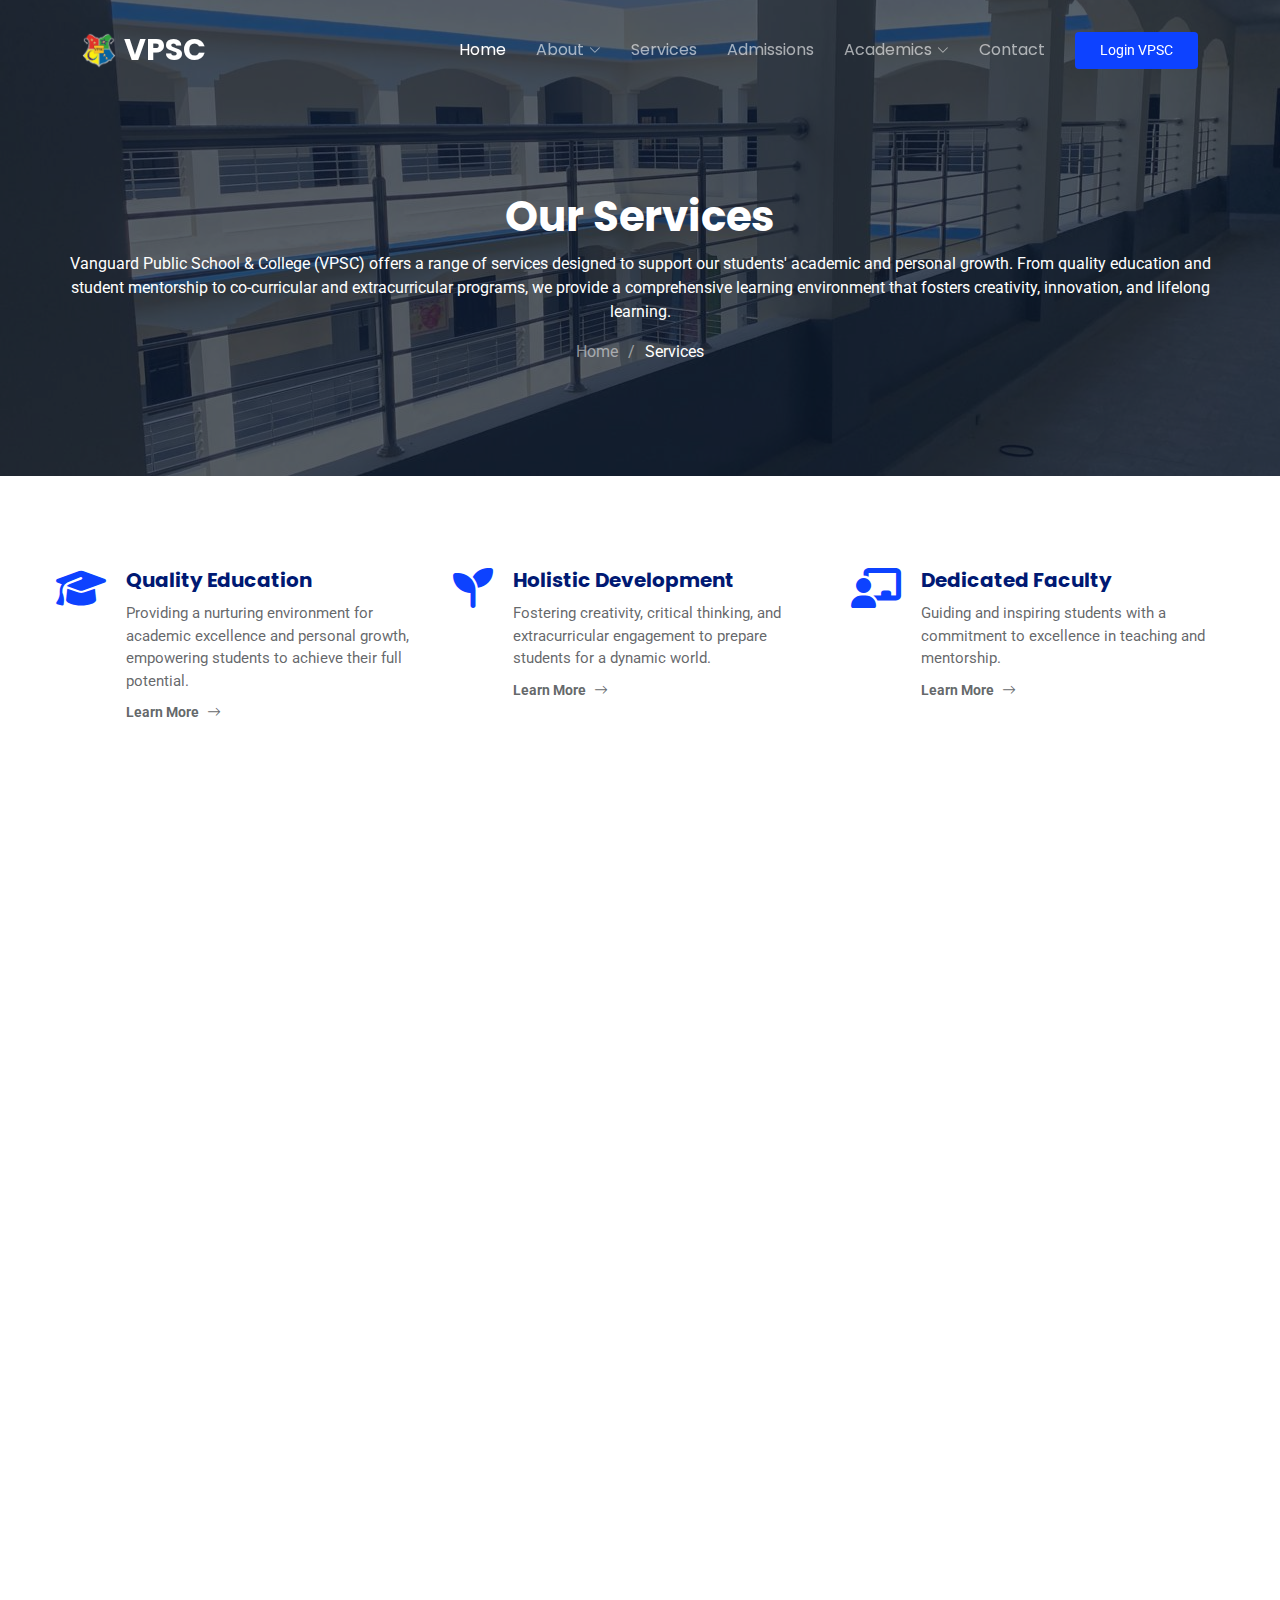
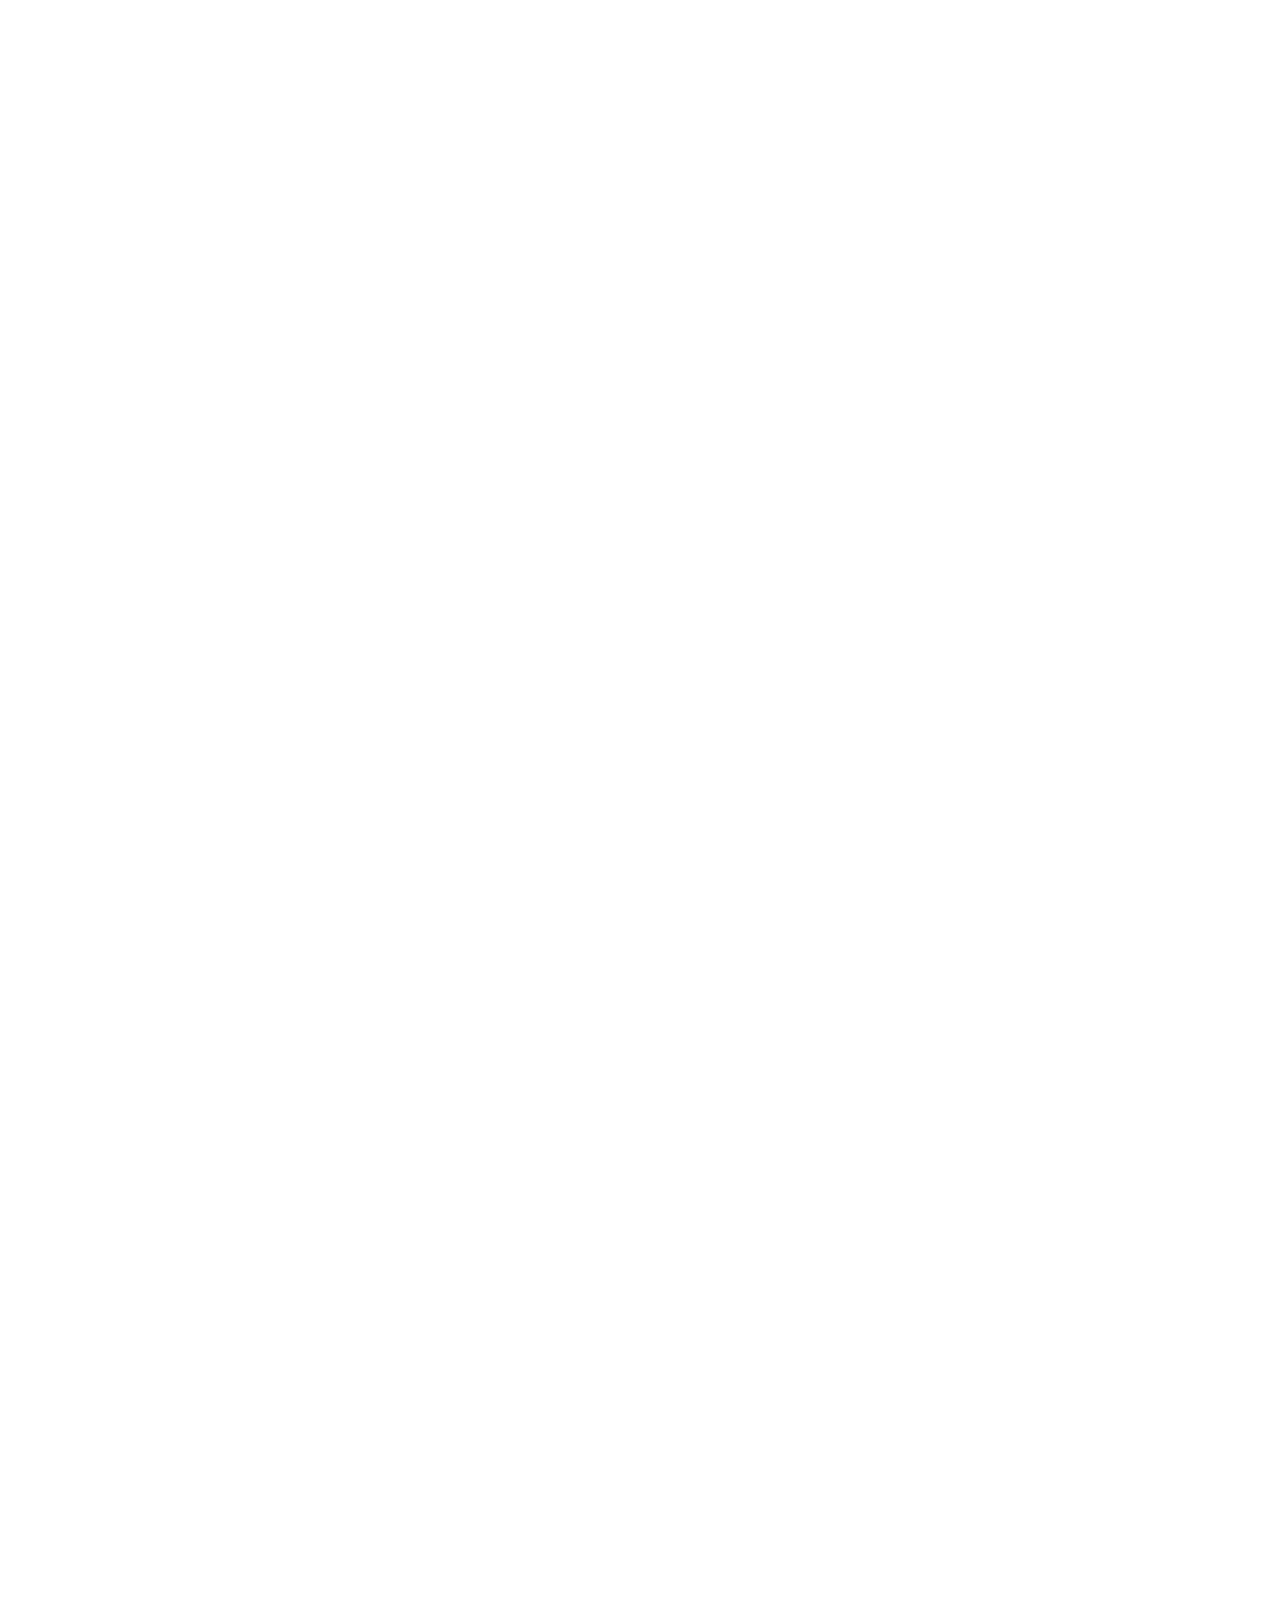
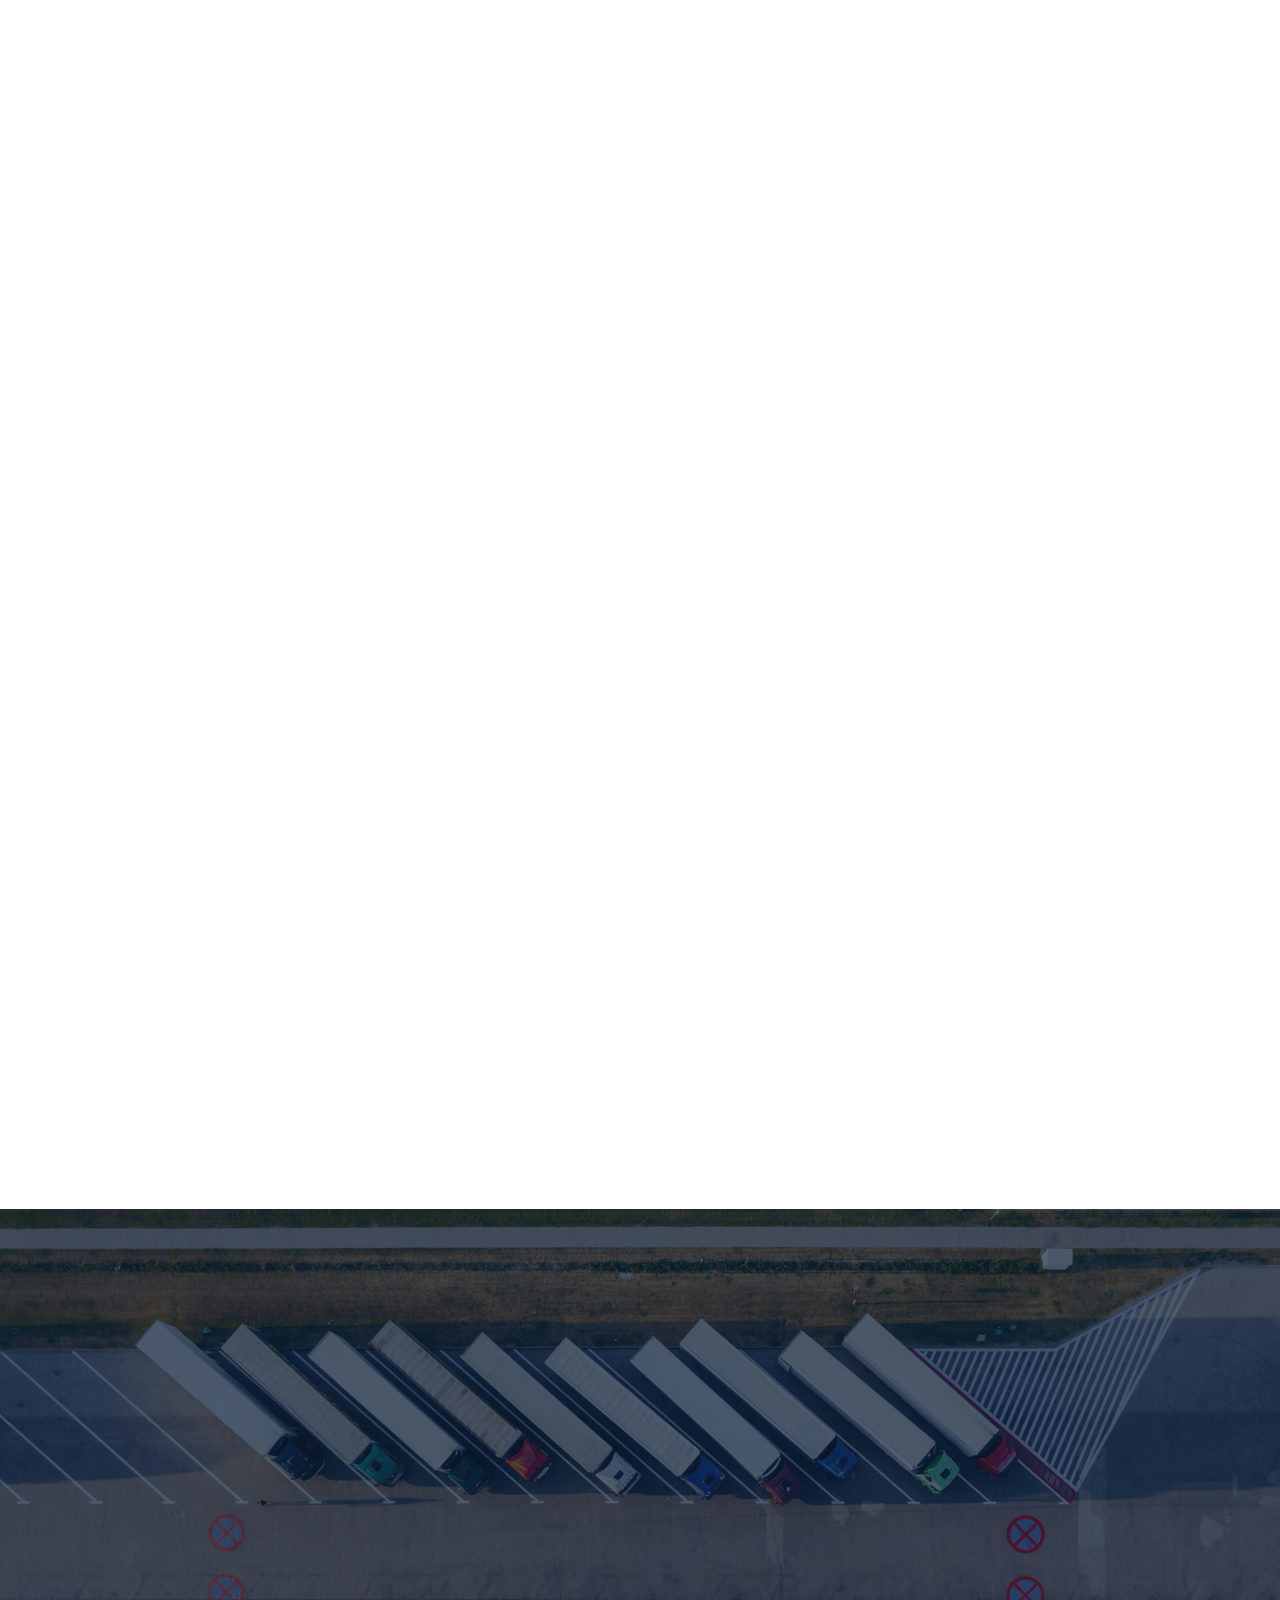
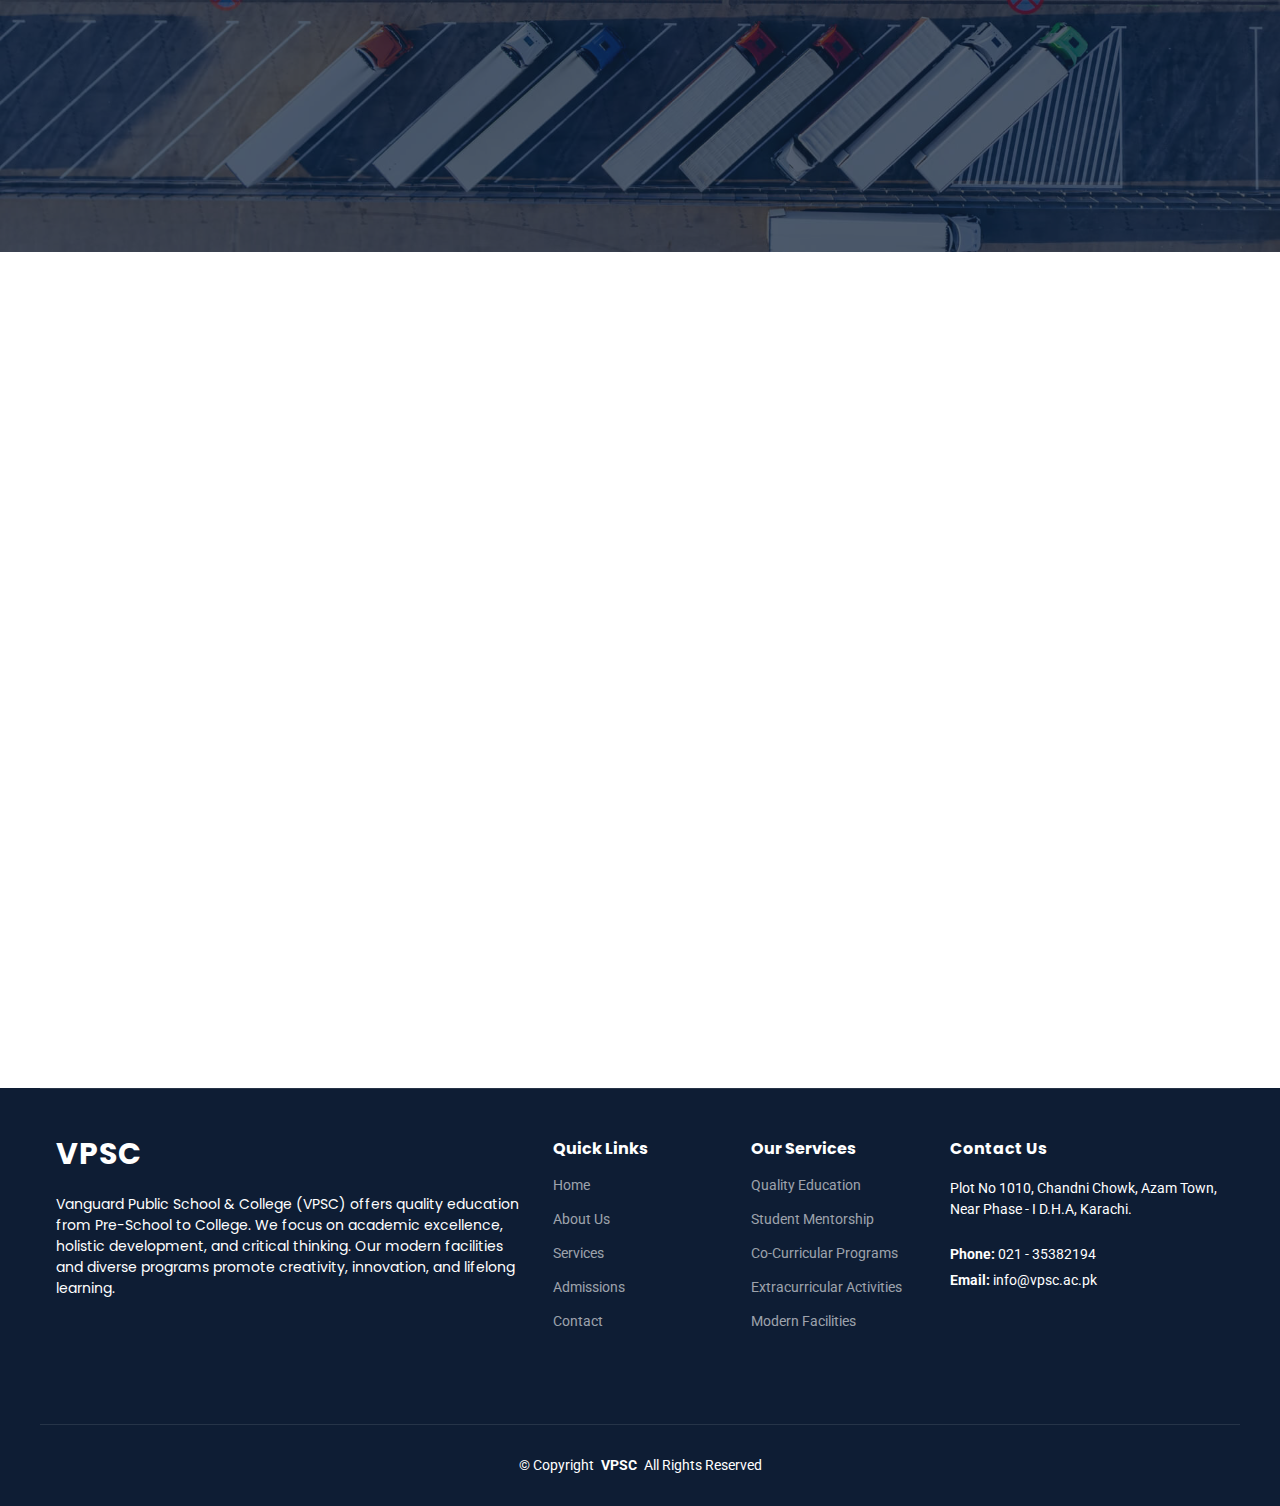
<file: services.html>
<!DOCTYPE html>
<html lang="en">
  <head>
    <!-- Meta Tags for SEO -->
<meta charset="UTF-8">
<meta name="viewport" content="width=device-width, initial-scale=1.0">
<meta name="title" content="Vanguard Public School & College | Quality Education & Holistic Development">
<meta name="description" content="Vanguard Public School & College (VPSC) offers quality education from Pre-School to College. Empowering students through academic excellence, holistic development, and innovative teaching methodologies.">
<meta name="keywords" content="Vanguard Public School & College, VPSC, quality education, holistic development, modern facilities, student mentorship, co-curricular activities, extracurricular programs, Karachi schools, best schools in Karachi, academic excellence">
<meta name="author" content="Vanguard Public School & College">
<meta name="robots" content="index, follow">
<meta name="language" content="English">
<meta name="revisit-after" content="7 days">

<!-- Open Graph / Facebook -->
<meta property="og:type" content="website">
<meta property="og:title" content="Vanguard Public School & College | Quality Education & Holistic Development">
<meta property="og:description" content="Vanguard Public School & College (VPSC) offers quality education from Pre-School to College. Empowering students through academic excellence, holistic development, and innovative teaching methodologies.">
<meta property="og:image" content="">
<meta property="og:url" content="">
<meta property="og:site_name" content="Vanguard Public School & College">

<!-- Twitter -->
<meta property="twitter:card" content="summary_large_image">
<meta property="twitter:title" content="Vanguard Public School & College | Quality Education & Holistic Development">
<meta property="twitter:description" content="Vanguard Public School & College (VPSC) offers quality education from Pre-School to College. Empowering students through academic excellence, holistic development, and innovative teaching methodologies.">
<meta property="twitter:image" content="">

<!-- Favicon -->
<meta name="icon" content="">

    <meta charset="utf-8" />
    <meta content="width=device-width, initial-scale=1.0" name="viewport" />
  <title>Vanguard Public School & College | Excellence in Education from Montessori to O/A Levels</title>
    <meta name="description" content="" />
    <meta name="keywords" content="" />

    <!-- Favicons -->
    <link href="assets/img/favicon.png" rel="icon" />
    <link href="assets/img/apple-touch-icon.png" rel="apple-touch-icon" />

    <!-- Fonts -->
    <link href="https://fonts.googleapis.com" rel="preconnect" />
    <link href="https://fonts.gstatic.com" rel="preconnect" crossorigin />
    <link
      href="https://fonts.googleapis.com/css2?family=Roboto:ital,wght@0,100;0,300;0,400;0,500;0,700;0,900;1,100;1,300;1,400;1,500;1,700;1,900&family=Poppins:ital,wght@0,100;0,200;0,300;0,400;0,500;0,600;0,700;0,800;0,900;1,100;1,200;1,300;1,400;1,500;1,600;1,700;1,800;1,900&display=swap"
      rel="stylesheet"
    />

    <!-- Vendor CSS Files -->
    <link
      href="assets/vendor/bootstrap/css/bootstrap.min.css"
      rel="stylesheet"
    />
    <link
      href="assets/vendor/bootstrap-icons/bootstrap-icons.css"
      rel="stylesheet"
    />
    <link href="assets/vendor/aos/aos.css" rel="stylesheet" />
    <link
      href="assets/vendor/fontawesome-free/css/all.min.css"
      rel="stylesheet"
    />
    <link
      href="assets/vendor/glightbox/css/glightbox.min.css"
      rel="stylesheet"
    />
    <link href="assets/vendor/swiper/swiper-bundle.min.css" rel="stylesheet" />

    <!-- Main CSS File -->
    <link href="assets/css/main.css" rel="stylesheet" />

  
  </head>

  <body class="services-page">
<header id="header" class="header d-flex align-items-center fixed-top">
      <div
        class="container-fluid container-xl position-relative d-flex align-items-center"
      >
        <a href="index.html" class="logo d-flex align-items-center me-auto">
         <img src="assets/img/logo.png" alt=""> 
          <h1 class="sitename">VPSC</h1>
        </a>

        <nav id="navmenu" class="navmenu">
          <ul>
            <li>
              <a href="index.html" class="active">Home<br /></a>
            </li>
            <li class="dropdown">
              <a href="about.html"
                ><span>About</span>
                <i class="bi bi-chevron-down toggle-dropdown"></i
              ></a>
              <ul>
                <li><a href="about.html#about">About VFPS</a></li>
                <li><a href="about.html#team">Management</a></li>
                <li><a href="about.html#messages">Our Messages</a></li>
              </ul>
            </li>
            <li><a href="services.html">Services</a></li>
            <li><a href="admissions.html">Admissions</a></li>
            <li class="dropdown">
              <a href="academics.html"
                ><span>Academics</span>
                <i class="bi bi-chevron-down toggle-dropdown"></i
              ></a>
              <ul>
                <li><a href="academics.html#elementary-school">Elementary School</a></li>
                <li><a href="academics.html#junior-school">Junior School</a></li>
                <li><a href="academics.html#senior-school">Senior School</a></li>
                <li><a href="academics.html#policies">Policies</a></li>
              </ul>
            </li>
            <li><a href="contact.html">Contact</a></li>
          
          </ul>
          <i class="mobile-nav-toggle d-xl-none bi bi-list"></i>
        </nav>
        <a class="btn-getstarted" href="login.html">Login VPSC</a>
      </div>
    </header>
    <main class="main">
      <!-- Page Title -->
      <div
        class="page-title dark-background"
        data-aos="fade"
        style="background-image: url(assets/img/here-services.jpg)"
      >
        <div class="container position-relative">
         <h1>Our Services</h1>
<p>
  Vanguard Public School & College (VPSC) offers a range of services designed to support our students' academic and personal growth. From quality education and student mentorship to co-curricular and extracurricular programs, we provide a comprehensive learning environment that fosters creativity, innovation, and lifelong learning.
</p>
          <nav class="breadcrumbs">
            <ol>
              <li><a href="index.html">Home</a></li>
              <li class="current">Services</li>
            </ol>
          </nav>
        </div>
      </div>
      <!-- End Page Title -->

   <section id="featured-services" class="featured-services section">
        <div class="container">
          <div class="row gy-4">
            <div
  class="col-lg-4 col-md-6 service-item d-flex"
  data-aos="fade-up"
  data-aos-delay="100"
>
  <div class="icon flex-shrink-0">
    <i class="fa-solid fa-graduation-cap"></i>
  </div>
  <div>
    <h4 class="title">Quality Education</h4>
    <p class="description">
      Providing a nurturing environment for academic excellence and
      personal growth, empowering students to achieve their full
      potential.
    </p>
    <a href="#" class="readmore stretched-link"
      ><span>Learn More</span><i class="bi bi-arrow-right"></i
    ></a>
  </div>
</div>
<!-- End Service Item -->

<div
  class="col-lg-4 col-md-6 service-item d-flex"
  data-aos="fade-up"
  data-aos-delay="200"
>
  <div class="icon flex-shrink-0">
    <i class="fa-solid fa-seedling"></i>
  </div>
  <div>
    <h4 class="title">Holistic Development</h4>
    <p class="description">
      Fostering creativity, critical thinking, and extracurricular
      engagement to prepare students for a dynamic world.
    </p>
    <a href="#" class="readmore stretched-link"
      ><span>Learn More</span><i class="bi bi-arrow-right"></i
    ></a>
  </div>
</div>
<!-- End Service Item -->

<div
  class="col-lg-4 col-md-6 service-item d-flex"
  data-aos="fade-up"
  data-aos-delay="300"
>
  <div class="icon flex-shrink-0">
    <i class="fa-solid fa-chalkboard-teacher"></i>
  </div>
  <div>
    <h4 class="title">Dedicated Faculty</h4>
    <p class="description">
      Guiding and inspiring students with a commitment to excellence
      in teaching and mentorship.
    </p>
    <a href="#" class="readmore stretched-link"
      ><span>Learn More</span><i class="bi bi-arrow-right"></i
    ></a>
  </div>
</div>
<!-- End Service Item -->
          </div>
        </div>
      </section>
            <!-- /Featured Services Section -->


      <!-- Services Section -->
      <section id="services" class="services section">
        <!-- Section Title -->
        <div class="container section-title" data-aos="fade-up">
          <span>Modern Facilities<br /></span>
          <h2>Modern Facilities</h2>
          <p>
              Our state-of-the-art facilities provide an optimal learning environment, equipped with the latest technology and resources to support student success.

          </p>
        </div>
        <!-- End Section Title -->

        <div class="container">
          <div class="row gy-4">
            <div
              class="col-lg-4 col-md-6"
              data-aos="fade-up"
              data-aos-delay="100"
            >
              <div class="card">
                <div class="card-img">
                  <img
                    src="assets/img/service-1.jpg"
                    alt=""
                    class="img-fluid"
                  />
                </div>
                <h3>Co-Curricular and Extracurricular Programs</h3>
                <p>
                   VPSC offers a wide range of co-curricular and extracurricular programs designed to enhance students' academic and personal growth, including sports, arts, and various clubs.

                </p>
              </div>
            </div>
            <!-- End Card Item -->

            <div
              class="col-lg-4 col-md-6"
              data-aos="fade-up"
              data-aos-delay="200"
            >
              <div class="card">
                <div class="card-img">
                  <img
                    src="assets/img/service-2.jpg"
                    alt=""
                    class="img-fluid"
                  />
                </div>
                <h3><a href="#" class="stretched-link">Student-Focused Mentorship</a></h3>
                <p>
                    Our dedicated faculty and staff provide personalized mentorship, guiding students through their educational journey and fostering a supportive and nurturing environment.

                </p>
              </div>
            </div>
            <!-- End Card Item -->

            <div
              class="col-lg-4 col-md-6"
              data-aos="fade-up"
              data-aos-delay="300"
            >
              <div class="card">
                <div class="card-img">
                  <img
                    src="assets/img/service-3.jpg"
                    alt=""
                    class="img-fluid"
                  />
                </div>
                <h3><a href="#" class="stretched-link">Creativity and Innovation</a></h3>
                <p>
                    At VPSC, we prioritize creativity and innovation in our teaching methodologies. Our programs are designed to inspire students to think outside the box and develop unique solutions to real-world problems.

                </p>
              </div>
            </div>
            <!-- End Card Item -->

            <div
              class="col-lg-4 col-md-6"
              data-aos="fade-up"
              data-aos-delay="400"
            >
              <div class="card">
                <div class="card-img">
                  <img
                    src="assets/img/service-4.jpg"
                    alt=""
                    class="img-fluid"
                  />
                </div>
                <h3><a href="#" class="stretched-link">Lifelong Learning</a></h3>
                <p>
                   We instill a passion for lifelong learning in our students, encouraging them to continuously seek knowledge and self-improvement throughout their lives.

                </p>
              </div>
            </div>
            <!-- End Card Item -->

            <div
              class="col-lg-4 col-md-6"
              data-aos="fade-up"
              data-aos-delay="500"
            >
              <div class="card">
                <div class="card-img">
                  <img
                    src="assets/img/service-5.jpg"
                    alt=""
                    class="img-fluid"
                  />
                </div>
                <h3>Comprehensive Development</h3>
                <p>
                   At VPSC, we believe in the comprehensive development of our students. Our programs are designed to cultivate not only academic prowess but also social, emotional, and physical growth, ensuring well-rounded individuals.

                </p>
              </div>
            </div>
            <!-- End Card Item -->

            <div
              class="col-lg-4 col-md-6"
              data-aos="fade-up"
              data-aos-delay="600"
            >
              <div class="card">
                <div class="card-img">
                  <img
                    src="assets/img/service-6.jpg"
                    alt=""
                    class="img-fluid"
                  />
                </div>
                <h3><a href="#" class="stretched-link">Innovative Learning</a></h3>
                <p>
                    We embrace innovative learning methodologies that encourage students to think critically and creatively. Our curriculum is continuously updated to reflect the latest educational trends and technologies.

                </p>
              </div>
            </div>
            <!-- End Card Item -->
          </div>
        </div>
      </section>
      <!-- /Services Section -->

     <!-- Features Section -->
      <section id="features" class="features section">
        <!-- Section Title -->
        <div class="container section-title" data-aos="fade-up">
          <span>Features</span>
          <h2>Features</h2>
          <p>
             Discover the unique features of Vanguard Public School & College (VPSC) that set us apart. Our commitment to excellence, innovative learning, and comprehensive development ensures a transformative educational experience for every student.

          </p>
        </div>
        <!-- End Section Title -->

        <div class="container">
          <div class="row gy-4 align-items-center features-item">
            <div
              class="col-md-5 d-flex align-items-center"
              data-aos="zoom-out"
              data-aos-delay="100"
            >
              <img src="assets/img/features-1.jpg" class="img-fluid" alt="" />
            </div>
            <div class="col-md-7" data-aos="fade-up" data-aos-delay="100">
              <h3>
                 Experience Excellence at VPSC

              </h3>
              <p class="fst-italic">
                At Vanguard Public School & College (VPSC), we are dedicated to providing an exceptional educational experience that prepares students for success in the 21st century.

              </p>
              <ul>
                <li>
                  <i class="bi bi-check"></i
                  ><span>
                   State-of-the-art facilities and resources.</span
                  >
                </li>
                <li>
                  <i class="bi bi-check"></i>
                      <span>Innovative and student-centered teaching methodologies.</span>

                  >
                </li>
                <li>
                  <i class="bi bi-check"></i>
    <span>Comprehensive development programs for holistic growth.</span>
                </li>
              </ul>
            </div>
          </div>
          <!-- Features Item -->

          <div class="row gy-4 align-items-center features-item">
            <div
              class="col-md-5 order-1 order-md-2 d-flex align-items-center"
              data-aos="zoom-out"
              data-aos-delay="200"
            >
              <img src="assets/img/features-2.jpg" class="img-fluid" alt="" />
            </div>
            <div
              class="col-md-7 order-2 order-md-1"
              data-aos="fade-up"
              data-aos-delay="200"
            >
              <h3>Our Commitment to Excellence</h3>
<p class="fst-italic">
  At Vanguard Public School & College (VPSC), we are committed to providing an exceptional educational experience that fosters academic excellence, holistic development, and lifelong learning.
</p>
<p>
  Our state-of-the-art facilities, innovative teaching methodologies, and comprehensive development programs ensure that our students are well-prepared for the challenges of the 21st century. Join us in our mission to nurture the leaders of tomorrow.
</p>
          </div>
          <!-- Features Item -->

          <div class="row gy-4 align-items-center features-item">
            <div class="col-md-5 d-flex align-items-center" data-aos="zoom-out">
              <img src="assets/img/features-3.jpg" class="img-fluid" alt="" />
            </div>
            <div class="col-md-7" data-aos="fade-up">
              <h3>
                  Vanguard Public School & College: Vision and Mission

              </h3>
              <p>
                  Vanguard Public School & College (VPSC) is dedicated to providing quality education from Pre-School to College. We foster academic excellence, holistic development, and critical thinking. Our modern facilities, extensive co-curricular and extracurricular programs, and student-focused mentorship emphasize creativity, innovation, and lifelong learning. VPSC is committed to preparing students for the challenges of the 21st century and nurturing the leaders of tomorrow.

              </p>
              <ul>
                <li>
                  <i class="bi bi-check"></i>
                     <span>State-of-the-art facilities and resources.</span>

                  >
                </li>
                <li>
                  <i class="bi bi-check"></i
                  >    <span>Innovative and student-centered teaching methodologies.</span>

                  >
                </li>
                <li>
                  <i class="bi bi-check"></i>
                      <span>Comprehensive development programs for holistic growth.</span>

                </li>
              </ul>
            </div>
          </div>
          <!-- Features Item -->

          <div class="row gy-4 align-items-center features-item">
            <div
              class="col-md-5 order-1 order-md-2 d-flex align-items-center"
              data-aos="zoom-out"
            >
              <img src="assets/img/features-4.jpg" class="img-fluid" alt="" />
            </div>
            <div class="col-md-7 order-2 order-md-1" data-aos="fade-up">
              <h3>
                 Vanguard Public School & College: Excellence in Education

              </h3>
              <p class="fst-italic">
                   At Vanguard Public School & College (VPSC), we are committed to providing an exceptional educational experience that prepares students for success in the 21st century.

              </p>
              <p>
                  Our state-of-the-art facilities, innovative teaching methodologies, and comprehensive development programs ensure that our students are well-prepared for the challenges of the modern world. Join us in our mission to nurture the leaders of tomorrow.

              </p>
            </div>
          </div>
          <!-- Features Item -->
        </div>
      </section>
      <!-- /Features Section -->


      
      <!-- Section Title -->
<div id="team" class="container section-title" data-aos="fade-up">
  <span>Our Message</span>
  <h2>Our Message</h2>
  <p>
    Discover the unique vision and mission of Vanguard Public School & College (VPSC). Our dedication to providing quality education from Pre-School to College fosters academic excellence, holistic development, and critical thinking. Our modern facilities, extensive co-curricular and extracurricular programs, and student-focused mentorship emphasize creativity, innovation, and lifelong learning. VPSC is committed to preparing students for the challenges of the 21st century and nurturing the leaders of tomorrow.
  </p>
</div>
<!-- End Section Title -->
 <section id="testimonials" class="testimonials section dark-background">
        <img
          src="assets/img/testimonials-bg.jpg"
          class="testimonials-bg"
          alt=""
        />

        <div class="container" data-aos="fade-up" data-aos-delay="100">
          <div class="swiper init-swiper">
            <script type="application/json" class="swiper-config">
              {
                "loop": true,
                "speed": 600,
                "autoplay": {
                  "delay": 5000
                },
                "slidesPerView": "auto",
                "pagination": {
                  "el": ".swiper-pagination",
                  "type": "bullets",
                  "clickable": true
                }
              }
            </script>
            <div class="swiper-wrapper">
              <div class="swiper-slide">
                <div class="testimonial-item">
                  <img
                    src="assets/img/testimonials/testimonials-1.jpg"
                    class="testimonial-img"
                    alt=""
                  />
                  <h3>Principal's Message</h3>
<h4>Vanguard Public School & College</h4>

<p>
  <i class="bi bi-quote quote-icon-left"></i>
  <span>
    At Vanguard Public School & College (VPSC), we are dedicated to providing quality education from Pre-School to College. Our mission is to foster academic excellence, holistic development, and critical thinking. With our modern facilities, extensive co-curricular and extracurricular programs, and student-focused mentorship, we emphasize creativity, innovation, and lifelong learning. VPSC is committed to preparing students for the challenges of the 21st century and nurturing the leaders of tomorrow.
  </span>
  <i class="bi bi-quote quote-icon-right"></i>
</p>
                    <i class="bi bi-quote quote-icon-right"></i>
                  </p>
                </div>
              </div>
              <!-- End testimonial item -->

              <div class="swiper-slide">
                <div class="testimonial-item">
                  <img
                    src="assets/img/testimonials/testimonials-2.jpg"
                    class="testimonial-img"
                    alt=""
                  />
                  <h3>Vice Principal's Message</h3>
<h4>Vanguard Public School & College</h4>

<p>
  <i class="bi bi-quote quote-icon-left"></i>
  <span>
    At VPSC, we are committed to providing a comprehensive education that supports the intellectual, social, and emotional growth of our students. Our modern facilities, diverse programs, and student-focused mentorship emphasize creativity, innovation, and lifelong learning. We strive to create a supportive and inclusive community where every student can thrive.
  </span>
  <i class="bi bi-quote quote-icon-right"></i>
</p>
                    <i class="bi bi-quote quote-icon-right"></i>
                  </p>
                </div>
              </div>
              <!-- End testimonial item -->

              <div class="swiper-slide">
                <div class="testimonial-item">
                  <img
                    src="assets/img/testimonials/testimonials-3.jpg"
                    class="testimonial-img"
                    alt=""
                  />
                  <h3>Head of Academics' Message</h3>
<h4>Vanguard Public School & College</h4>

<p>
  <i class="bi bi-quote quote-icon-left"></i>
  <span>
    At VPSC, we are dedicated to maintaining the highest standards of education. Our innovative curriculum and dedicated faculty ensure that our students receive a well-rounded education that prepares them for future success. We emphasize creativity, critical thinking, and lifelong learning to nurture the leaders of tomorrow.
  </span>
  <i class="bi bi-quote quote-icon-right"></i>
</p>
                    <i class="bi bi-quote quote-icon-right"></i>
                  </p>
                </div>
              </div>
              <!-- End testimonial item -->


              <div class="swiper-slide">
                <div class="testimonial-item">
                  <img
                    src="assets/img/testimonials/testimonials-5.jpg"
                    class="testimonial-img"
                    alt=""
                  />
                 <h3>John Larson</h3>
<h4>Entrepreneur</h4>

<p>
  <i class="bi bi-quote quote-icon-left"></i>
  <span>
    Vanguard Public School & College (VPSC) is dedicated to providing quality education from Pre-School to College. Our mission is to foster academic excellence, holistic development, and critical thinking. With our modern facilities, extensive co-curricular and extracurricular programs, and student-focused mentorship, we emphasize creativity, innovation, and lifelong learning. VPSC is committed to preparing students for the challenges of the 21st century and nurturing the leaders of tomorrow.
  </span>
  <i class="bi bi-quote quote-icon-right"></i>
</p>
   <i class="bi bi-quote quote-icon-right"></i>
                  </p>
                </div>
              </div>
              <!-- End testimonial item -->
            </div>
            <div class="swiper-pagination"></div>
          </div>
        </div>
      </section>
      <!-- /Testimonials Section -->

    <!-- Faq Section -->
<section id="faq" class="faq section">
  <!-- Section Title -->
  <div class="container section-title" data-aos="fade-up">
    <span>Frequently Asked Questions</span>
    <h2>Frequently Asked Questions</h2>
    <p>
      Find answers to some of the most common questions about Vanguard Public School & College (VPSC). Learn more about our programs, admissions, and policies.
    </p>
  </div>
  <!-- End Section Title -->

  <div class="container">
    <div class="row justify-content-center">
      <div class="col-lg-10">
        <div class="faq-container">
          <div class="faq-item faq-active" data-aos="fade-up" data-aos-delay="200">
            <i class="faq-icon bi bi-question-circle"></i>
            <h3>What programs does VPSC offer?</h3>
            <div class="faq-content">
              <p>
                VPSC offers a comprehensive range of programs from Pre-School to College, including elementary, junior, and senior school programs. We also provide a variety of co-curricular and extracurricular activities to support holistic development.
              </p>
            </div>
            <i class="faq-toggle bi bi-chevron-right"></i>
          </div>
          <!-- End Faq item-->

          <div class="faq-item" data-aos="fade-up" data-aos-delay="300">
            <i class="faq-icon bi bi-question-circle"></i>
            <h3>How can I apply for admission to VPSC?</h3>
            <div class="faq-content">
              <p>
                To apply for admission to VPSC, please visit our Admissions page for detailed information on the application process, requirements, and deadlines. You can also contact our admissions office for further assistance.
              </p>
            </div>
            <i class="faq-toggle bi bi-chevron-right"></i>
          </div>
          <!-- End Faq item-->

          <div class="faq-item" data-aos="fade-up" data-aos-delay="400">
            <i class="faq-icon bi bi-question-circle"></i>
            <h3>What are the school policies at VPSC?</h3>
            <div class="faq-content">
              <p>
                VPSC has established a set of policies to ensure a safe, inclusive, and productive learning environment. Our policies cover areas such as attendance, behavior, academic integrity, and more. Please visit our Policies page for detailed information.
              </p>
            </div>
            <i class="faq-toggle bi bi-chevron-right"></i>
          </div>
          <!-- End Faq item-->

          <div class="faq-item" data-aos="fade-up" data-aos-delay="500">
            <i class="faq-icon bi bi-question-circle"></i>
            <h3>What extracurricular activities are available at VPSC?</h3>
            <div class="faq-content">
              <p>
                VPSC offers a wide range of extracurricular activities, including sports, arts, clubs, and community service programs. These activities are designed to enhance students' personal growth and complement their academic experience.
              </p>
            </div>
            <i class="faq-toggle bi bi-chevron-right"></i>
          </div>
          <!-- End Faq item-->

          <div class="faq-item" data-aos="fade-up" data-aos-delay="600">
            <i class="faq-icon bi bi-question-circle"></i>
            <h3>How does VPSC support student development?</h3>
            <div class="faq-content">
              <p>
                VPSC is committed to supporting the holistic development of our students. We provide personalized mentorship, modern facilities, and a comprehensive curriculum that fosters academic excellence, critical thinking, and lifelong learning.
              </p>
            </div>
            <i class="faq-toggle bi bi-chevron-right"></i>
          </div>
          <!-- End Faq item-->
        </div>
      </div>
    </div>
  </div>
</section>
<!-- /Faq Section -->
    </main>

    <footer id="footer" class="footer dark-background">
      <div class="container footer-top">
        <div class="row gy-4">
          <div class="col-lg-5 col-md-12 footer-about">
            <a href="index.html" class="logo d-flex align-items-center">
              <span class="sitename">VPSC</span>
            </a>
            <p>
              Vanguard Public School & College (VPSC) offers quality education
              from Pre-School to College. We focus on academic excellence,
              holistic development, and critical thinking. Our modern facilities
              and diverse programs promote creativity, innovation, and lifelong
              learning.
            </p>

          </div>

          <div class="col-lg-2 col-6 footer-links">
           <h4>Quick Links</h4>
  <ul>
    <li><a href="index.html">Home</a></li>
    <li><a href="about.html">About Us</a></li>
    <li><a href="services.html">Services</a></li>
    <li><a href="admissions.html">Admissions</a></li>
    <li><a href="contact.html">Contact</a></li>
  </ul>
          </div>

          <div class="col-lg-2 col-6 footer-links">
            <h4>Our Services</h4>
            <ul>
              <li><a href="#">Quality Education</a></li>
              <li><a href="#">Student Mentorship</a></li>
              <li><a href="#">Co-Curricular Programs</a></li>
              <li><a href="#">Extracurricular Activities</a></li>
              <li><a href="#">Modern Facilities</a></li>
            </ul>
          </div>

          <div
            class="col-lg-3 col-md-12 footer-contact text-center text-md-start"
          >
            <h4>Contact Us</h4>
            <p>
              Plot No 1010, Chandni Chowk, Azam Town, Near Phase - I D.H.A,
              Karachi.
            </p>
            <p class="mt-4">
              <strong>Phone:</strong> <span>021 - 35382194</span>
            </p>
            <p><strong>Email:</strong> <span>info@vpsc.ac.pk</span></p>
          </div>
        </div>
      </div>

      <div class="container copyright text-center mt-4">
        <p>
          © <span>Copyright</span> <strong class="px-1 sitename">VPSC</strong>
          <span>All Rights Reserved</span>
        </p>
       <!-- <div class="credits">
         
           Designed by <a href="https://urdutechzone.com/">UTZ</a>
        </div> -->
      </div>
    </footer>

    <!-- Scroll Top -->
    <a
      href="#"
      id="scroll-top"
      class="scroll-top d-flex align-items-center justify-content-center"
      ><i class="bi bi-arrow-up-short"></i
    ></a>

    <!-- Preloader -->
    <div id="preloader"></div>

    <!-- Vendor JS Files -->
    <script src="assets/vendor/bootstrap/js/bootstrap.bundle.min.js"></script>
    <script src="assets/vendor/php-email-form/validate.js"></script>
    <script src="assets/vendor/aos/aos.js"></script>
    <script src="assets/vendor/purecounter/purecounter_vanilla.js"></script>
    <script src="assets/vendor/glightbox/js/glightbox.min.js"></script>
    <script src="assets/vendor/swiper/swiper-bundle.min.js"></script>

    <!-- Main JS File -->
    <script src="assets/js/main.js"></script>
  </body>
</html>
</file>
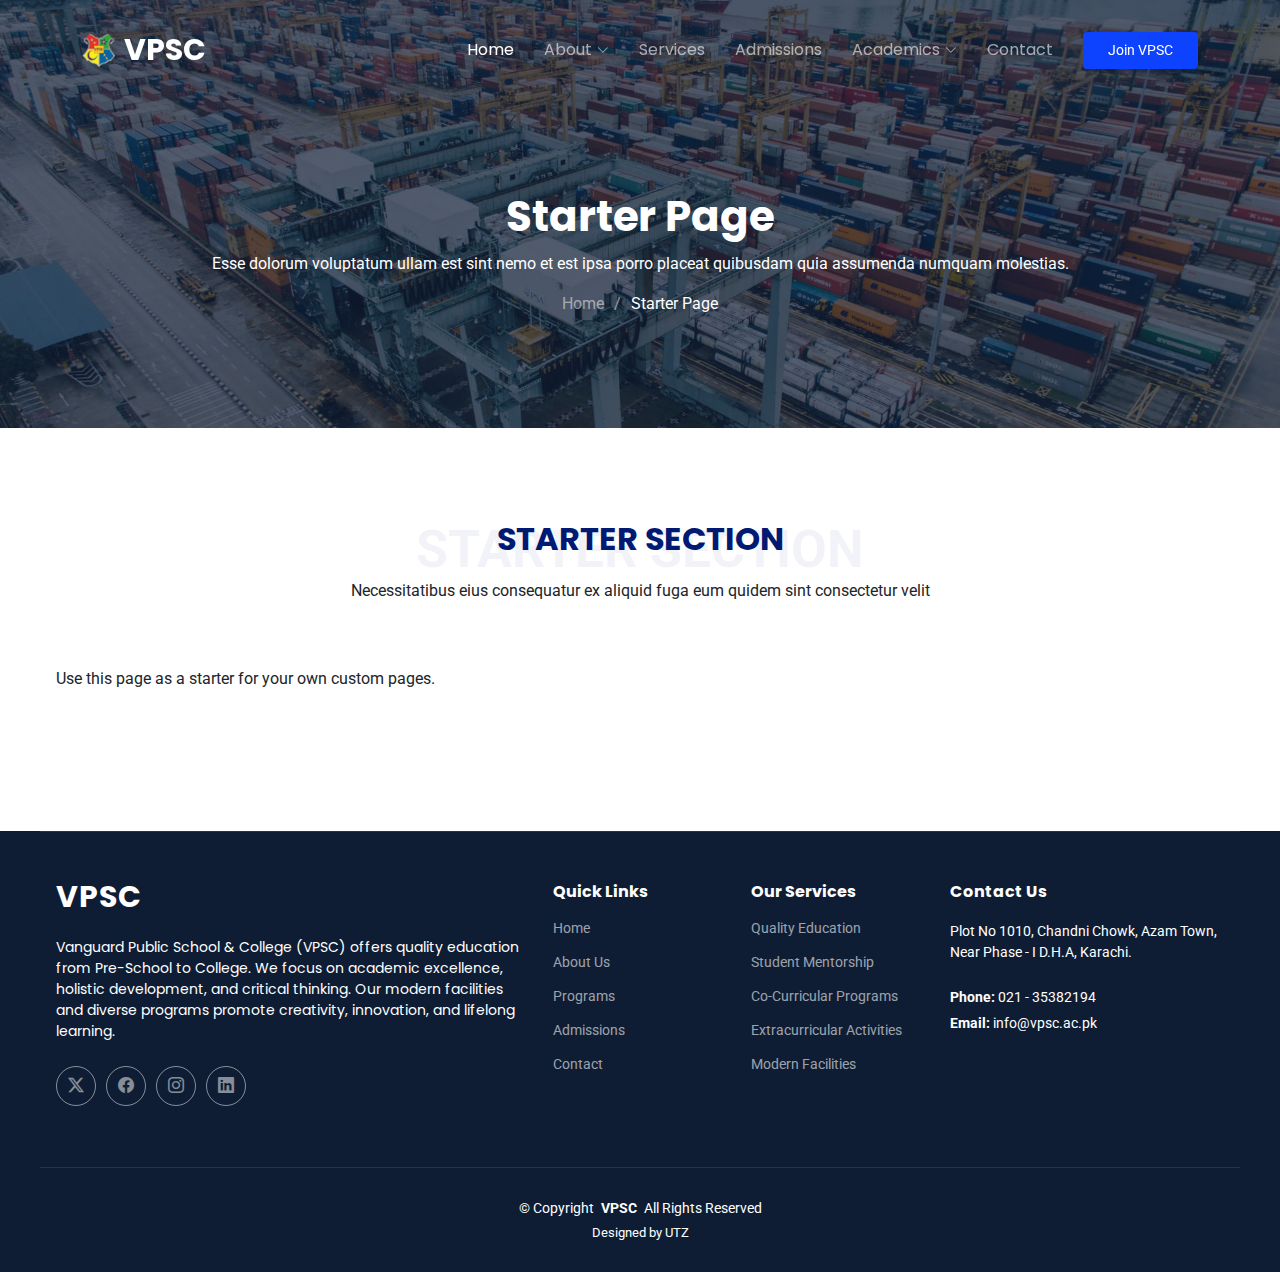
<file: starter-page.html>
<!DOCTYPE html>
<html lang="en">
  <head>
    <!-- Meta Tags for SEO -->
    <meta charset="UTF-8" />
    <meta name="viewport" content="width=device-width, initial-scale=1.0" />
    <meta
      name="title"
      content="Vanguard Public School & College | Quality Education & Holistic Development"
    />
    <meta
      name="description"
      content="Vanguard Public School & College (VPSC) offers quality education from Pre-School to College. Empowering students through academic excellence, holistic development, and innovative teaching methodologies."
    />
    <meta
      name="keywords"
      content="Vanguard Public School & College, VPSC, quality education, holistic development, modern facilities, student mentorship, co-curricular activities, extracurricular programs, Karachi schools, best schools in Karachi, academic excellence"
    />
    <meta name="author" content="Vanguard Public School & College" />
    <meta name="robots" content="index, follow" />
    <meta name="language" content="English" />
    <meta name="revisit-after" content="7 days" />

    <!-- Open Graph / Facebook -->
    <meta property="og:type" content="website" />
    <meta
      property="og:title"
      content="Vanguard Public School & College | Quality Education & Holistic Development"
    />
    <meta
      property="og:description"
      content="Vanguard Public School & College (VPSC) offers quality education from Pre-School to College. Empowering students through academic excellence, holistic development, and innovative teaching methodologies."
    />
    <meta property="og:image" content="" />
    <meta property="og:url" content="" />
    <meta property="og:site_name" content="Vanguard Public School & College" />

    <!-- Twitter -->
    <meta property="twitter:card" content="summary_large_image" />
    <meta
      property="twitter:title"
      content="Vanguard Public School & College | Quality Education & Holistic Development"
    />
    <meta
      property="twitter:description"
      content="Vanguard Public School & College (VPSC) offers quality education from Pre-School to College. Empowering students through academic excellence, holistic development, and innovative teaching methodologies."
    />
    <meta property="twitter:image" content="" />

    <!-- Favicon -->
    <meta name="icon" content="" />

    <meta charset="utf-8" />
    <meta content="width=device-width, initial-scale=1.0" name="viewport" />
    <title>
      Vanguard Public School & College | Excellence in Education from Montessori
      to O/A Levels
    </title>
    <meta name="description" content="" />
    <meta name="keywords" content="" />

    <!-- Favicons -->
    <link href="assets/img/favicon.png" rel="icon" />
    <link href="assets/img/apple-touch-icon.png" rel="apple-touch-icon" />

    <!-- Fonts -->
    <link href="https://fonts.googleapis.com" rel="preconnect" />
    <link href="https://fonts.gstatic.com" rel="preconnect" crossorigin />
    <link
      href="https://fonts.googleapis.com/css2?family=Roboto:ital,wght@0,100;0,300;0,400;0,500;0,700;0,900;1,100;1,300;1,400;1,500;1,700;1,900&family=Poppins:ital,wght@0,100;0,200;0,300;0,400;0,500;0,600;0,700;0,800;0,900;1,100;1,200;1,300;1,400;1,500;1,600;1,700;1,800;1,900&display=swap"
      rel="stylesheet"
    />

    <!-- Vendor CSS Files -->
    <link
      href="assets/vendor/bootstrap/css/bootstrap.min.css"
      rel="stylesheet"
    />
    <link
      href="assets/vendor/bootstrap-icons/bootstrap-icons.css"
      rel="stylesheet"
    />
    <link href="assets/vendor/aos/aos.css" rel="stylesheet" />
    <link
      href="assets/vendor/fontawesome-free/css/all.min.css"
      rel="stylesheet"
    />
    <link
      href="assets/vendor/glightbox/css/glightbox.min.css"
      rel="stylesheet"
    />
    <link href="assets/vendor/swiper/swiper-bundle.min.css" rel="stylesheet" />

    <!-- Main CSS File -->
    <link href="assets/css/main.css" rel="stylesheet" />
  </head>

  <body class="starter-page-page">
    <header id="header" class="header d-flex align-items-center fixed-top">
      <div
        class="container-fluid container-xl position-relative d-flex align-items-center"
      >
        <a href="index.html" class="logo d-flex align-items-center me-auto">
          <img src="assets/img/logo.png" alt="" />
          <h1 class="sitename">VPSC</h1>
        </a>

        <nav id="navmenu" class="navmenu">
          <ul>
            <li>
              <a href="index.html" class="active">Home<br /></a>
            </li>
            <li class="dropdown">
              <a href="about.html"
                ><span>About</span>
                <i class="bi bi-chevron-down toggle-dropdown"></i
              ></a>
              <ul>
                <li><a href="about.html#about">About VFPS</a></li>
                <li><a href="about.html#team">Management</a></li>
                <li><a href="about.html#messages">Our Messages</a></li>
              </ul>
            </li>
            <li><a href="services.html">Services</a></li>
            <li><a href="admissions.html">Admissions</a></li>
            <li class="dropdown">
              <a href="academics.html"
                ><span>Academics</span>
                <i class="bi bi-chevron-down toggle-dropdown"></i
              ></a>
              <ul>
                <li>
                  <a href="academics.html#elementary-school"
                    >Elementary School</a
                  >
                </li>
                <li>
                  <a href="academics.html#junior-school">Junior School</a>
                </li>
                <li>
                  <a href="academics.html#senior-school">Senior School</a>
                </li>
                <li><a href="academics.html#policies">Policies</a></li>
              </ul>
            </li>
            <li><a href="contact.html">Contact</a></li>
          </ul>
          <i class="mobile-nav-toggle d-xl-none bi bi-list"></i>
        </nav>
        <a class="btn-getstarted" href="join.html">Join VPSC</a>
      </div>
    </header>
    <main class="main">
      <!-- Page Title -->
      <div
        class="page-title dark-background"
        data-aos="fade"
        style="background-image: url(assets/img/page-title-bg.jpg)"
      >
        <div class="container position-relative">
          <h1>Starter Page</h1>
          <p>
            Esse dolorum voluptatum ullam est sint nemo et est ipsa porro
            placeat quibusdam quia assumenda numquam molestias.
          </p>
          <nav class="breadcrumbs">
            <ol>
              <li><a href="index.html">Home</a></li>
              <li class="current">Starter Page</li>
            </ol>
          </nav>
        </div>
      </div>
      <!-- End Page Title -->

      <!-- Starter Section Section -->
      <section id="starter-section" class="starter-section section">
        <!-- Section Title -->
        <div class="container section-title" data-aos="fade-up">
          <span>Starter Section<br /></span>
          <h2>Starter Section</h2>
          <p>
            Necessitatibus eius consequatur ex aliquid fuga eum quidem sint
            consectetur velit
          </p>
        </div>
        <!-- End Section Title -->

        <div class="container" data-aos="fade-up">
          <p>Use this page as a starter for your own custom pages.</p>
        </div>
      </section>
      <!-- /Starter Section Section -->
    </main>

    <footer id="footer" class="footer dark-background">
      <div class="container footer-top">
        <div class="row gy-4">
          <div class="col-lg-5 col-md-12 footer-about">
            <a href="index.html" class="logo d-flex align-items-center">
              <span class="sitename">VPSC</span>
            </a>
            <p>
              Vanguard Public School & College (VPSC) offers quality education
              from Pre-School to College. We focus on academic excellence,
              holistic development, and critical thinking. Our modern facilities
              and diverse programs promote creativity, innovation, and lifelong
              learning.
            </p>
            <div class="social-links d-flex mt-4">
              <a href=""><i class="bi bi-twitter-x"></i></a>
              <a href=""><i class="bi bi-facebook"></i></a>
              <a href=""><i class="bi bi-instagram"></i></a>
              <a href=""><i class="bi bi-linkedin"></i></a>
            </div>
          </div>

          <div class="col-lg-2 col-6 footer-links">
            <h4>Quick Links</h4>
            <ul>
              <li><a href="#">Home</a></li>
              <li><a href="#">About Us</a></li>
              <li><a href="#">Programs</a></li>
              <li><a href="#">Admissions</a></li>
              <li><a href="#">Contact</a></li>
            </ul>
          </div>

          <div class="col-lg-2 col-6 footer-links">
            <h4>Our Services</h4>
            <ul>
              <li><a href="#">Quality Education</a></li>
              <li><a href="#">Student Mentorship</a></li>
              <li><a href="#">Co-Curricular Programs</a></li>
              <li><a href="#">Extracurricular Activities</a></li>
              <li><a href="#">Modern Facilities</a></li>
            </ul>
          </div>

          <div
            class="col-lg-3 col-md-12 footer-contact text-center text-md-start"
          >
            <h4>Contact Us</h4>
            <p>
              Plot No 1010, Chandni Chowk, Azam Town, Near Phase - I D.H.A,
              Karachi.
            </p>
            <p class="mt-4">
              <strong>Phone:</strong> <span>021 - 35382194</span>
            </p>
            <p><strong>Email:</strong> <span>info@vpsc.ac.pk</span></p>
          </div>
        </div>
      </div>

      <div class="container copyright text-center mt-4">
        <p>
          © <span>Copyright</span> <strong class="px-1 sitename">VPSC</strong>
          <span>All Rights Reserved</span>
        </p>
        <div class="credits">
          Designed by <a href="https://urdutechzone.com/">UTZ</a>
        </div>
      </div>
    </footer>

    <!-- Scroll Top -->
    <a
      href="#"
      id="scroll-top"
      class="scroll-top d-flex align-items-center justify-content-center"
      ><i class="bi bi-arrow-up-short"></i
    ></a>

    <!-- Preloader -->
    <div id="preloader"></div>

    <!-- Vendor JS Files -->
    <script src="assets/vendor/bootstrap/js/bootstrap.bundle.min.js"></script>
    <script src="assets/vendor/php-email-form/validate.js"></script>
    <script src="assets/vendor/aos/aos.js"></script>
    <script src="assets/vendor/purecounter/purecounter_vanilla.js"></script>
    <script src="assets/vendor/glightbox/js/glightbox.min.js"></script>
    <script src="assets/vendor/swiper/swiper-bundle.min.js"></script>

    <!-- Main JS File -->
    <script src="assets/js/main.js"></script>
  </body>
</html>
</file>
<file: assets/css/main.css>
/**
* Template Name: Logis
* Template URL: https://bootstrapmade.com/logis-bootstrap-logistics-website-template/
* Updated: Aug 07 2024 with Bootstrap v5.3.3
* Author: BootstrapMade.com
* License: https://bootstrapmade.com/license/
*/

/*--------------------------------------------------------------
# Font & Color Variables
# Help: https://bootstrapmade.com/color-system/
--------------------------------------------------------------*/
/* Fonts */
:root {
  --default-font: "Roboto", system-ui, -apple-system, "Segoe UI", Roboto,
    "Helvetica Neue", Arial, "Noto Sans", "Liberation Sans", sans-serif,
    "Apple Color Emoji", "Segoe UI Emoji", "Segoe UI Symbol", "Noto Color Emoji";
  --heading-font: "Poppins", sans-serif;
  --nav-font: "Poppins", sans-serif;
}

/* Global Colors - The following color variables are used throughout the website. Updating them here will change the color scheme of the entire website */
:root {
  --background-color: #ffffff; /* Background color for the entire website, including individual sections */
  --default-color: #212529; /* Default color used for the majority of the text content across the entire website */
  --heading-color: #001973; /* Color for headings, subheadings and title throughout the website */
  --accent-color: #0d42ff; /* Accent color that represents your brand on the website. It's used for buttons, links, and other elements that need to stand out */
  --surface-color: #ffffff; /* The surface color is used as a background of boxed elements within sections, such as cards, icon boxes, or other elements that require a visual separation from the global background. */
  --contrast-color: #ffffff; /* Contrast color for text, ensuring readability against backgrounds of accent, heading, or default colors. */
}

/* Nav Menu Colors - The following color variables are used specifically for the navigation menu. They are separate from the global colors to allow for more customization options */
:root {
  --nav-color: rgba(
    255,
    255,
    255,
    0.6
  ); /* The default color of the main navmenu links */
  --nav-hover-color: #ffffff; /* Applied to main navmenu links when they are hovered over or active */
  --nav-mobile-background-color: #ffffff; /* Used as the background color for mobile navigation menu */
  --nav-dropdown-background-color: #ffffff; /* Used as the background color for dropdown items that appear when hovering over primary navigation items */
  --nav-dropdown-color: #212529; /* Used for navigation links of the dropdown items in the navigation menu. */
  --nav-dropdown-hover-color: #0d42ff; /* Similar to --nav-hover-color, this color is applied to dropdown navigation links when they are hovered over. */
}

/* Color Presets - These classes override global colors when applied to any section or element, providing reuse of the sam color scheme. */

.light-background {
  --background-color: #f7f9fc;
  --surface-color: #ffffff;
}

.dark-background {
  --background-color: #0e1d34;
  --default-color: #ffffff;
  --heading-color: #ffffff;
  --surface-color: #19335c;
  --contrast-color: #ffffff;
}

/* Smooth scroll */
:root {
  scroll-behavior: smooth;
}

/*--------------------------------------------------------------
# General Styling & Shared Classes
--------------------------------------------------------------*/
body {
  color: var(--default-color);
  background-color: var(--background-color);
  font-family: var(--default-font);
}

a {
  color: var(--accent-color);
  text-decoration: none;
  transition: 0.3s;
}

a:hover {
  color: color-mix(in srgb, var(--accent-color), transparent 25%);
  text-decoration: none;
}

h1,
h2,
h3,
h4,
h5,
h6 {
  color: var(--heading-color);
  font-family: var(--heading-font);
}

/* Pulsating Play Button
------------------------------*/
.pulsating-play-btn {
  width: 94px;
  height: 94px;
  background: radial-gradient(
    var(--accent-color) 50%,
    color-mix(in srgb, var(--accent-color), transparent 75%) 52%
  );
  border-radius: 50%;
  display: block;
  position: relative;
  overflow: hidden;
}

.pulsating-play-btn:before {
  content: "";
  position: absolute;
  width: 120px;
  height: 120px;
  animation-delay: 0s;
  animation: pulsate-play-btn 2s;
  animation-direction: forwards;
  animation-iteration-count: infinite;
  animation-timing-function: steps;
  opacity: 1;
  border-radius: 50%;
  border: 5px solid color-mix(in srgb, var(--accent-color), transparent 30%);
  top: -15%;
  left: -15%;
  background: rgba(198, 16, 0, 0);
}

.pulsating-play-btn:after {
  content: "";
  position: absolute;
  left: 50%;
  top: 50%;
  transform: translateX(-40%) translateY(-50%);
  width: 0;
  height: 0;
  border-top: 10px solid transparent;
  border-bottom: 10px solid transparent;
  border-left: 15px solid #fff;
  z-index: 100;
  transition: all 400ms cubic-bezier(0.55, 0.055, 0.675, 0.19);
}

.pulsating-play-btn:hover:before {
  content: "";
  position: absolute;
  left: 50%;
  top: 50%;
  transform: translateX(-40%) translateY(-50%);
  width: 0;
  height: 0;
  border: none;
  border-top: 10px solid transparent;
  border-bottom: 10px solid transparent;
  border-left: 15px solid #fff;
  z-index: 200;
  animation: none;
  border-radius: 0;
}

.pulsating-play-btn:hover:after {
  border-left: 15px solid var(--accent-color);
  transform: scale(20);
}

@keyframes pulsate-play-btn {
  0% {
    transform: scale(0.6, 0.6);
    opacity: 1;
  }

  100% {
    transform: scale(1, 1);
    opacity: 0;
  }
}

/* PHP Email Form Messages
------------------------------*/
.php-email-form .error-message {
  display: none;
  background: #df1529;
  color: #ffffff;
  text-align: left;
  padding: 15px;
  margin-bottom: 24px;
  font-weight: 600;
}

.php-email-form .sent-message {
  display: none;
  color: #ffffff;
  background: #059652;
  text-align: center;
  padding: 15px;
  margin-bottom: 24px;
  font-weight: 600;
}

.php-email-form .loading {
  display: none;
  background: var(--surface-color);
  text-align: center;
  padding: 15px;
  margin-bottom: 24px;
}

.php-email-form .loading:before {
  content: "";
  display: inline-block;
  border-radius: 50%;
  width: 24px;
  height: 24px;
  margin: 0 10px -6px 0;
  border: 3px solid var(--accent-color);
  border-top-color: var(--surface-color);
  animation: php-email-form-loading 1s linear infinite;
}

@keyframes php-email-form-loading {
  0% {
    transform: rotate(0deg);
  }

  100% {
    transform: rotate(360deg);
  }
}

/*--------------------------------------------------------------
# Global Header
--------------------------------------------------------------*/
.header {
  --background-color: rgba(255, 255, 255, 0);
  --heading-color: #ffffff;
  color: var(--default-color);
  background-color: var(--background-color);
  padding: 20px 0;
  transition: all 0.5s;
  z-index: 997;
}

.header .logo {
  line-height: 1;
}

.header .logo img {
  max-height: 36px;
  margin-right: 8px;
}

.header .logo h1 {
  font-size: 30px;
  margin: 0;
  font-weight: 700;
  color: var(--heading-color);
}

.header .btn-getstarted,
.header .btn-getstarted:focus {
  color: var(--contrast-color);
  background: var(--accent-color);
  font-size: 14px;
  padding: 8px 25px;
  margin: 0 0 0 30px;
  border-radius: 4px;
  transition: 0.3s;
}

.header .btn-getstarted:hover,
.header .btn-getstarted:focus:hover {
  color: var(--contrast-color);
  background: color-mix(in srgb, var(--accent-color), transparent 15%);
}

@media (max-width: 1200px) {
  .header .logo {
    order: 1;
  }

  .header .btn-getstarted {
    order: 2;
    margin: 0 15px 0 0;
    padding: 6px 15px;
  }

  .header .navmenu {
    order: 3;
  }
}

.scrolled .header {
  padding: 10px 0;
  box-shadow: 0px 0 18px rgba(0, 0, 0, 0.1);
}

/* Global Header on Scroll
------------------------------*/
.scrolled .header {
  --background-color: rgba(14, 29, 52, 0.9);
}

/*--------------------------------------------------------------
# Navigation Menu
--------------------------------------------------------------*/
/* Navmenu - Desktop */
@media (min-width: 1200px) {
  .navmenu {
    padding: 0;
  }

  .navmenu ul {
    margin: 0;
    padding: 0;
    display: flex;
    list-style: none;
    align-items: center;
  }

  .navmenu li {
    position: relative;
  }

  .navmenu a,
  .navmenu a:focus {
    color: var(--nav-color);
    padding: 18px 15px;
    font-size: 16px;
    font-family: var(--nav-font);
    font-weight: 400;
    display: flex;
    align-items: center;
    justify-content: space-between;
    white-space: nowrap;
    transition: 0.3s;
  }

  .navmenu a i,
  .navmenu a:focus i {
    font-size: 12px;
    line-height: 0;
    margin-left: 5px;
    transition: 0.3s;
  }

  .navmenu li:last-child a {
    padding-right: 0;
  }

  .navmenu li:hover > a,
  .navmenu .active,
  .navmenu .active:focus {
    color: var(--nav-hover-color);
  }

  .navmenu .dropdown ul {
    margin: 0;
    padding: 10px 0;
    background: var(--nav-dropdown-background-color);
    display: block;
    position: absolute;
    visibility: hidden;
    left: 14px;
    top: 130%;
    opacity: 0;
    transition: 0.3s;
    border-radius: 4px;
    z-index: 99;
    box-shadow: 0px 0px 30px rgba(0, 0, 0, 0.1);
  }

  .navmenu .dropdown ul li {
    min-width: 200px;
  }

  .navmenu .dropdown ul a {
    padding: 10px 20px;
    font-size: 15px;
    text-transform: none;
    color: var(--nav-dropdown-color);
  }

  .navmenu .dropdown ul a i {
    font-size: 12px;
  }

  .navmenu .dropdown ul a:hover,
  .navmenu .dropdown ul .active:hover,
  .navmenu .dropdown ul li:hover > a {
    color: var(--nav-dropdown-hover-color);
  }

  .navmenu .dropdown:hover > ul {
    opacity: 1;
    top: 100%;
    visibility: visible;
  }

  .navmenu .dropdown .dropdown ul {
    top: 0;
    left: -90%;
    visibility: hidden;
  }

  .navmenu .dropdown .dropdown:hover > ul {
    opacity: 1;
    top: 0;
    left: -100%;
    visibility: visible;
  }
}

/* Navmenu - Mobile */
@media (max-width: 1199px) {
  .mobile-nav-toggle {
    color: var(--nav-color);
    font-size: 28px;
    line-height: 0;
    margin-right: 10px;
    cursor: pointer;
    transition: color 0.3s;
  }

  .navmenu {
    padding: 0;
    z-index: 9997;
  }

  .navmenu ul {
    display: none;
    list-style: none;
    position: absolute;
    inset: 60px 20px 20px 20px;
    padding: 10px 0;
    margin: 0;
    border-radius: 6px;
    background-color: var(--nav-mobile-background-color);
    overflow-y: auto;
    transition: 0.3s;
    z-index: 9998;
    box-shadow: 0px 0px 30px rgba(0, 0, 0, 0.1);
  }

  .navmenu a,
  .navmenu a:focus {
    color: var(--nav-dropdown-color);
    padding: 10px 20px;
    font-family: var(--nav-font);
    font-size: 17px;
    font-weight: 500;
    display: flex;
    align-items: center;
    justify-content: space-between;
    white-space: nowrap;
    transition: 0.3s;
  }

  .navmenu a i,
  .navmenu a:focus i {
    font-size: 12px;
    line-height: 0;
    margin-left: 5px;
    width: 30px;
    height: 30px;
    display: flex;
    align-items: center;
    justify-content: center;
    border-radius: 50%;
    transition: 0.3s;
    background-color: color-mix(in srgb, var(--accent-color), transparent 90%);
  }

  .navmenu a i:hover,
  .navmenu a:focus i:hover {
    background-color: var(--accent-color);
    color: var(--contrast-color);
  }

  .navmenu a:hover,
  .navmenu .active,
  .navmenu .active:focus {
    color: var(--nav-dropdown-hover-color);
  }

  .navmenu .active i,
  .navmenu .active:focus i {
    background-color: var(--accent-color);
    color: var(--contrast-color);
    transform: rotate(180deg);
  }

  .navmenu .dropdown ul {
    position: static;
    display: none;
    z-index: 99;
    padding: 10px 0;
    margin: 10px 20px;
    background-color: var(--nav-dropdown-background-color);
    border: 1px solid color-mix(in srgb, var(--default-color), transparent 90%);
    box-shadow: none;
    transition: all 0.5s ease-in-out;
  }

  .navmenu .dropdown ul ul {
    background-color: rgba(33, 37, 41, 0.1);
  }

  .navmenu .dropdown > .dropdown-active {
    display: block;
    background-color: rgba(33, 37, 41, 0.03);
  }

  .mobile-nav-active {
    overflow: hidden;
  }

  .mobile-nav-active .mobile-nav-toggle {
    color: #fff;
    position: absolute;
    font-size: 32px;
    top: 15px;
    right: 15px;
    margin-right: 0;
    z-index: 9999;
  }

  .mobile-nav-active .navmenu {
    position: fixed;
    overflow: hidden;
    inset: 0;
    background: rgba(33, 37, 41, 0.8);
    transition: 0.3s;
  }

  .mobile-nav-active .navmenu > ul {
    display: block;
  }
}

/*--------------------------------------------------------------
# Global Footer
--------------------------------------------------------------*/
.footer {
  color: var(--default-color);
  background-color: var(--background-color);
  font-size: 14px;
  position: relative;
}

.footer .footer-top {
  padding-top: 50px;
  border-top: 1px solid
    color-mix(in srgb, var(--default-color), transparent 90%);
}

.footer .footer-about .logo {
  line-height: 1;
  margin-bottom: 25px;
}

.footer .footer-about .logo img {
  max-height: 40px;
  margin-right: 6px;
}

.footer .footer-about .logo span {
  color: var(--heading-color);
  font-size: 30px;
  font-weight: 700;
  letter-spacing: 1px;
  font-family: var(--heading-font);
}

.footer .footer-about p {
  font-size: 14px;
  font-family: var(--heading-font);
}

.footer .social-links a {
  display: flex;
  align-items: center;
  justify-content: center;
  width: 40px;
  height: 40px;
  border-radius: 50%;
  border: 1px solid color-mix(in srgb, var(--default-color), transparent 50%);
  font-size: 16px;
  color: color-mix(in srgb, var(--default-color), transparent 50%);
  margin-right: 10px;
  transition: 0.3s;
}

.footer .social-links a:hover {
  color: var(--default-color);
  border-color: var(--default-color);
}

.footer h4 {
  font-size: 16px;
  font-weight: bold;
  position: relative;
  padding-bottom: 12px;
}

.footer .footer-links {
  margin-bottom: 30px;
}

.footer .footer-links ul {
  list-style: none;
  padding: 0;
  margin: 0;
}

.footer .footer-links ul i {
  padding-right: 2px;
  font-size: 12px;
  line-height: 0;
}

.footer .footer-links ul li {
  padding: 10px 0;
  display: flex;
  align-items: center;
}

.footer .footer-links ul li:first-child {
  padding-top: 0;
}

.footer .footer-links ul a {
  color: color-mix(in srgb, var(--default-color), transparent 40%);
  display: inline-block;
  line-height: 1;
}

.footer .footer-links ul a:hover {
  color: var(--default-color);
}

.footer .footer-contact p {
  margin-bottom: 5px;
}

.footer .copyright {
  padding-top: 30px;
  padding-bottom: 30px;
  border-top: 1px solid
    color-mix(in srgb, var(--heading-color), transparent 90%);
}

.footer .copyright p {
  margin-bottom: 0;
}

.footer .credits {
  margin-top: 4px;
  font-size: 13px;
}

.footer .credits a {
  color: var(--default-color);
}

/*--------------------------------------------------------------
# Preloader
--------------------------------------------------------------*/
#preloader {
  position: fixed;
  inset: 0;
  z-index: 9999;
  overflow: hidden;
  background-color: var(--background-color);
  transition: all 0.6s ease-out;
  width: 100%;
  height: 100vh;
}

#preloader:before,
#preloader:after {
  content: "";
  position: absolute;
  border: 4px solid var(--accent-color);
  border-radius: 50%;
  animation: animate-preloader 2s cubic-bezier(0, 0.2, 0.8, 1) infinite;
}

#preloader:after {
  animation-delay: -0.5s;
}

@keyframes animate-preloader {
  0% {
    width: 10px;
    height: 10px;
    top: calc(50% - 5px);
    left: calc(50% - 5px);
    opacity: 1;
  }

  100% {
    width: 72px;
    height: 72px;
    top: calc(50% - 36px);
    left: calc(50% - 36px);
    opacity: 0;
  }
}

/*--------------------------------------------------------------
# Scroll Top Button
--------------------------------------------------------------*/
.scroll-top {
  position: fixed;
  visibility: hidden;
  opacity: 0;
  right: 15px;
  bottom: 15px;
  z-index: 99999;
  background-color: var(--accent-color);
  width: 40px;
  height: 40px;
  border-radius: 4px;
  transition: all 0.4s;
}

.scroll-top i {
  font-size: 24px;
  color: var(--contrast-color);
  line-height: 0;
}

.scroll-top:hover {
  background-color: color-mix(in srgb, var(--accent-color), transparent 20%);
  color: var(--contrast-color);
}

.scroll-top.active {
  visibility: visible;
  opacity: 1;
}

/*--------------------------------------------------------------
# Disable aos animation delay on mobile devices
--------------------------------------------------------------*/
@media screen and (max-width: 768px) {
  [data-aos-delay] {
    transition-delay: 0 !important;
  }
}

/*--------------------------------------------------------------
# Global Page Titles & Breadcrumbs
--------------------------------------------------------------*/
.page-title {
  color: var(--default-color);
  background-color: var(--background-color);
  background-size: cover;
  background-position: center;
  background-repeat: no-repeat;
  padding: 160px 0 80px 0;
  text-align: center;
  position: relative;
}

.page-title:before {
  content: "";
  background-color: color-mix(
    in srgb,
    var(--background-color),
    transparent 30%
  );
  position: absolute;
  inset: 0;
}

.page-title h1 {
  font-size: 42px;
  font-weight: 700;
  margin-bottom: 10px;
}

.page-title .breadcrumbs ol {
  display: flex;
  flex-wrap: wrap;
  list-style: none;
  justify-content: center;
  padding: 0;
  margin: 0;
  font-size: 16px;
  font-weight: 400;
}

.page-title .breadcrumbs ol a {
  color: color-mix(in srgb, var(--default-color), transparent 50%);
}

.page-title .breadcrumbs ol a:hover {
  color: var(--contrast-color);
}

.page-title .breadcrumbs ol li + li {
  padding-left: 10px;
}

.page-title .breadcrumbs ol li + li::before {
  content: "/";
  display: inline-block;
  padding-right: 10px;
  color: color-mix(in srgb, var(--default-color), transparent 50%);
}

/*--------------------------------------------------------------
# Global Sections
--------------------------------------------------------------*/
section,
.section {
  color: var(--default-color);
  background-color: var(--background-color);
  padding: 60px 0;
  scroll-margin-top: 100px;
  overflow: clip;
}

@media (max-width: 1199px) {
  section,
  .section {
    scroll-margin-top: 66px;
  }
}

/*--------------------------------------------------------------
# Global Section Titles
--------------------------------------------------------------*/
.section-title {
  text-align: center;
  padding: 30px 0;
  margin-bottom: 30px;
  position: relative;
}

.section-title h2 {
  font-size: 32px;
  font-weight: 700;
  text-transform: uppercase;
  margin-bottom: 20px;
  padding-bottom: 0;
  position: relative;
  z-index: 2;
}

.section-title span {
  position: absolute;
  top: 4px;
  color: color-mix(in srgb, var(--heading-color), transparent 95%);
  left: 0;
  right: 0;
  z-index: 1;
  font-weight: 700;
  font-size: 52px;
  text-transform: uppercase;
  line-height: 1;
}

.section-title p {
  margin-bottom: 0;
  position: relative;
  z-index: 2;
}

@media (max-width: 575px) {
  .section-title h2 {
    font-size: 28px;
    margin-bottom: 15px;
  }

  .section-title span {
    font-size: 38px;
  }
}

/*--------------------------------------------------------------
# Hero Section
--------------------------------------------------------------*/
.hero {
  width: 100%;
  min-height: 50vh;
  position: relative;
  padding: 120px 0 60px 0;
}

.hero .hero-bg {
  position: absolute;
  inset: 0;
  display: block;
  width: 100%;
  height: 100%;
  object-fit: cover;
  z-index: 1;
}

.hero .container {
  position: relative;
  z-index: 3;
}

.hero h2 {
  margin-bottom: 20px;
  padding: 0;
  font-size: 40px;
  font-weight: 700;
}

@media (max-width: 575px) {
  .hero h2 {
    font-size: 30px;
  }
}

.hero p {
  font-size: 15px;
  font-weight: 400;
  margin-bottom: 40px;
}

.hero form {
  background: color-mix(in srgb, var(--default-color) 5%, white 90%);
  padding: 10px;
  border-radius: 10px;
}

.hero form .form-control {
  padding-top: 18px;
  padding-bottom: 18px;
  padding-left: 20px;
  padding-right: 20px;
  border: none;
  margin-right: 10px;
  border: none !important;
  background: none !important;
}

.hero form .form-control:hover,
.hero form .form-control:focus {
  outline: none;
  box-shadow: none;
}

.hero form .btn-primary {
  color: var(--contrast-color);
  background-color: var(--accent-color);
  flex-shrink: 0;
  padding: 0 25px;
}

.hero form .btn-primary:hover {
  background-color: color-mix(in srgb, var(--accent-color), transparent 15%);
}

.hero .stats-item {
  padding: 30px;
  width: 100%;
}

.hero .stats-item span {
  font-size: 32px;
  display: block;
  font-weight: 700;
  margin-bottom: 15px;
  padding-bottom: 15px;
  position: relative;
}

.hero .stats-item span:after {
  content: "";
  position: absolute;
  display: block;
  width: 20px;
  height: 3px;
  background: var(--accent-color);
  left: 0;
  right: 0;
  bottom: 0;
  margin: auto;
}

.hero .stats-item p {
  padding: 0;
  margin: 0;
  font-family: var(--heading-font);
  font-size: 15px;
  font-weight: 600;
}

/*--------------------------------------------------------------
# Featured Services Section
--------------------------------------------------------------*/
.featured-services .service-item {
  position: relative;
  height: 100%;
  margin-bottom: 30px;
}

.featured-services .service-item .icon {
  margin-right: 20px;
}

.featured-services .service-item .icon i {
  color: var(--accent-color);
  font-size: 40px;
  transition: 0.3s;
}

.featured-services .service-item:hover .icon i {
  color: var(--accent-color);
}

.featured-services .service-item .title {
  color: var(--heading-color);
  font-weight: 700;
  margin-bottom: 10px;
  font-size: 20px;
  transition: 0.3s;
}

.featured-services .service-item .description {
  font-size: 15px;
  color: color-mix(in srgb, var(--default-color), transparent 30%);
  margin-bottom: 10px;
}

.featured-services .service-item .readmore {
  display: flex;
  align-items: center;
  color: color-mix(in srgb, var(--default-color), transparent 30%);
  transition: 0.3s;
  font-weight: 700;
  font-size: 14px;
}

.featured-services .service-item .readmore i {
  margin-left: 8px;
}

.featured-services .service-item:hover .title,
.featured-services .service-item:hover .readmore,
.featured-services .service-item:hover .icon i {
  color: var(--accent-color);
}

/*--------------------------------------------------------------
# About Section
--------------------------------------------------------------*/
.about .content h3 {
  font-size: 2rem;
  font-weight: 700;
}

.about .content ul {
  list-style: none;
  padding: 0;
}

.about .content ul li {
  display: flex;
  align-items: flex-start;
  margin-top: 40px;
}

.about .content ul i {
  flex-shrink: 0;
  font-size: 48px;
  color: var(--accent-color);
  margin-right: 20px;
  line-height: 0;
}

.about .content ul h5 {
  font-size: 18px;
  font-weight: 700;
}

.about .content ul p {
  font-size: 15px;
}

.about .content p:last-child {
  margin-bottom: 0;
}

.about .pulsating-play-btn {
  position: absolute;
  left: calc(50% - 47px);
  top: calc(50% - 47px);
}

/*--------------------------------------------------------------
# Services Section
--------------------------------------------------------------*/
.services .card {
  background-color: var(--surface-color);
  color: var(--default-color);
  border: 1px solid color-mix(in srgb, var(--default-color), transparent 85%);
  position: relative;
  border-radius: 0;
  height: 100%;
}

.services .card .card-img {
  overflow: hidden;
  margin-bottom: 15px;
  border-radius: 0;
}

.services .card .card-img img {
  transition: 0.3s ease-in-out;
}

.services .card h3 {
  font-weight: 700;
  font-size: 18px;
  margin-bottom: 5px;
  padding: 10px 30px;
  text-transform: uppercase;
}

.services .card a {
  color: var(--heading-color);
  transition: 0.3;
}

.services .card a:hover {
  color: var(--accent-color);
}

.services .card p {
  padding: 0 30px;
  margin-bottom: 30px;
  color: color-mix(in srgb, var(--default-color), transparent 40%);
  font-size: 15px;
}

.services .card:hover .card-img img {
  transform: scale(1.1);
}

/*--------------------------------------------------------------
# Call To Action Section
--------------------------------------------------------------*/
.call-to-action {
  padding: 80px 0;
  position: relative;
  clip-path: inset(0);
}

.call-to-action img {
  position: fixed;
  top: 0;
  left: 0;
  display: block;
  width: 100%;
  height: 100%;
  object-fit: cover;
  z-index: 1;
}

.call-to-action:before {
  content: "";
  background: color-mix(in srgb, var(--background-color), transparent 20%);
  position: absolute;
  inset: 0;
  z-index: 2;
}

.call-to-action .container {
  position: relative;
  z-index: 3;
}

.call-to-action h3 {
  font-size: 28px;
  font-weight: 700;
  color: var(--default-color);
}

.call-to-action p {
  color: var(--default-color);
}

.call-to-action .cta-btn {
  font-family: var(--heading-font);
  font-weight: 500;
  font-size: 16px;
  letter-spacing: 1px;
  display: inline-block;
  padding: 12px 40px;
  border-radius: 5px;
  transition: 0.5s;
  margin: 10px;
  border: 2px solid var(--contrast-color);
  color: var(--contrast-color);
}

.call-to-action .cta-btn:hover {
  background: var(--accent-color);
  border: 2px solid var(--accent-color);
}

/*--------------------------------------------------------------
# Features Section
--------------------------------------------------------------*/
.features .features-item {
  color: color-mix(in srgb, var(--default-color), transparent 20%);
}

.features .features-item + .features-item {
  margin-top: 100px;
}

@media (max-width: 640px) {
  .features .features-item + .features-item {
    margin-top: 40px;
  }
}

.features .features-item h3 {
  font-weight: 700;
  font-size: 26px;
}

.features .features-item ul {
  list-style: none;
  padding: 0;
}

.features .features-item ul li {
  padding-bottom: 10px;
  display: flex;
  align-items: center;
}

.features .features-item ul li:last-child {
  padding-bottom: 0;
}

.features .features-item ul i {
  font-size: 20px;
  padding-right: 4px;
  color: var(--accent-color);
}

.features .features-item p:last-child {
  margin-bottom: 0;
}

/*--------------------------------------------------------------
# Pricing Section
--------------------------------------------------------------*/
.pricing .pricing-item {
  background-color: var(--surface-color);
  box-shadow: 0 3px 20px -2px rgba(0, 0, 0, 0.1);
  border-top: 4px solid var(--background-color);
  padding: 60px 40px;
  height: 100%;
  border-radius: 5px;
}

.pricing h3 {
  font-weight: 600;
  margin-bottom: 15px;
  font-size: 20px;
}

.pricing h4 {
  color: var(--accent-color);
  font-size: 48px;
  font-weight: 400;
  font-family: var(--heading-font);
  margin-bottom: 0;
}

.pricing h4 sup {
  font-size: 28px;
}

.pricing h4 span {
  color: color-mix(in srgb, var(--default-color), transparent 50%);
  font-size: 18px;
}

.pricing ul {
  padding: 20px 0;
  list-style: none;
  color: color-mix(in srgb, var(--default-color), transparent 30%);
  text-align: left;
  line-height: 20px;
}

.pricing ul li {
  padding: 10px 0;
  display: flex;
  align-items: center;
}

.pricing ul i {
  color: #059652;
  font-size: 24px;
  padding-right: 3px;
}

.pricing ul .na {
  color: color-mix(in srgb, var(--default-color), transparent 60%);
}

.pricing ul .na i {
  color: color-mix(in srgb, var(--default-color), transparent 60%);
}

.pricing ul .na span {
  text-decoration: line-through;
}

.pricing .buy-btn {
  color: var(--accent-color);
  display: inline-block;
  padding: 8px 35px 10px 35px;
  border-radius: 50px;
  transition: none;
  font-size: 16px;
  font-weight: 500;
  font-family: var(--heading-font);
  transition: 0.3s;
  border: 1px solid var(--accent-color);
}

.pricing .buy-btn:hover {
  background: var(--accent-color);
  color: var(--contrast-color);
}

.pricing .featured {
  border-top-color: var(--accent-color);
}

.pricing .featured .buy-btn {
  background: var(--accent-color);
  color: var(--contrast-color);
}

@media (max-width: 992px) {
  .pricing .box {
    max-width: 60%;
    margin: 0 auto 30px auto;
  }
}

@media (max-width: 767px) {
  .pricing .box {
    max-width: 80%;
    margin: 0 auto 30px auto;
  }
}

@media (max-width: 420px) {
  .pricing .box {
    max-width: 100%;
    margin: 0 auto 30px auto;
  }
}

/*--------------------------------------------------------------
# Testimonials Section
--------------------------------------------------------------*/
.testimonials {
  padding: 80px 0;
  position: relative;
}

.testimonials:before {
  content: "";
  background: color-mix(in srgb, var(--background-color), transparent 30%);
  position: absolute;
  inset: 0;
  z-index: 2;
}

.testimonials .testimonials-bg {
  position: absolute;
  inset: 0;
  display: block;
  width: 100%;
  height: 100%;
  object-fit: cover;
  z-index: 1;
}

.testimonials .container {
  position: relative;
  z-index: 3;
}

.testimonials .testimonials-carousel,
.testimonials .testimonials-slider {
  overflow: hidden;
}

.testimonials .testimonial-item {
  text-align: center;
}

.testimonials .testimonial-item .testimonial-img {
  width: 100px;
  border-radius: 30%;
  border: 6px solid color-mix(in srgb, var(--default-color), transparent 85%);
  margin: 0 auto;
}

.testimonials .testimonial-item h3 {
  font-size: 20px;
  font-weight: bold;
  margin: 10px 0 5px 0;
}

.testimonials .testimonial-item h4 {
  font-size: 14px;
  margin: 0 0 15px 0;
  color: color-mix(in srgb, var(--default-color), transparent 40%);
}

.testimonials .testimonial-item .stars {
  margin-bottom: 15px;
}

.testimonials .testimonial-item .stars i {
  color: #ffc107;
  margin: 0 1px;
}

.testimonials .testimonial-item .quote-icon-left,
.testimonials .testimonial-item .quote-icon-right {
  color: color-mix(in srgb, var(--default-color), transparent 40%);
  font-size: 26px;
  line-height: 0;
}

.testimonials .testimonial-item .quote-icon-left {
  display: inline-block;
  left: -5px;
  position: relative;
}

.testimonials .testimonial-item .quote-icon-right {
  display: inline-block;
  right: -5px;
  position: relative;
  top: 10px;
  transform: scale(-1, -1);
}

.testimonials .testimonial-item p {
  font-style: italic;
  margin: 0 auto 15px auto;
}

.testimonials .swiper-wrapper {
  height: auto;
}

.testimonials .swiper-pagination {
  margin-top: 20px;
  position: relative;
}

.testimonials .swiper-pagination .swiper-pagination-bullet {
  width: 12px;
  height: 12px;
  background-color: color-mix(in srgb, var(--default-color), transparent 50%);
  opacity: 0.5;
}

.testimonials .swiper-pagination .swiper-pagination-bullet-active {
  background-color: var(--default-color);
  opacity: 1;
}

@media (min-width: 992px) {
  .testimonials .testimonial-item p {
    width: 80%;
  }
}

/*--------------------------------------------------------------
# Faq Section
--------------------------------------------------------------*/
.faq .faq-container {
  margin-top: 15px;
}

.faq .faq-container .faq-item {
  position: relative;
  padding: 20px;
  margin-bottom: 20px;
  background-color: color-mix(in srgb, var(--default-color), transparent 96%);
  overflow: hidden;
  transition: 0.3s;
}

.faq .faq-container .faq-item:last-child {
  margin-bottom: 0;
}

.faq .faq-container .faq-item h3 {
  font-weight: 600;
  font-size: 18px;
  line-height: 24px;
  margin: 0 30px 0 32px;
  transition: 0.3s;
  cursor: pointer;
}

.faq .faq-container .faq-item h3 span {
  color: var(--accent-color);
  padding-right: 5px;
}

.faq .faq-container .faq-item h3:hover {
  color: var(--accent-color);
}

.faq .faq-container .faq-item .faq-content {
  display: grid;
  grid-template-rows: 0fr;
  transition: 0.3s ease-in-out;
  visibility: hidden;
  opacity: 0;
}

.faq .faq-container .faq-item .faq-content p {
  margin-bottom: 0;
  overflow: hidden;
}

.faq .faq-container .faq-item .faq-icon {
  position: absolute;
  top: 22px;
  left: 20px;
  font-size: 20px;
  line-height: 0;
  transition: 0.3s;
  color: var(--accent-color);
}

.faq .faq-container .faq-item .faq-toggle {
  position: absolute;
  top: 20px;
  right: 20px;
  font-size: 16px;
  line-height: 0;
  transition: 0.3s;
  cursor: pointer;
}

.faq .faq-container .faq-item .faq-toggle:hover {
  color: var(--accent-color);
}

.faq .faq-container .faq-active {
  background-color: var(--heading-color);
  transition: 0.3s;
}

.faq .faq-container .faq-active h3,
.faq .faq-container .faq-active h3:hover,
.faq .faq-container .faq-active .faq-toggle,
.faq .faq-container .faq-active .faq-icon,
.faq .faq-container .faq-active .faq-content {
  color: var(--contrast-color);
}

.faq .faq-container .faq-active .faq-content {
  grid-template-rows: 1fr;
  visibility: visible;
  opacity: 1;
  padding-top: 10px;
}

.faq .faq-container .faq-active .faq-toggle {
  transform: rotate(90deg);
}

/*--------------------------------------------------------------
# Stats Section
--------------------------------------------------------------*/
.stats .stats-item {
  padding: 30px;
  width: 100%;
}

.stats .stats-item span {
  color: var(--heading-color);
  font-size: 48px;
  display: block;
  font-weight: 700;
  margin-bottom: 20px;
  padding-bottom: 20px;
  position: relative;
}

.stats .stats-item span:after {
  content: "";
  position: absolute;
  display: block;
  width: 25px;
  height: 3px;
  background: var(--accent-color);
  left: 0;
  right: 0;
  bottom: 0;
  margin: auto;
}

.stats .stats-item p {
  color: color-mix(in srgb, var(--default-color), transparent 40%);
  padding: 0;
  margin: 0;
  font-family: var(--heading-font);
  font-weight: 500;
}

/*--------------------------------------------------------------
# Team Section
--------------------------------------------------------------*/
.team .member {
  background-color: var(--surface-color);
  border: 1px solid color-mix(in srgb, var(--default-color), transparent 90%);
  text-align: center;
  margin-bottom: 20px;
}

.team .member img {
  margin: -1px -1px 30px -1px;
}

.team .member .member-content {
  padding: 0 20px 30px 20px;
}

.team .member h4 {
  font-weight: 700;
  margin-bottom: 2px;
  font-size: 18px;
}

.team .member span {
  font-style: italic;
  display: block;
  font-size: 13px;
  color: color-mix(in srgb, var(--default-color), transparent 20%);
}

.team .member p {
  padding-top: 10px;
  font-size: 14px;
  font-style: italic;
  color: color-mix(in srgb, var(--default-color), transparent 40%);
}

.team .member .social {
  margin-top: 15px;
}

.team .member .social a {
  color: color-mix(in srgb, var(--default-color), transparent 60%);
  transition: 0.3s;
}

.team .member .social a:hover {
  color: var(--accent-color);
}

.team .member .social i {
  font-size: 18px;
  margin: 0 2px;
}

/*--------------------------------------------------------------
# Service Details Section
--------------------------------------------------------------*/
.service-details .services-list {
  background-color: var(--surface-color);
  padding: 10px 30px;
  border: 1px solid color-mix(in srgb, var(--default-color), transparent 90%);
  margin-bottom: 20px;
}

.service-details .services-list a {
  display: block;
  line-height: 1;
  padding: 8px 0 8px 15px;
  border-left: 3px solid
    color-mix(in srgb, var(--default-color), transparent 70%);
  margin: 20px 0;
  color: color-mix(in srgb, var(--default-color), transparent 20%);
  transition: 0.3s;
}

.service-details .services-list a.active {
  color: var(--heading-color);
  font-weight: 700;
  border-color: var(--accent-color);
}

.service-details .services-list a:hover {
  border-color: var(--accent-color);
}

.service-details .services-img {
  margin-bottom: 20px;
}

.service-details h3 {
  font-size: 26px;
  font-weight: 700;
}

.service-details h4 {
  font-size: 20px;
  font-weight: 700;
}

.service-details p {
  font-size: 15px;
}

.service-details ul {
  list-style: none;
  padding: 0;
  font-size: 15px;
}

.service-details ul li {
  padding: 5px 0;
  display: flex;
  align-items: center;
}

.service-details ul i {
  font-size: 20px;
  margin-right: 8px;
  color: var(--accent-color);
}

/*--------------------------------------------------------------
# Alt Pricing Section
--------------------------------------------------------------*/
.alt-pricing .pricing-item {
  background-color: var(--surface-color);
  box-shadow: 0 3px 20px -2px rgba(0, 0, 0, 0.1);
  padding-bottom: 30px;
  position: relative;
}

.alt-pricing .pricing-item h3 {
  font-weight: 700;
  margin-bottom: 0;
  font-size: 24px;
}

.alt-pricing .pricing-item h4 {
  font-size: 48px;
  color: var(--accent-color);
  font-weight: 400;
  font-family: var(--heading-font);
  margin-bottom: 25px;
  text-align: center;
}

.alt-pricing .pricing-item h4 sup {
  font-size: 28px;
}

.alt-pricing .pricing-item h4 span {
  color: color-mix(in srgb, var(--default-color), transparent 60%);
  font-size: 18px;
}

.alt-pricing .pricing-item ul {
  padding: 20px 0;
  list-style: none;
  color: color-mix(in srgb, var(--default-color), transparent 40%);
  text-align: left;
  line-height: 20px;
}

.alt-pricing .pricing-item ul li {
  padding-top: 15px;
  display: flex;
  align-items: center;
}

.alt-pricing .pricing-item ul i {
  color: #059652;
  font-size: 24px;
  padding-right: 3px;
}

.alt-pricing .pricing-item ul .na {
  color: color-mix(in srgb, var(--default-color), transparent 60%);
}

.alt-pricing .pricing-item ul .na i {
  color: color-mix(in srgb, var(--default-color), transparent 60%);
}

.alt-pricing .pricing-item ul .na span {
  text-decoration: line-through;
}

.alt-pricing .buy-btn {
  color: var(--contrast-color);
  background-color: var(--accent-color);
  border: 2px solid var(--accent-color);
  display: inline-block;
  padding: 12px 40px;
  border-radius: 4px;
  transition: none;
  font-size: 16px;
  font-weight: 500;
  transition: 0.3s;
  font-family: var(--heading-font);
}

.alt-pricing .buy-btn:hover {
  background: color-mix(in srgb, var(--accent-color), transparent 20%);
}

.alt-pricing .featured {
  background: var(--accent-color);
}

.alt-pricing .featured h3,
.alt-pricing .featured h4,
.alt-pricing .featured h4 span,
.alt-pricing .featured ul,
.alt-pricing .featured ul .na,
.alt-pricing .featured ul i,
.alt-pricing .featured ul .na i {
  color: var(--contrast-color);
}

.alt-pricing .featured .buy-btn {
  background: var(--accent-color);
  color: var(--contrast-color);
  border-color: var(--contrast-color);
}

.alt-pricing .featured .buy-btn:hover {
  background: color-mix(in srgb, var(--accent-color) 90%, black 15%);
  color: var(--contrast-color);
}

/*--------------------------------------------------------------
# Contact Section
--------------------------------------------------------------*/
.contact .info-item + .info-item {
  margin-top: 40px;
}

.contact .info-item i {
  color: var(--contrast-color);
  background: var(--accent-color);
  font-size: 20px;
  width: 44px;
  height: 44px;
  display: flex;
  justify-content: center;
  align-items: center;
  border-radius: 4px;
  transition: all 0.3s ease-in-out;
  margin-right: 15px;
}

.contact .info-item h3 {
  font-size: 20px;
  padding: 0;
  font-size: 18px;
  font-weight: 700;
  margin-bottom: 5px;
}

.contact .info-item p {
  padding: 0;
  margin-bottom: 0;
  font-size: 14px;
}

.contact .php-email-form {
  height: 100%;
}

.contact .php-email-form input[type="text"],
.contact .php-email-form input[type="email"],
.contact .php-email-form textarea {
  font-size: 14px;
  padding: 10px 15px;
  box-shadow: none;
  border-radius: 0;
  color: var(--default-color);
  background-color: color-mix(
    in srgb,
    var(--background-color),
    transparent 50%
  );
  border-color: color-mix(in srgb, var(--default-color), transparent 80%);
}

.contact .php-email-form input[type="text"]:focus,
.contact .php-email-form input[type="email"]:focus,
.contact .php-email-form textarea:focus {
  border-color: var(--accent-color);
}

.contact .php-email-form input[type="text"]::placeholder,
.contact .php-email-form input[type="email"]::placeholder,
.contact .php-email-form textarea::placeholder {
  color: color-mix(in srgb, var(--default-color), transparent 70%);
}

.contact .php-email-form button[type="submit"] {
  color: var(--contrast-color);
  background: var(--accent-color);
  border: 0;
  padding: 10px 30px;
  transition: 0.4s;
  border-radius: 4px;
}

.contact .php-email-form button[type="submit"]:hover {
  background: color-mix(in srgb, var(--accent-color), transparent 20%);
}

/*--------------------------------------------------------------
# Get A Quote Section
--------------------------------------------------------------*/
.get-a-quote .quote-bg {
  min-height: 300px;
  background-size: cover;
  background-position: center;
  opacity: 0.5;
}

.get-a-quote .php-email-form {
  background: color-mix(in srgb, var(--default-color), transparent 97%);
  padding: 30px;
  height: 100%;
}

@media (max-width: 575px) {
  .get-a-quote .php-email-form {
    padding: 20px;
  }
}

.get-a-quote .php-email-form h3 {
  font-size: 14px;
  font-weight: 700;
  text-transform: uppercase;
  letter-spacing: 1px;
}

.get-a-quote .php-email-form h4 {
  font-size: 14px;
  font-weight: 700;
  text-transform: uppercase;
  letter-spacing: 1px;
  margin: 20px 0 0 0;
}

.get-a-quote .php-email-form p {
  font-size: 14px;
  margin-bottom: 20px;
}

.get-a-quote .php-email-form input[type="text"],
.get-a-quote .php-email-form input[type="email"],
.get-a-quote .php-email-form textarea {
  font-size: 14px;
  padding: 10px 15px;
  box-shadow: none;
  border-radius: 0;
  color: var(--default-color);
  background-color: color-mix(
    in srgb,
    var(--background-color),
    transparent 20%
  );
  border-color: color-mix(in srgb, var(--default-color), transparent 80%);
}

.get-a-quote .php-email-form input[type="text"]:focus,
.get-a-quote .php-email-form input[type="email"]:focus,
.get-a-quote .php-email-form textarea:focus {
  border-color: var(--accent-color);
}

.get-a-quote .php-email-form input[type="text"]::placeholder,
.get-a-quote .php-email-form input[type="email"]::placeholder,
.get-a-quote .php-email-form textarea::placeholder {
  color: color-mix(in srgb, var(--default-color), transparent 70%);
}

.get-a-quote .php-email-form button[type="submit"] {
  color: var(--contrast-color);
  background: var(--accent-color);
  border: 0;
  padding: 10px 30px;
  transition: 0.4s;
  border-radius: 4px;
}

.get-a-quote .php-email-form button[type="submit"]:hover {
  background: color-mix(in srgb, var(--accent-color), transparent 20%);
}

/*--------------------------------------------------------------
# Starter Section Section
--------------------------------------------------------------*/
.starter-section {
  /* Add your styles here */
}

@import url("https://fonts.googleapis.com/css2?family=Montserrat:ital,wght@0,100..900;1,100..900&display=swap");
.gallery {
  display: grid;
  grid-template-columns: repeat(auto-fit, minmax(15rem, 1fr));
  grid-gap: 2rem;
}
.gallery__item {
  box-shadow: 0 0.1875rem 0.625rem rgba(0, 0, 0, 0.4);
  overflow: hidden;
}
.gallery__image {
  display: block;
  -o-object-fit: cover;
  object-fit: cover;
  transition: transform 0.3s ease-in-out, opacity 0.3s ease-in-out;
  height: 100%;
  width: 100%;
}
.gallery__image:hover {
  cursor: pointer;
  opacity: 0.7;
  transform: scale(1.15);
}
.gallery__image:hover + .gallery__image__caption {
  display: block;
}
.gallery__image__caption {
  display: none;
  position: absolute;
  top: 0;
  left: 0;
  background: #222;
  border-radius: 0.375rem;
  color: #fefefe;
  font-weight: 600;
  margin-top: 1.25rem;
  padding: 1rem;
  white-space: nowrap;
  z-index: 1;
}
.gallery__navigation--next,
.gallery__navigation--prev,
.gallery__navigation--close {
  position: absolute;
  display: flex;
  align-items: center;
  justify-content: center;
  background-color: transparent;
  border: 0;
  cursor: pointer;
  font-size: 0;
  height: 42px;
  opacity: 0.5;
  overflow: hidden;
  padding: 0;
  transition: opacity 0.2s ease-in-out;
  width: 42px;
}
.gallery__navigation--next:hover,
.gallery__navigation--prev:hover,
.gallery__navigation--close:hover {
  opacity: 1;
}
.gallery__navigation--next::before,
.gallery__navigation--prev::before {
  display: flex;
  content: "";
  border: solid #fff;
  border-width: 0 0.25rem 0.25rem 0;
  padding: 0.5rem;
}
.gallery__navigation--next {
  right: 1.5rem;
  transform: rotate(-45deg);
}
.gallery__navigation--prev {
  left: 1.5rem;
  transform: rotate(135deg);
}
.gallery__navigation--close {
  top: 2rem;
  right: 2rem;
}
.gallery__navigation--close::before {
  position: absolute;
  left: 1rem;
  background-color: #fff;
  content: " ";
  height: 33px;
  transform: rotate(45deg);
  width: 2px;
}
.gallery__navigation--close::after {
  position: absolute;
  left: 1rem;
  background-color: #fff;
  content: " ";
  height: 33px;
  transform: rotate(-45deg);
  width: 2px;
}
.gallery__modal {
  position: fixed;
  display: flex;
  align-items: center;
  justify-content: center;
  background-color: rgba(0, 0, 0, 0.7);
  height: 100%;
  inset: 0;
  overflow-y: scroll;
  width: 100%;
  z-index: 1;
}
.gallery__modal img {
  display: block;
  margin: auto;
  max-width: 90%;
  max-height: 90%;
}
.gallery__modal[aria-hidden="true"] {
  display: none;
}
.gallery__modal[aria-hidden="false"] {
  display: flex;
}

.noscroll {
  overflow: hidden;
}

/* GENERAL STYLES */
html {
  box-sizing: border-box;
}

*,
*::before,
*::after {
  box-sizing: inherit;
}

/* Content */
.page {
  margin: 1rem auto;
  max-width: 100rem;
}

.container {
  margin-top: 2rem;
  padding: 0 1rem 2rem;
  max-width: 75rem;
}
</file>
